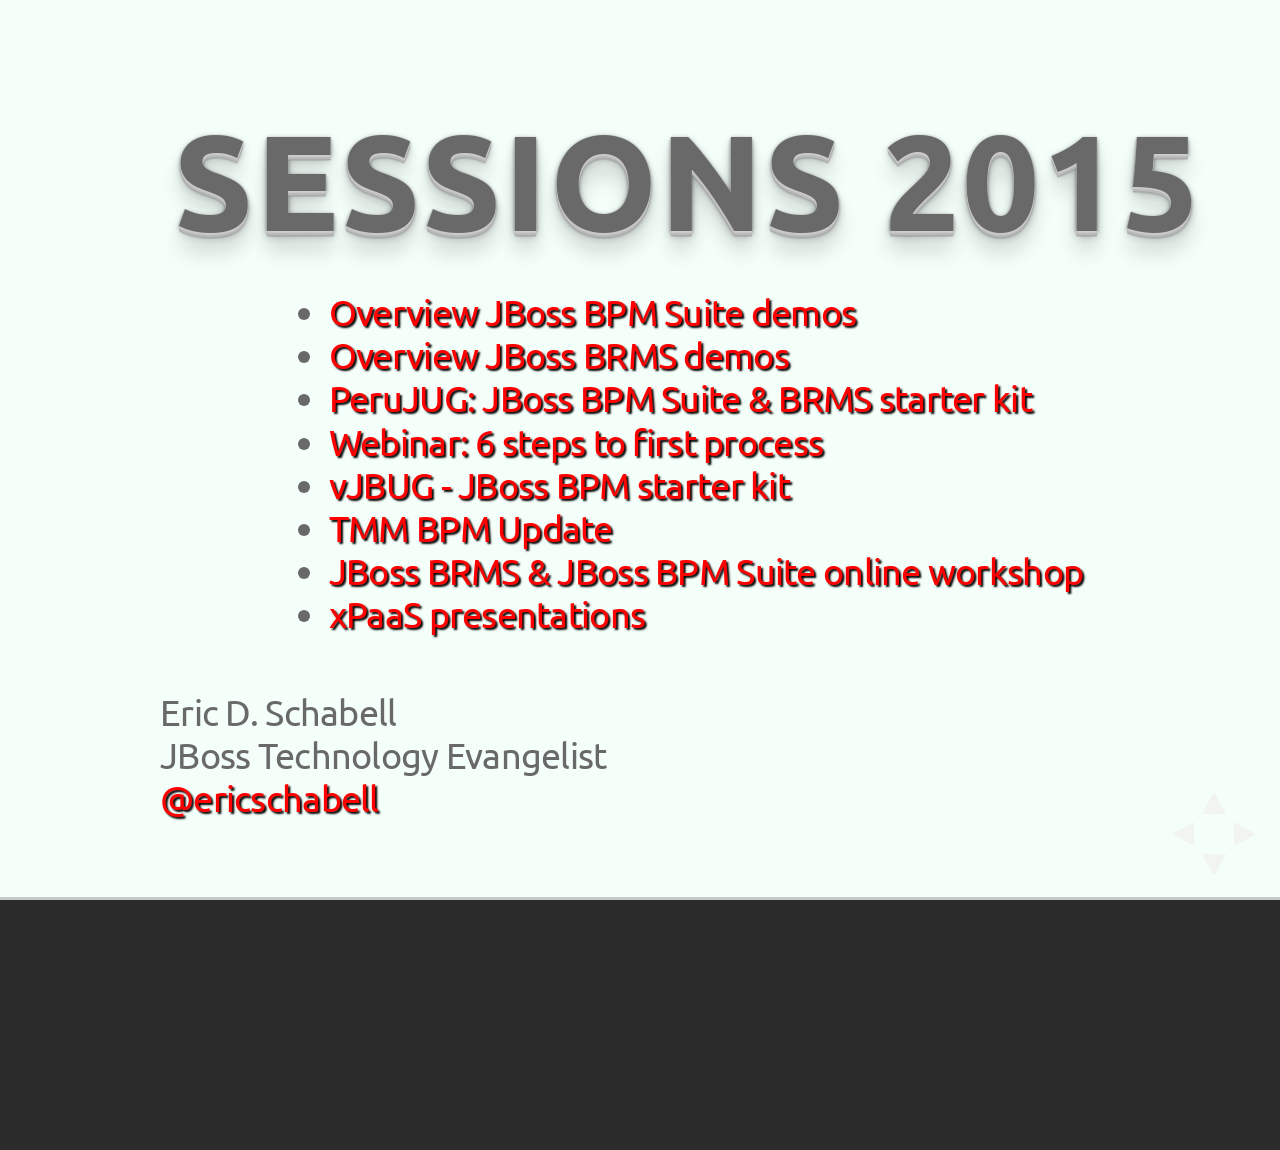
<file: index.html>
<!doctype html>
<html lang="en">

	<head>
		<meta charset="utf-8">

		<title>Eric's presos 2015</title>

		<meta name="description" content="Presentations from 2015.">
		<meta name="author" content="Eric D. Schabell">

		<meta name="apple-mobile-web-app-capable" content="yes" />
		<meta name="apple-mobile-web-app-status-bar-style" content="black-translucent" />

		<meta name="viewport" content="width=device-width, initial-scale=1.0, maximum-scale=1.0, user-scalable=no">

		<link rel="stylesheet" href="css/reveal.min.css">
		<link rel="stylesheet" href="css/theme/blood.css" id="theme">

		<!-- For syntax highlighting -->
		<link rel="stylesheet" href="lib/css/zenburn.css">

		<!-- If the query includes 'print-pdf', include the PDF print sheet -->
		<script>
			if( window.location.search.match( /print-pdf/gi ) ) {
				var link = document.createElement( 'link' );
				link.rel = 'stylesheet';
				link.type = 'text/css';
				link.href = 'css/print/pdf.css';
				document.getElementsByTagName( 'head' )[0].appendChild( link );
			}
		</script>

		<!--[if lt IE 9]>
		<script src="lib/js/html5shiv.js"></script>
		<![endif]-->
	</head>

	<body>

		<div class="reveal">

			<!-- Any section element inside of this container is displayed as a slide -->
			<div class="slides">
			    <section data-background-color="mintcream">
                    <div style="width: 1056px; height: 170px;">
                        <h1 style="color: dimgray">Sessions 2015</h1>
                    </div>
                    <div style="width: 1056px; height: 400px; text-align: center">
                        <ul>
                            <li style="color: dimgray"><a href="presos/presentation-bpmsuite-demos" style="color: red" target="_blank">Overview JBoss BPM Suite demos</a></li>
                            <li style="color: dimgray"><a href="presos/presentation-brms-demos" style="color: red" target="_blank">Overview JBoss BRMS demos </a></li>
                            <li style="color: dimgray"><a href="presos/presentation-peru-jug" style="color: red" target="_blank">PeruJUG: JBoss BPM Suite & BRMS starter kit</a></li>
                            <li style="color: dimgray"><a href="presos/presentation-webinar-bpm-starter-kit-nov-2015" style="color: red" target="_blank">Webinar: 6 steps to first process</a></li>
                            <li style="color: dimgray"><a href="presos/presentation-vjbug-bpm-starter-kit" style="color: red" target="_blank">vJBUG - JBoss BPM starter kit</a></li>
                            <li style="color: dimgray"><a href="presos/presentation-tmm-bpm-update" style="color: red" target="_blank">TMM BPM Update</a></li>
                            <li style="color: dimgray"><a href="http://bpmworkshop-onthe.rhcloud.com" target="_blank" style="color: red">JBoss BRMS & JBoss BPM Suite online workshop</a></li>
                            <li style="color: dimgray"><a href="presos/xPaaS.html" target="_blank" style="color: red">xPaaS presentations</a></li>
					   </ul>
					</div>
                    <div style="width: 1056px; height: 100px; text-align: left; color: dimgray">
                        Eric D. Schabell<br/>
                        JBoss Technology Evangelist<br/>
                        <a href="http://twitter.com/ericschabell" target="_blank" style="color: red">@ericschabell</a><br/>
                    </div>
                    <aside class="notes">Welcome to the workshop!</aside>
                </section>
			 </div>
		</div>

		<script src="lib/js/head.min.js"></script>
		<script src="js/reveal.min.js"></script>

		<script>

			// Full list of configuration options available here:
			// https://github.com/hakimel/reveal.js#configuration
			Reveal.initialize({
				controls: true,
				progress: true,
				history: true,
				center: true,

				theme: Reveal.getQueryHash().theme, // available themes are in /css/theme
				transition: Reveal.getQueryHash().transition || 'default', // default/cube/page/concave/zoom/linear/fade/none

				// Parallax scrolling
				// parallaxBackgroundImage: 'https://s3.amazonaws.com/hakim-static/reveal-js/reveal-parallax-1.jpg',
				// parallaxBackgroundSize: '2100px 900px',

				// Optional libraries used to extend on reveal.js
				dependencies: [
					{ src: 'lib/js/classList.js', condition: function() { return !document.body.classList; } },
					{ src: 'plugin/markdown/marked.js', condition: function() { return !!document.querySelector( '[data-markdown]' ); } },
					{ src: 'plugin/markdown/markdown.js', condition: function() { return !!document.querySelector( '[data-markdown]' ); } },
					{ src: 'plugin/highlight/highlight.js', async: true, callback: function() { hljs.initHighlightingOnLoad(); } },
					{ src: 'plugin/zoom-js/zoom.js', async: true, condition: function() { return !!document.body.classList; } },
					{ src: 'plugin/notes/notes.js', async: true, condition: function() { return !!document.body.classList; } }
				]
			});

		</script>

	</body>
</html>
</file>
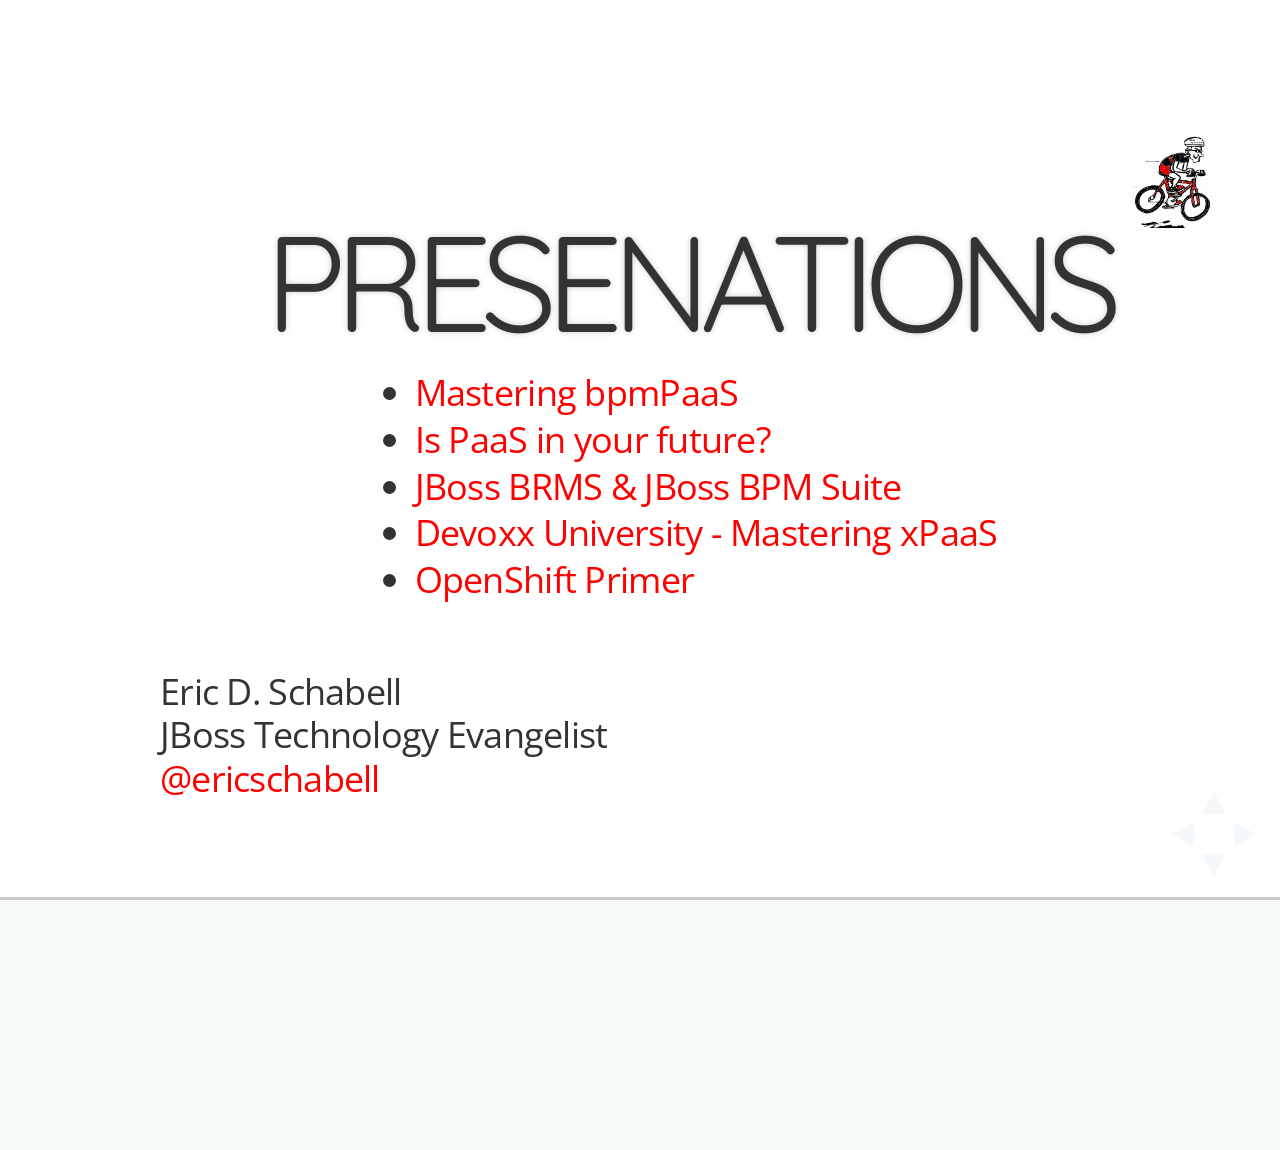
<file: php/index.html>
<!doctype html>
<html lang="en">

	<head>
		<meta charset="utf-8">

		<title>Eric D. Schabell 2015</title>

		<meta name="description" content="Presentations from 2015.">
		<meta name="author" content="Eric D. Schabell">

		<meta name="apple-mobile-web-app-capable" content="yes" />
		<meta name="apple-mobile-web-app-status-bar-style" content="black-translucent" />

		<meta name="viewport" content="width=device-width, initial-scale=1.0, maximum-scale=1.0, user-scalable=no">

		<link rel="stylesheet" href="css/reveal.min.css">
		<link rel="stylesheet" href="css/theme/sky.css" id="theme">

		<!-- For syntax highlighting -->
		<link rel="stylesheet" href="lib/css/zenburn.css">

		<!-- If the query includes 'print-pdf', include the PDF print sheet -->
		<script>
			if( window.location.search.match( /print-pdf/gi ) ) {
				var link = document.createElement( 'link' );
				link.rel = 'stylesheet';
				link.type = 'text/css';
				link.href = 'css/print/pdf.css';
				document.getElementsByTagName( 'head' )[0].appendChild( link );
			}
		</script>

		<!--[if lt IE 9]>
		<script src="lib/js/html5shiv.js"></script>
		<![endif]-->
	</head>

	<body>

		<div class="reveal">

			<!-- Any section element inside of this container is displayed as a slide -->
			<div class="slides">
			    <section data-background-color="white">
					<div style="width: 1056px; height: 100px;" align="right">
						<img src="images/cyclingjboss-color.jpg" style="align: right">
					</div>
                   <div style="width: 1056px; height: 150px;">
                        <h1>Presenations</h1>
                   </div>
					<div style="width: 1056px; height: 300px; text-align: center">
                        <ul>
							<li><a href="presos/presentation-mastering-bpmPaaS/index.html" style="color: red" target="_blank">Mastering bpmPaaS</a></li>
							<li><a href="presos/presentation-power-to-innovate/index.html" style="color: red" target="_blank">Is PaaS in your future?</a></li>
				            <li><a href="http://bpmworkshop-onthe.rhcloud.com" target="_blank" style="color: red">JBoss BRMS & JBoss BPM Suite</a></li>
						    <li><a href="presos/presentation-openshift-mastering-xpaas/index.html" target="_blank" style="color: red">Devoxx University - Mastering xPaaS</a></li>
						    <li><a href="http://openshiftprimer-onthe.rhcloud.com" target="_blank" style="color: red">OpenShift Primer</a></li>
					    </ul>
					</div>
                    <div style="width: 1056px; height: 100px; text-align: left;">
                        Eric D. Schabell<br/>
                        JBoss Technology Evangelist<br/>
                        <a href="http://twitter.com/ericschabell" target="_blank" style="color: red">@ericschabell</a><br/>
                    </div>
                    <aside class="notes">Welcome to the workshop!</aside>
                </section>
			 </div>
		</div>

		<script src="lib/js/head.min.js"></script>
		<script src="js/reveal.min.js"></script>

		<script>

			// Full list of configuration options available here:
			// https://github.com/hakimel/reveal.js#configuration
			Reveal.initialize({
				controls: true,
				progress: true,
				history: true,
				center: true,

				theme: Reveal.getQueryHash().theme, // available themes are in /css/theme
				transition: Reveal.getQueryHash().transition || 'default', // default/cube/page/concave/zoom/linear/fade/none

				// Parallax scrolling
				// parallaxBackgroundImage: 'https://s3.amazonaws.com/hakim-static/reveal-js/reveal-parallax-1.jpg',
				// parallaxBackgroundSize: '2100px 900px',

				// Optional libraries used to extend on reveal.js
				dependencies: [
					{ src: 'lib/js/classList.js', condition: function() { return !document.body.classList; } },
					{ src: 'plugin/markdown/marked.js', condition: function() { return !!document.querySelector( '[data-markdown]' ); } },
					{ src: 'plugin/markdown/markdown.js', condition: function() { return !!document.querySelector( '[data-markdown]' ); } },
					{ src: 'plugin/highlight/highlight.js', async: true, callback: function() { hljs.initHighlightingOnLoad(); } },
					{ src: 'plugin/zoom-js/zoom.js', async: true, condition: function() { return !!document.body.classList; } },
					{ src: 'plugin/notes/notes.js', async: true, condition: function() { return !!document.body.classList; } }
				]
			});

		</script>

	</body>
</html>
</file>
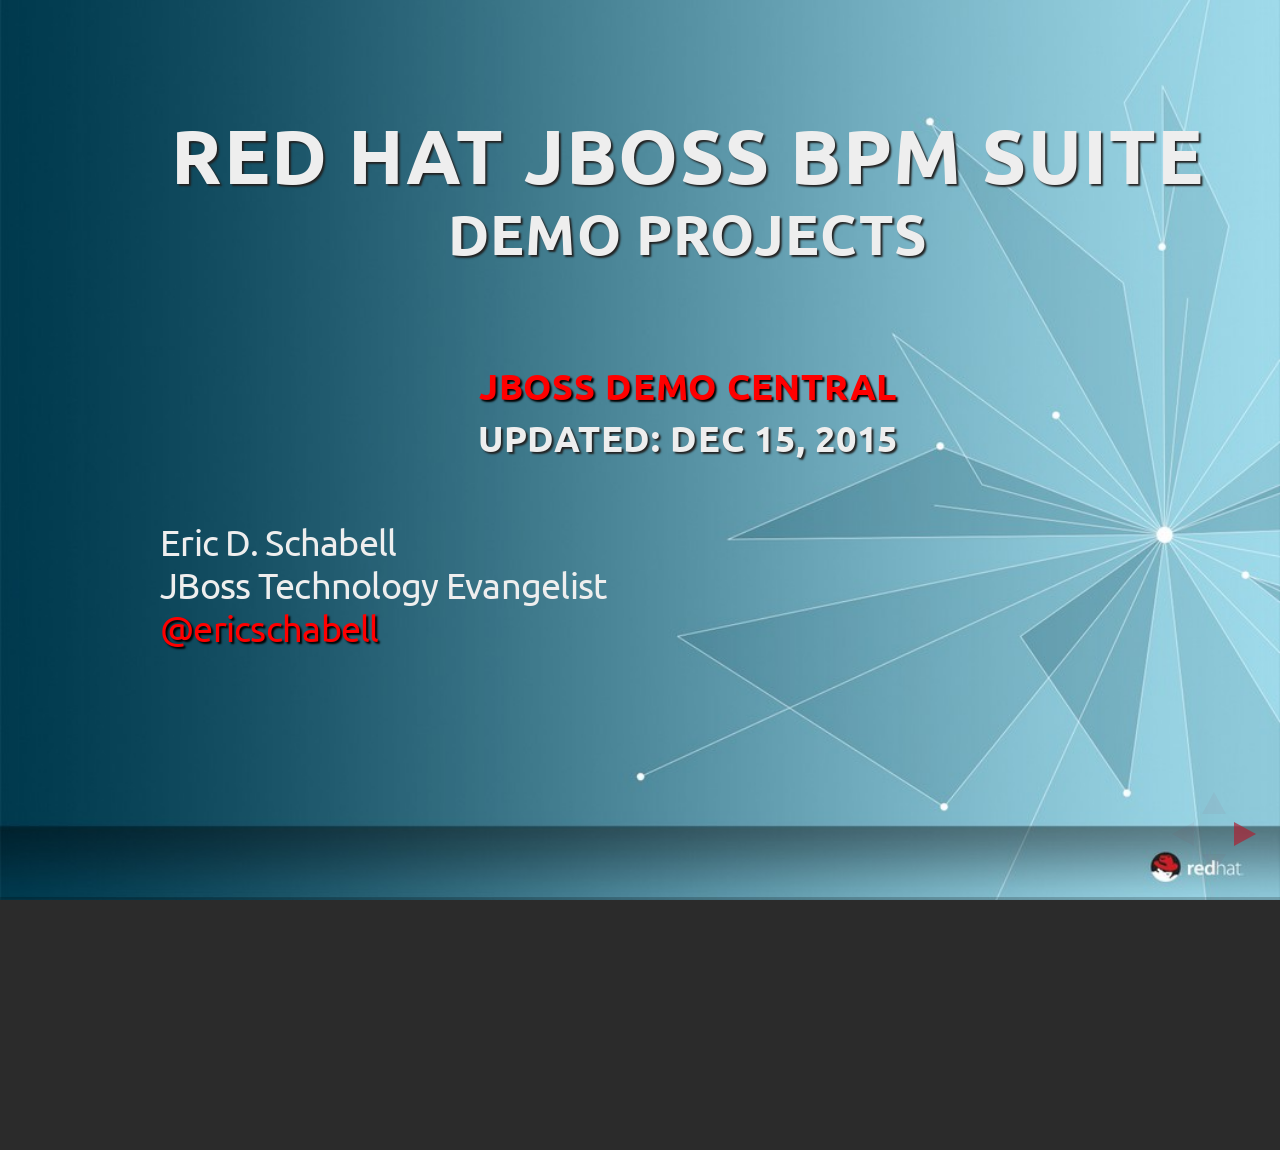
<file: presos/presentation-bpmsuite-demos/index.html>
<!doctype html>
<html lang="en">

	<head>
		<meta charset="utf-8">

		<title>JBoss BPM Suite Demos</title>

		<meta name="description" content="JBoss BPM Suite Demo Overview">
		<meta name="author" content="Eric D. Schabell">

		<meta name="apple-mobile-web-app-capable" content="yes" />
		<meta name="apple-mobile-web-app-status-bar-style" content="black-translucent" />

		<meta name="viewport" content="width=device-width, initial-scale=1.0, maximum-scale=1.0, user-scalable=no">

		<link rel="stylesheet" href="css/reveal.min.css">
		<link rel="stylesheet" href="css/theme/blood.css" id="theme">

		<!-- For syntax highlighting -->
		<link rel="stylesheet" href="lib/css/zenburn.css">

		<!-- If the query includes 'print-pdf', include the PDF print sheet -->
		<script>
			if( window.location.search.match( /print-pdf/gi ) ) {
				var link = document.createElement( 'link' );
				link.rel = 'stylesheet';
				link.type = 'text/css';
				link.href = 'css/print/pdf.css';
				document.getElementsByTagName( 'head' )[0].appendChild( link );
			}
		</script>

		<!--[if lt IE 9]>
		<script src="lib/js/html5shiv.js"></script>
		<![endif]-->
	</head>

	<body>

		<div class="reveal">

			<!-- Any section element inside of this container is displayed as a slide -->
			<div class="slides">
				<section data-background="images/rh-images/rh-bg-start.jpg" data-background-size="cover" data-background-position="center bottom">
                    <div style="width: 1056px; height: 250px;">
                        <h2>Red Hat JBoss BPM Suite</h2>
                        <h3>demo projects</h3>
                    </div>
                    <div style="width: 1056px; height: 150px; color: white;">
                        <h4><a href="https://github.com/jbossdemocentral?utf8=%E2%9C%93&query=bpms-" style="color: red" target="_blank">JBoss Demo Central</a></h4>
                        <h5>Updated: Dec 15, 2015</h5>
                    </div>
                    <div style="width: 600px; height: 300px; text-align: left;">
                        Eric D. Schabell<br/>
                        JBoss Technology Evangelist<br/>
                        <a href="http://twitter.com/ericschabell" style="color: red" target="_blank">@ericschabell</a>
                    </div>
				</section>

                <section data-background-color="white">
                    <div style="width: 1056px; height: 150px;">
                        <h2 style="color: dimgray">Field Collateral</h2>
                    </div>
                    <div style="width: 1056px; height: 150px; color: dimgray">
                        <ol>
                            <li><b>JBoss BPM Suite Starter kit</b></li>
                            <li><b>JBoss BPM Suite Demos</b></li>
                        </ol>
                    </div>
                    <div style="width: 956px; height: 200px; text-align: right;">
                        <img src="images/kiss.jpg">
                    </div>
                </section>

                <section data-background-color="white">
                    <div style="width: 1056px; height: 200px;">
                        <h2 style="color: dimgray;">Starter kit</h2>
                    </div>
                    <div style="width: 1056px; height: 150px; color: dimgray;">
                        <h3 style="color: dimgray"><a href="http://www.schabell.org/p/jboss-bpm-suite-starter-kit.html" style="color: red" target="_blank">Red Hat Developers</a></h3>
                        <h5 style="color: dimgray">JBoss BPM Suite product page</h5>
                    </div>
                    <div style="width: 1056px; height: 200px; color: white;" align="right">
                        <a href="http://www.schabell.org/p/jboss-bpm-suite-starter-kit.htm" target="_blank"><img src="images/getstarted.png" height="100%"></a>
                    </div>
                </section>

                <section data-background-color="white">
                    <div style="width: 1056px; height: 200px;">
                        <h2 style="color: dimgray;">Get products</h2>
                    </div>
                    <div style="width: 1056px; height: 150px; color: white;" align="left">
                        <h3 style="color: dimgray"><a href="http://developers.redhat.com/products/bpmsuite/download" style="color: red" target="_blank">1. Red Hat Developer</a></h3>
                        <h3 style="color: dimgray"><a href="https://access.redhat.com/jbossnetwork/restricted/listSoftware.html" style="color: red" target="_blank">2. Red Hat Customer Portal</a></h3>
                    </div>
                    <div style="width: 956px; height: 300px; color: white;" align="right">
                        <img src="images/coolstuff.png">
                    </div>
                </section>

                <section data-background-color="white">
                    <div style="width: 1056px; height: 150px;">
                        <h2 style="color: dimgray;">Install a demo</h2>
                    </div>
                    <div style="width: 1056px; height: 200px; color: dimgray;">
                        <ol>
                            <li>Install on your local machine</li>
                            <ul>
                                <li>easy install project...
                            </ul>
                            <li>Install with one-click on xPaaS (bpmPaas)</li>
                            <li>Generate a containerized installation</li>
                        </ol>
                    </div>
                    <div style="width: 956px; height: 150px; color: white;" align="right">
                        <a href="https://github.com/jbossdemocentral?utf8=%E2%9C%93&query=bpms-" target="_blank"><img src="images/veryfast.jpg"></a>
                    </div>
                </section>

                <section data-background-color="white">
                    <div style="width: 1056px; height: 100px;">
                        <h3 style="color: dimgray"><a href="https://github.com/jbossdemocentral/bpms-install-demo" style="color: red" target="_blank">JBoss BPM Suite Install Demo</a></h3>
                    </div>
                    <div style="width: 1056px; height: 270px; color: dimgray">
                        <ul>
                            <li>Example automated install of JBoss BPM Suite with typical standalone configuration.</li>
                            <ul>
                                <li>Use: <b>getting started and <a href="http://bpmworkshop-onthe.rhcloud.com" style="color: red" target="_blank">JBoss BPM online workshop</a></b></li>
                                <li>Install: <b>local, one-click OpenShift, containerized</b></li>
                                <li>Product versions: <b>6.0, 6.1, 6.2</b></li>
                            </ul>
                        </ul>
                    </div>
                </section>

                <section data-background-color="white">
                    <div style="width: 1056px; height: 150px;">
                        <h3 style="color: dimgray"><a href="https://github.com/jbossdemocentral/bpms-customer-evaluation-demo" style="color: red" target="_blank">JBoss BPM</a></h3>
                        <h3 style="color: dimgray"><a href="https://github.com/jbossdemocentral/bpms-customer-evaluation-demo" style="color: red" target="_blank">Customer Evaluation Demo</a></h3>
                    </div>
                    <div style="width: 1056px; height: 270px; color: dimgray">
                        <ul>
                            <li>Straight through process (STP) to evaluate if a give customer meets our criteria, showcasing rules integration with a business process.</li>
                            <ul>
                                <li>Use: <b>automated STP process, simple rule integration in BPM</b></li>
                                <li>Install: <b>local, one-click OpenShift, containerized</b></li>
                                <li>Product versions: <b>6.0, 6.1, 6.2</b></li>
                            </ul>
                        </ul>
                    </div>
                </section>

                <section data-background-color="white">
                    <div style="width: 1056px; height: 100px;">
                        <h3 style="color: dimgray"><a href="https://github.com/jbossdemocentral/bpms-rewards-demo" style="color: red" target="_blank">JBoss BPM Rewards Demo</a></h3>
                    </div>
                    <div style="width: 1056px; height: 270px; color: dimgray">
                        <ul>
                            <li>Provides examples of human task integration, form designer and a custom email work item handler in a business process.</li>
                            <ul>
                                <li>Use: <b>user task integration, forms designer, email integration in process</b></li>
                                <li>Install: <b>local, one-click OpenShift, containerized</b></li>
                                <li>Product versions: <b>6.0, 6.1, 6.2</b></li>
                            </ul>
                        </ul>
                    </div>
                </section>

                <section data-background-color="white">
                    <div style="width: 1056px; height: 100px;">
                        <h3 style="color: dimgray"><a href="https://github.com/jbossdemocentral/bpms-mortgage-demo" style="color: red" target="_blank">JBoss BPM Mortgage Demo</a></h3>
                    </div>
                    <div style="width: 1056px; height: 270px; color: dimgray">
                        <ul>
                            <li>Provides financial home loan application (mortgage) with examples of human task integration, form designer, service task, error handling, decision table, tests and validation rules.</li>
                            <ul>
                                <li>Use: <b>web serivce integration, error handling, rules integration, financial rules, validation rules, user tasks, etc.</b></li>
                                <li>Install: <b>local, one-click OpenShift, containerized</b></li>
                                <li>Product versions: <b>6.0, 6.1, 6.2</b></li>
                            </ul>
                        </ul>
                    </div>
                </section>

                <section data-background-color="white">
                    <div style="width: 1056px; height: 270px;">
                        <h3 style="color: dimgray"><a href="https://github.com/jbossdemocentral/bpms-signavio-integration-demo" style="color: red" target="_blank">JBoss BPM Suite</a></h3>
                        <h3 style="color: dimgray"><a href="https://github.com/jbossdemocentral/bpms-signavio-integration-demo" style="color: red" target="_blank">& </a></h3>
                        <h3 style="color: dimgray"><a href="https://github.com/jbossdemocentral/bpms-signavio-integration-demo" style="color: red" target="_blank">Signavio Process Editor Integration Demo</a></h3>
                    </div>
                    <div style="width: 1056px; height: 270px; color: dimgray">
                        <ul>
                            <li>Provides same process for financial mortgage application, but highlights importing process designed in Signavio Process Editor into JBoss BPM Suite.</li>
                            <ul>
                                <li>Use: <b>importing Signavio process design, web serivce integration, error handling, rules integration, financial rules, validation rules, user tasks.</b></li>
                                <li>Install: <b>local</b></li>
                                <li>Product versions: <b>6.1, 6.2</b></li>
                            </ul>
                        </ul>
                    </div>
                </section>

                <section data-background-color="white">
                    <div style="width: 1056px; height: 100px;">
                        <h3 style="color: dimgray"><a href="https://github.com/jbossdemocentral/bpms-travel-agency-demo" style="color: red" target="_blank">JBoss BPM Travel Agency Demo</a></h3>
                    </div>
                    <div style="width: 1056px; height: 270px; color: dimgray">
                        <ul>
                            <li>Online retail travel agency booking process that has validation rules, decision table, human task integration, service tasks, external service integration, credit card fraud detection, external UI integration example with RestAPI, task forms, data model and BPM compensation (rolling back service tasks).</li>
                            <ul>
                                <li>Use: <b>travel agencies, bpm roll-back (compensation), fraud detection, rules, human tasks, multiple web services, UI integration, RestAPI usage, advance case.</b></li>
                                <li>Install: <b>local, one-click OpenShift, containerized</b></li>
                                <li>Product versions: <b>6.0.3, 6.1, 6.2</b></li>
                            </ul>
                        </ul>
                    </div>
                </section>

                <section data-background-color="white">
                    <div style="width: 1056px; height: 150px;">
                        <h3 style="color: dimgray"><a href="https://github.com/jbossdemocentral/bpms-baggage-deliver-demo" style="color: red" target="_blank">JBoss BPM</a></h3>
                        <h3 style="color: dimgray"><a href="https://github.com/jbossdemocentral/bpms-baggage-deliver-demo" style="color: red" target="_blank">Baggage Delivery Demo</a></h3>
                    </div>
                    <div style="width: 1056px; height: 270px; color: dimgray">
                        <ul>
                            <li>Online business friendly baggage delivery process showcases forms modeler, BPM process, rules from an external spreadsheet, a decision table, use of domain specific language (DSL) and Business Activity Monitoring (BAM).</li>
                            <ul>
                                <li>Use: <b>rules, decision table, external spreadsheet integration</b></li>
                                <li>Install: <b>local, one-click OpenShift, containerized</b></li>
                                <li>Product versions: <b>6.0.3, 6.1, 6.2</b></li>
                            </ul>
                        </ul>
                    </div>
                </section>

                <section data-background-color="white">
                    <div style="width: 1056px; height: 100px;">
                        <h3 style="color: dimgray"><a href="https://github.com/jbossdemocentral/bpms-generic-loan-demo" style="color: red" target="_blank">JBoss BPM Generic Loan Demo</a></h3>
                    </div>
                    <div style="width: 1056px; height: 270px; color: dimgray">
                        <ul>
                            <li>Online financial loan application with data model, rules for rate and eligibility calculations, human tasks, task forms and an example of signal integration into a business process.</li>
                            <ul>
                                <li>Use: <b>rules, financial loans, eligbility calculations, user tasks, signal integration in process.</b></li>
                                <li>Install: <b>local, one-click OpenShift, containerized</b></li>
                                <li>Product versions: <b>6.0, 6.1, 6.2</b></li>
                            </ul>
                        </ul>
                    </div>
                </section>

                <section data-background-color="white">
                    <div style="width: 1056px; height: 200px;">
                        <h3 style="color: dimgray"><a href="https://github.com/jbossdemocentral/bpms-ecm-demo" style="color: red" target="_blank">JBoss BPM</a></h3>
                        <h3 style="color: dimgray"><a href="https://github.com/jbossdemocentral/bpms-ecm-demo" style="color: red" target="_blank">Enterprise Content Management Demo</a></h3>
                    </div>
                    <div style="width: 1056px; height: 270px; color: dimgray">
                        <ul>
                            <li>Business process to activate a mobile service based on document management, runs by default with document storage on the filesystem but includes example project that leverages Content Management Integration Standard (CMIS) to connect to any supported Content Management System (CMS).</li>
                            <ul>
                                <li>Use: <b>telco example, mobile service activation, document integration in process, integration with external CMS through CMIS.</b></li>
                                <li>Install: <b>local, containerized</b></li>
                                <li>Product versions: <b>6.0.2, 6.1, 6.2</b></li>
                            </ul>
                        </ul>
                    </div>
                </section>

                <section data-background-color="white">
                    <div style="width: 1056px; height: 300px;">
                        <h3 style="color: dimgray"><a href="https://github.com/jbossdemocentral/bpms-fuse-travel-agency-integration-demo" style="color: red" target="_blank">JBoss BPM</a></h3>
                        <h3 style="color: dimgray"><a href="https://github.com/jbossdemocentral/bpms-fuse-travel-agency-integration-demo" style="color: red" target="_blank">&</a></h3>
                        <h3 style="color: dimgray"><a href="https://github.com/jbossdemocentral/bpms-fuse-travel-agency-integration-demo" style="color: red" target="_blank">Fuse Travel Agency</a></h3>
                        <h3 style="color: dimgray"><a href="https://github.com/jbossdemocentral/bpms-fuse-travel-agency-integration-demo" style="color: red" target="_blank">Integration Demo</a></h3>
                    </div>
                    <div style="width: 1056px; height: 270px; color: dimgray">
                        <ul>
                            <li>JBoss BPM Travel Agency application highlighting original standard web services migrated to JBoss Fuse microservices.</li>
                            <ul>
                                <li>Use: <b>same as normal travel agency demo, but features microservice migration, from 2 services to 6 in Fuse containers.</b></li>
                                <li>Install: <b>local</b></li>
                                <li>Product versions: <b>6.1, 6.2</b></li>
                            </ul>
                        </ul>
                    </div>
                </section>

                <section data-background-color="white">
                    <div style="width: 1056px; height: 300px;">
                        <h3 style="color: dimgray"><a href="https://github.com/jbossdemocentral/bpms-dv-travel-agency-integration-demo" style="color: red" target="_blank">JBoss BPM</a></h3>
                        <h3 style="color: dimgray"><a href="https://github.com/jbossdemocentral/bpms-dv-travel-agency-integration-demo" style="color: red" target="_blank">&</a></h3>
                        <h3 style="color: dimgray"><a href="https://github.com/jbossdemocentral/bpms-dv-travel-agency-integration-demo" style="color: red" target="_blank">DataVirt Travel Agency</a></h3>
                        <h3 style="color: dimgray"><a href="https://github.com/jbossdemocentral/bpms-dv-travel-agency-integration-demo" style="color: red" target="_blank">Integration Demo</a></h3>
                    </div>
                    <div style="width: 1056px; height: 270px; color: dimgray">
                        <ul>
                            <li>JBoss BPM Travel Agency migrated to disparate data sources after acquisition requiring integration through JBoss Data Virtualization. Ties toegether original data model to new data sources with JBDC connections.</li>
                            <ul>
                                <li>Use: <b>same as normal travel agency, but features acquisition story, integration of multiple data sources without changes to project or re-deploying apps.</b></li>
                                <li>Install: <b>local, containerized</b></li>
                                <li>Product versions: <b>6.1, 6.2</b></li>
                            </ul>
                        </ul>
                    </div>
                </section>

                <section data-background-color="white">
                    <div style="width: 1056px; height: 230px;">
                        <h3 style="color: dimgray"><a href="https://github.com/jbossdemocentral/brms-fuse-integration-demo" style="color: red" target="_blank">JBoss BPM</a></h3>
                        <h3 style="color: dimgray"><a href="https://github.com/jbossdemocentral/brms-fuse-integration-demo" style="color: red" target="_blank">&</a></h3>
                        <h3 style="color: dimgray"><a href="https://github.com/jbossdemocentral/brms-fuse-integration-demo" style="color: red" target="_blank">Fuse Integration Demo</a></h3>
                    </div>
                    <div style="width: 1056px; height: 270px; color: dimgray">
                        <ul>
                            <li>Project showcases starting a business process from a Camel route.</li>
                            <ul>
                                <li>Use: <b>features starting processes from a camel route (Fuse integration route)</b></li>
                                <li>Install: <b>local, containerized</b></li>
                                <li>Product versions: <b>5.3.1, 6.0, 6.1, 6.2</b></li>
                            </ul>
                        </ul>
                    </div>
                </section>

                <section data-background-color="white">
                    <div style="width: 1056px; height: 200px; color: white;">
                        <h1 style="color: dimgray">Reference</h1>
                    </div>
                    <div style="width: 1056px; height: 150px; color: dimgray;">
                        <ul>
                            <li><a href="http://www.schabell.org/p/jboss-bpm-suite-starter-kit.html" target="_blank" style="color: red">JBoss BPM Starter Kit</a></li>
                            <li><a href="http://bpmworkshop-onthe.rhcloud.com" target="_blank" style="color: red">JBoss BPM Suite online workshops</a></li>
                            <li><a href="http://schabell.org" style="color: red" target="_blank">JBoss Rules, Events & Process resources</a></li>
                        </ul>
                    </div>
                    <div style="width: 956px; height: 250px; color: white;" align="right">
                        <img src="images/impossible-until-done.png" height="100%">
                    </div>
                </section>

                <section data-background="images/rh-images/rh-bg-start.jpg" data-background-size="cover" data-background-position="center bottom">
                    <div style="width: 1056px; height: 150px;">
                    </div>
                    <div style="width: 1056px; height: 350px; color: white;">
                        <h1>Questions?</h2>
                    </div>
                    <div style="width: 600px; height: 300px; text-align: left;">
                        Eric D. Schabell<br/>
                        JBoss Technology Evangelist<br/>
                        <a href="http://twitter.com/ericschabell" style="color: red" target="_blank">@ericschabell</a>
                    </div>
                </section>
            </div>

		</div>

		<script src="lib/js/head.min.js"></script>
		<script src="js/reveal.min.js"></script>

		<script>

			// Full list of configuration options available here:
			// https://github.com/hakimel/reveal.js#configuration
			Reveal.initialize({
				controls: true,
				progress: true,
				history: true,
				center: true,

				theme: Reveal.getQueryHash().theme, // available themes are in /css/theme
				transition: Reveal.getQueryHash().transition || 'default', // default/cube/page/concave/zoom/linear/fade/none

				// Parallax scrolling
				// parallaxBackgroundImage: 'https://s3.amazonaws.com/hakim-static/reveal-js/reveal-parallax-1.jpg',
				// parallaxBackgroundSize: '2100px 900px',

				// Optional libraries used to extend on reveal.js
				dependencies: [
					{ src: 'lib/js/classList.js', condition: function() { return !document.body.classList; } },
					{ src: 'plugin/markdown/marked.js', condition: function() { return !!document.querySelector( '[data-markdown]' ); } },
					{ src: 'plugin/markdown/markdown.js', condition: function() { return !!document.querySelector( '[data-markdown]' ); } },
					{ src: 'plugin/highlight/highlight.js', async: true, callback: function() { hljs.initHighlightingOnLoad(); } },
					{ src: 'plugin/zoom-js/zoom.js', async: true, condition: function() { return !!document.body.classList; } },
					{ src: 'plugin/notes/notes.js', async: true, condition: function() { return !!document.body.classList; } }
				]
			});

		</script>

	</body>
</html>
</file>
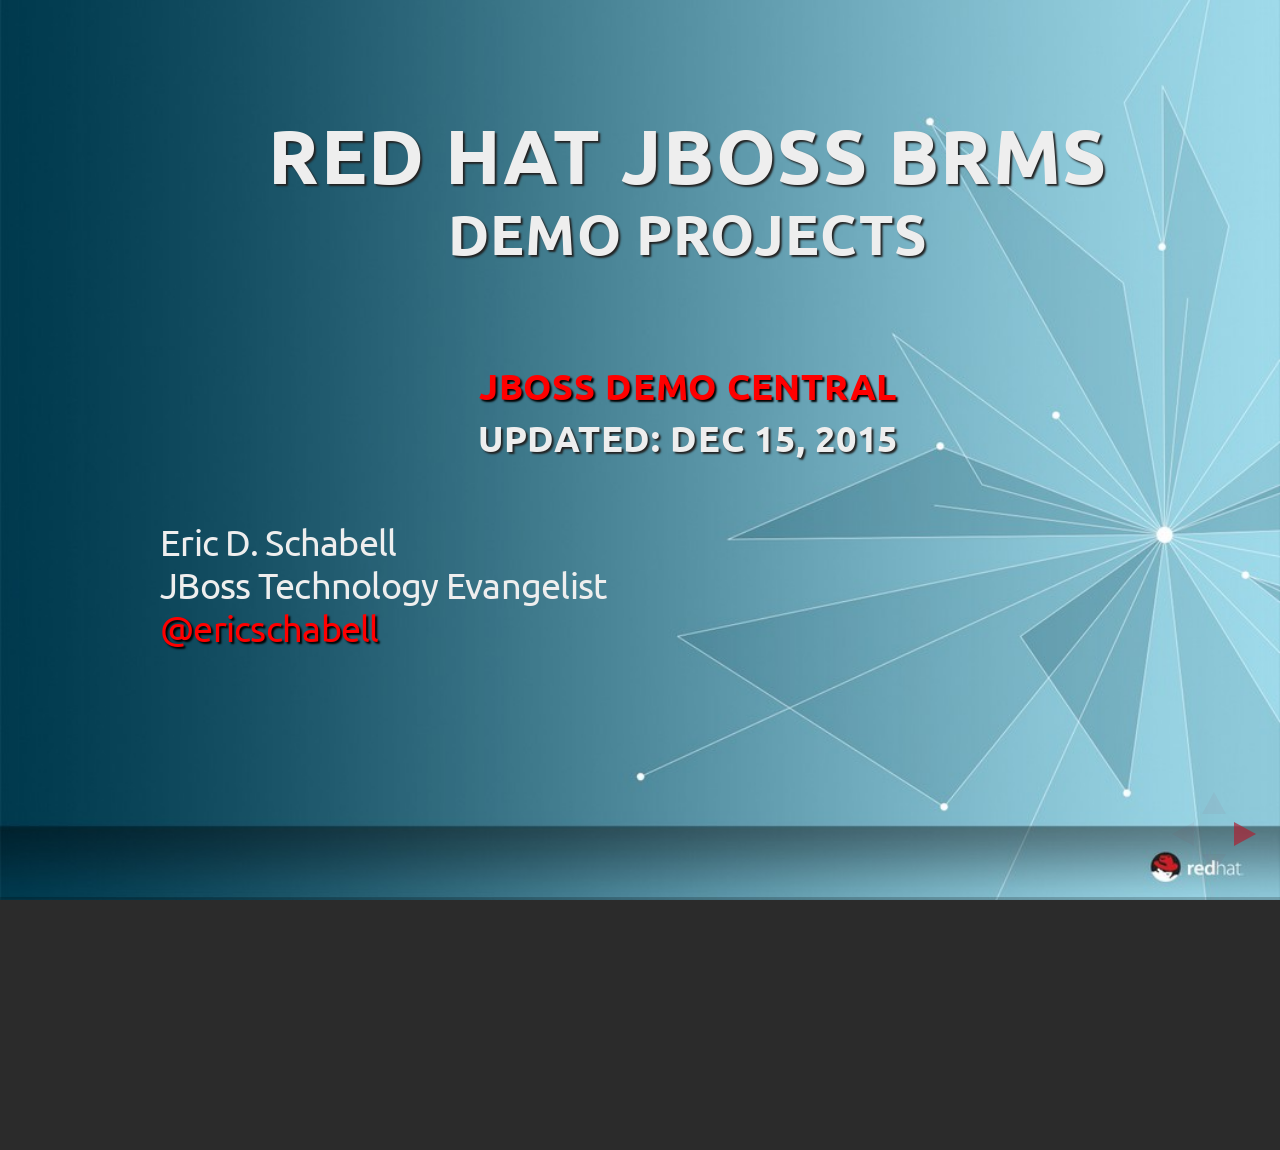
<file: presos/presentation-brms-demos/index.html>
<!doctype html>
<html lang="en">

	<head>
		<meta charset="utf-8">

		<title>JBoss BRMS Demos</title>

		<meta name="description" content="JBoss BRMS Demo Overview">
		<meta name="author" content="Eric D. Schabell">

		<meta name="apple-mobile-web-app-capable" content="yes" />
		<meta name="apple-mobile-web-app-status-bar-style" content="black-translucent" />

		<meta name="viewport" content="width=device-width, initial-scale=1.0, maximum-scale=1.0, user-scalable=no">

		<link rel="stylesheet" href="css/reveal.min.css">
		<link rel="stylesheet" href="css/theme/blood.css" id="theme">

		<!-- For syntax highlighting -->
		<link rel="stylesheet" href="lib/css/zenburn.css">

		<!-- If the query includes 'print-pdf', include the PDF print sheet -->
		<script>
			if( window.location.search.match( /print-pdf/gi ) ) {
				var link = document.createElement( 'link' );
				link.rel = 'stylesheet';
				link.type = 'text/css';
				link.href = 'css/print/pdf.css';
				document.getElementsByTagName( 'head' )[0].appendChild( link );
			}
		</script>

		<!--[if lt IE 9]>
		<script src="lib/js/html5shiv.js"></script>
		<![endif]-->
	</head>

	<body>

		<div class="reveal">

			<!-- Any section element inside of this container is displayed as a slide -->
			<div class="slides">
				<section data-background="images/rh-images/rh-bg-start.jpg" data-background-size="cover" data-background-position="center bottom">
                    <div style="width: 1056px; height: 250px;">
                        <h2>Red Hat JBoss BRMS</h2>
                        <h3>demo projects</h3>
                    </div>
                    <div style="width: 1056px; height: 150px; color: white;">
                        <h4><a href="https://github.com/jbossdemocentral?utf8=%E2%9C%93&query=brms-" style="color: red" target="_blank">JBoss Demo Central</a></h4>
                        <h5>Updated: Dec 15, 2015</h5>
                    </div>
                    <div style="width: 600px; height: 300px; text-align: left;">
                        Eric D. Schabell<br/>
                        JBoss Technology Evangelist<br/>
                        <a href="http://twitter.com/ericschabell" style="color: red" target="_blank">@ericschabell</a>
                    </div>
				</section>

                <section data-background-color="white">
                    <div style="width: 1056px; height: 150px;">
                        <h2 style="color: dimgray">Field Collateral</h2>
                    </div>
                    <div style="width: 1056px; height: 200px; color: dimgray">
                        <ol>
                            <li><b>JBoss BRMS Starter kit</b></li>
                            <li><b>JBoss BRMS Demos</b></li>
                        </ol>
                    </div>
                    <div style="width: 956px; height: 200px; text-align: right;">
                        <img src="images/kiss.jpg">
                    </div>
                </section>

                <section data-background-color="white">
                    <div style="width: 1056px; height: 200px;">
                        <h2 style="color: dimgray;">Starter kit</h2>
                    </div>
                    <div style="width: 1056px; height: 150px; color: dimgray;">
                        <h3 style="color: dimgray"><a href="http://www.schabell.org/p/jboss-brms-starter-kit.html" style="color: red" target="_blank">Red Hat Developers</a></h3>
                        <h5 style="color: dimgray">JBoss BRMS product page</h5>
                    </div>
                    <div style="width: 1056px; height: 200px; color: white;" align="right">
                        <a href="http://www.schabell.org/p/jboss-brms-starter-kit.html" target="_blank"><img src="images/getstarted.png" height="100%"></a>
                    </div>
                </section>

                <section data-background-color="white">
                    <div style="width: 1056px; height: 150px;">
                        <h2 style="color: dimgray;">Get products</h2>
                    </div>
                    <div style="width: 1056px; height: 150px; color: white;" align="left">
                        <h3 style="color: dimgray"><a href="http://developers.redhat.com/products/brms/download" style="color: red" target="_blank">1. Red Hat Developer</a></h3>
                        <h3 style="color: dimgray"><a href="https://access.redhat.com/jbossnetwork/restricted/listSoftware.html" style="color: red" target="_blank">2. Red Hat Customer Portal</a></h3>
                    </div>
                    <div style="width: 956px; height: 300px; color: white;" align="right">
                        <img src="images/coolstuff.png">
                    </div>
                </section>

                <section data-background-color="white">
                    <div style="width: 1056px; height: 150px;">
                        <h2 style="color: dimgray;">Install a demo</h2>
                    </div>
                    <div style="width: 1056px; height: 200px; color: dimgray;">
                        <ol>
                            <li>Install on your local machine</li>
                            <ul>
                                <li>easy install project...
                            </ul>
                            <li>Install with one-click on xPaaS (bpmPaas)</li>
                            <li>Generate a containerized installation</li>
                        </ol>
                    </div>
                    <div style="width: 956px; height: 150px; color: white;" align="right">
                        <a href="https://github.com/jbossdemocentral?utf8=%E2%9C%93&query=brms-" target="_blank"><img src="images/veryfast.jpg"></a>
                    </div>
                </section>

                <section data-background-color="white">
                    <div style="width: 1056px; height: 100px;">
                        <h3 style="color: dimgray"><a href="https://github.com/jbossdemocentral/brms-install-demo" style="color: red" target="_blank">JBoss BRMS Install Demo</a></h3>
                    </div>
                    <div style="width: 1056px; height: 270px; color: dimgray">
                        <ul>
                            <li>Example automated install of JBoss BRMS with typical standalone configuration.</li>
                            <ul>
                                <li>Use: <b>getting started and <a href="http://bpmworkshop-onthe.rhcloud.com/#/4" style="color: red" target="_blank">JBoss BRMS online workshop</a></b></li>
                                <li>Install: <b>local, one-click OpenShift, containerized</b></li>
                                <li>Product versions: <b>6.0, 6.1, 6.2</b></li>
                            </ul>
                        </ul>
                    </div>
                </section>

                <section data-background-color="white">
                    <div style="width: 1056px; height: 100px;">
                        <h3 style="color: dimgray"><a href="https://github.com/jbossdemocentral/brms-coolstore-demo" style="color: red" target="_blank">JBoss BRMS Coolstore Demo</a></h3>
                    </div>
                    <div style="width: 1056px; height: 270px; color: dimgray">
                        <ul>
                            <li>A retail web store example project where you find rules, decision tables, events, and a ruleflow that is leveraged by a web application.</li>
                            <ul>
                                <li>Use: <b>retail example, demo dynamic rule updates with KieScanner, web application example integration</b></li>
                                <li>Install: <b>local, one-click OpenShift, containerized</b></li>
                                <li>Product versions: <b>5.3.1, 6.0, 6.1, 6.2</b></li>
                            </ul>
                        </ul>
                    </div>
                </section>

                <section data-background-color="white">
                    <div style="width: 1056px; height: 150px;">
                        <h3 style="color: dimgray"><a href="https://github.com/jbossdemocentral/brms-loan-realtime-decision-server-demo" style="color: red" target="_blank">JBoss BRMS Loan Realtime Decision Server</a></h3>
                    </div>
                    <div style="width: 1056px; height: 270px; color: dimgray">
                        <ul>
                            <li>An example of creating, deploying and leveraging a set of rules (decision table) in a Realtime Decision Server. Shows calling the rules as if using it from an application with the RestAPI that is exposed.</li>
                            <ul>
                                <li>Use: <b>Realtime Decision Server, RestAPI, decision table</b></li>
                                <li>Install: <b>local, containerized</b></li>
                                <li>Product versions: <b>6.1, 6.2</b></li>
                            </ul>
                        </ul>
                    </div>
                </section>

                <section data-background-color="white">
                    <div style="width: 1056px; height: 150px;">
                        <h3 style="color: dimgray"><a href="https://github.com/jbossdemocentral/brms-weightwatcher-realtime-decision-server-demo" style="color: red" target="_blank">JBoss BRMS Weightwatchers Realtime Decision Server</a></h3>
                    </div>
                    <div style="width: 1056px; height: 270px; color: dimgray">
                        <ul>
                            <li>This demo project is a demonstration application of a stateless Realtime Decision Server based on JBoss BRMS and includes support for complex event processing (CEP) use cases based on a pseudo clock.</li>
                            <ul>
                                <li><b>Use: Realtime Decision Server, RestAPI, decision table</b></li>
                                <li>Install: <b>local, containerized</b></li>
                                <li>Product versions: <b>6.1, 6.2</b></li>
                            </ul>
                        </ul>
                    </div>
                </section>

                <section data-background-color="white">
                    <div style="width: 1056px; height: 200px; color: white;">
                        <h1 style="color: dimgray">Reference</h1>
                    </div>
                    <div style="width: 1056px; height: 200px; color: dimgray;">
                        <ul>
                            <li><a href="http://www.schabell.org/p/jboss-brms-starter-kit.html" style="color: red" target="_blank">JBoss BRMS Starter Kit</a></li>
                            <li><a href="http://bpmworkshop-onthe.rhcloud.com" target="_blank" style="color: red">JBoss BRMS online workshops</a></li>
                            <li><a href="http://schabell.org" style="color: red" target="_blank">JBoss Rules, Events & Process resources</a></li>
                        </ul>
                    </div>
                    <div style="width: 956px; height: 250px; color: white;" align="right">
                        <img src="images/impossible-until-done.png" height="100%">
                    </div>
                </section>

                <section data-background="images/rh-images/rh-bg-start.jpg" data-background-size="cover" data-background-position="center bottom">
                    <div style="width: 1056px; height: 150px;">
                    </div>
                    <div style="width: 1056px; height: 350px; color: white;">
                        <h1>Questions?</h2>
                    </div>
                    <div style="width: 600px; height: 300px; text-align: left;">
                        Eric D. Schabell<br/>
                        JBoss Technology Evangelist<br/>
                        <a href="http://twitter.com/ericschabell" style="color: red" target="_blank">@ericschabell</a>
                    </div>
                </section>
            </div>

		</div>

		<script src="lib/js/head.min.js"></script>
		<script src="js/reveal.min.js"></script>

		<script>

			// Full list of configuration options available here:
			// https://github.com/hakimel/reveal.js#configuration
			Reveal.initialize({
				controls: true,
				progress: true,
				history: true,
				center: true,

				theme: Reveal.getQueryHash().theme, // available themes are in /css/theme
				transition: Reveal.getQueryHash().transition || 'default', // default/cube/page/concave/zoom/linear/fade/none

				// Parallax scrolling
				// parallaxBackgroundImage: 'https://s3.amazonaws.com/hakim-static/reveal-js/reveal-parallax-1.jpg',
				// parallaxBackgroundSize: '2100px 900px',

				// Optional libraries used to extend on reveal.js
				dependencies: [
					{ src: 'lib/js/classList.js', condition: function() { return !document.body.classList; } },
					{ src: 'plugin/markdown/marked.js', condition: function() { return !!document.querySelector( '[data-markdown]' ); } },
					{ src: 'plugin/markdown/markdown.js', condition: function() { return !!document.querySelector( '[data-markdown]' ); } },
					{ src: 'plugin/highlight/highlight.js', async: true, callback: function() { hljs.initHighlightingOnLoad(); } },
					{ src: 'plugin/zoom-js/zoom.js', async: true, condition: function() { return !!document.body.classList; } },
					{ src: 'plugin/notes/notes.js', async: true, condition: function() { return !!document.body.classList; } }
				]
			});

		</script>

	</body>
</html>
</file>
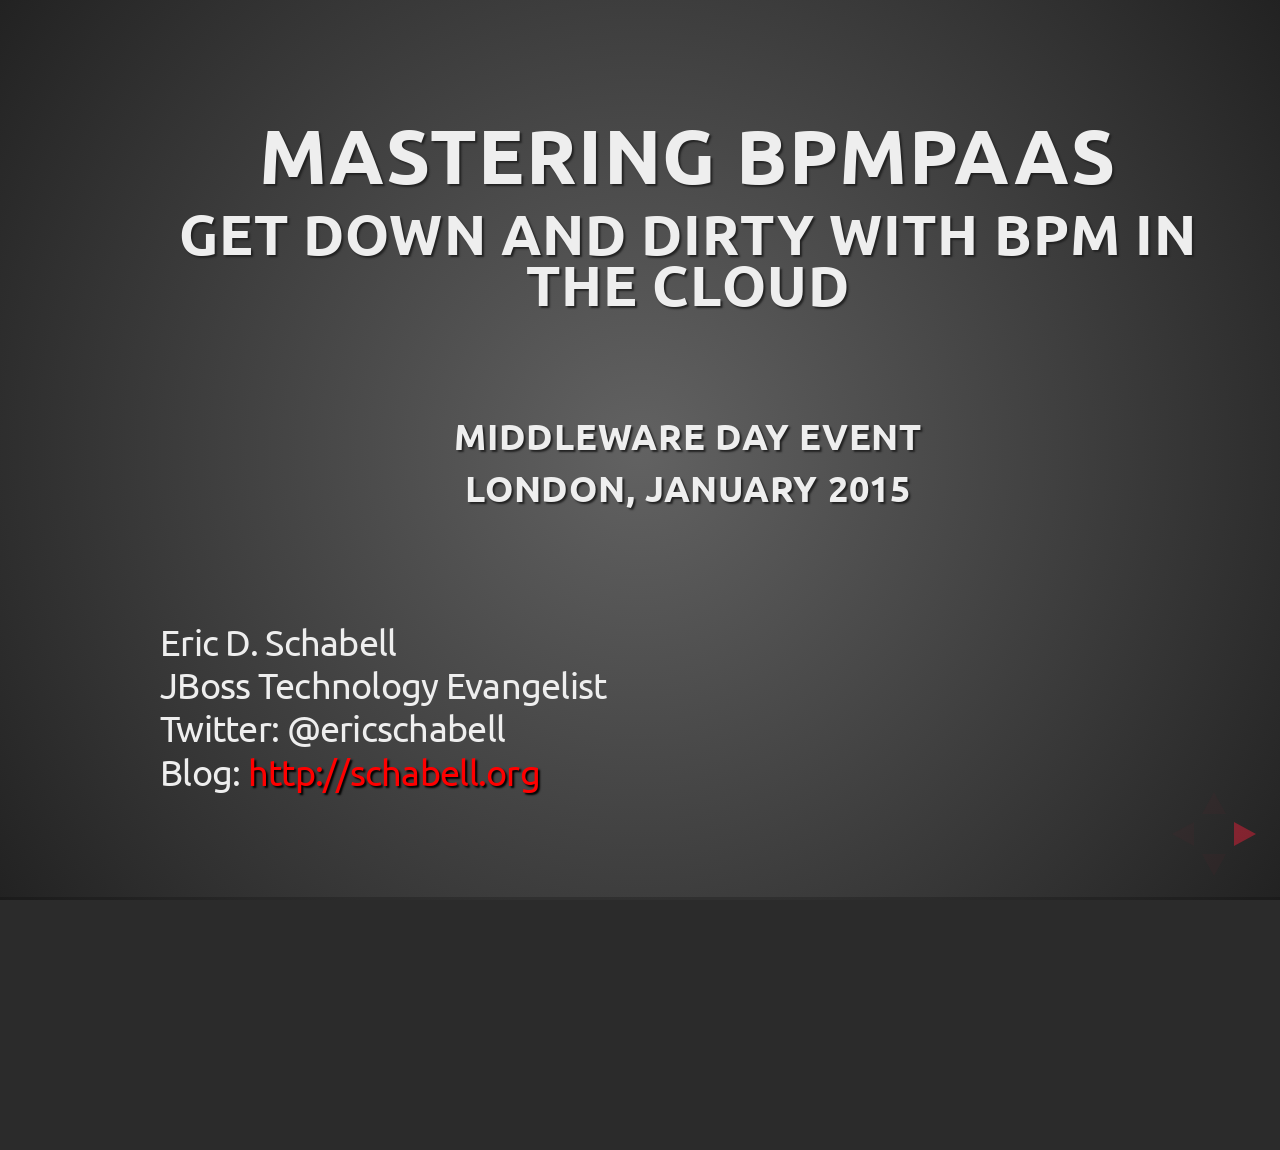
<file: presos/presentation-mastering-bpmPaaS/index.html>
<!doctype html>
<html lang="en">

	<head>
		<meta charset="utf-8">

		<title>Mastering bpmPaaS</title>

		<meta name="description" content="London Middleware Day Event">
		<meta name="author" content="Eric D. Schabell">

		<meta name="apple-mobile-web-app-capable" content="yes" />
		<meta name="apple-mobile-web-app-status-bar-style" content="black-translucent" />

		<meta name="viewport" content="width=device-width, initial-scale=1.0, maximum-scale=1.0, user-scalable=no">

		<link rel="stylesheet" href="css/reveal.min.css">
		<link rel="stylesheet" href="css/theme/blood.css" id="theme">

		<!-- For syntax highlighting -->
		<link rel="stylesheet" href="lib/css/zenburn.css">

		<!-- If the query includes 'print-pdf', include the PDF print sheet -->
		<script>
			if( window.location.search.match( /print-pdf/gi ) ) {
				var link = document.createElement( 'link' );
				link.rel = 'stylesheet';
				link.type = 'text/css';
				link.href = 'css/print/pdf.css';
				document.getElementsByTagName( 'head' )[0].appendChild( link );
			}
		</script>

		<!--[if lt IE 9]>
		<script src="lib/js/html5shiv.js"></script>
		<![endif]-->
	</head>

	<body>

		<div class="reveal">

			<!-- Any section element inside of this container is displayed as a slide -->
			<div class="slides">
				<section>
                    <div style="width: 1056px; height: 300px;">
                        <h2><b>Mastering bpmPaaS</b></h2>
                        <h3>Get down and dirty with BPM in the Cloud</h3>
                    </div>
                    <div style="width: 1056px; height: 200px; color: white;">
                        <h4>Middleware Day Event</h4>
                        <h5>London, January 2015</h5>
                    </div>
                    <div style="width: 600px; height: 300px; text-align: left;">
                        Eric D. Schabell<br/>
                        JBoss Technology Evangelist<br/>
                        Twitter: @ericschabell<br/>
                        Blog: <a href="http://schabell.org" style="color: red">http://schabell.org</a>
                    </div>
				</section>

                <section>
                    <div style="width: 1056px; height: 150px;">
                        <h2>Following along...</h2>
                    </div>
                    <div style="width: 1056px; height: 150px; color: white;">
                        <h3>Need to register?</h3>
                    </div>
                    <div style="width: 1056px; height: 200px; text-align: center;">
                        <a href="https://www.openshift.com/app/account/new" target="_blank" style="color: red">https://www.openshift.com</a><br>
                        <a href="https://www.openshift.com/app/account/new" target="_blank"><img src="images/signup.png"></a>
                    </div>
                </section>


<!-- Start -->

                <section>
                    <h2>Taking a PaaS tour</h2>
                </section>

                <section>
                    <div align="center">
                       <img src="images/layers.png" />
                    </div>
                </section>

                <section>
                    <h2>So what's</h2>
                    <h1>IaaS</h1>
                </section>

                <section>
                    <h3>Repeat after me...</h3>
                    <h1>I</h1>
                    <h1>don't</h1>
                    <h1>care</h1>
                </section>

                <section>
                    <h3>So what's the PaaS layer to me?</h3>
                </section>

                <section data-background="images/hammers.png">
                </section>

                <section data-background="images/never-look.png">
                    <h2 style="color: red"><strong>Never look back...</strong></h2>
                </section>

                <section data-background="images/dev-heaven.png">
                </section>

                <section data-background="images/dorking.png">
                </section>

                <section>
                    <h2>A Little History</h2>
                    <ul>
                        <li>Nov 2010: Makara acquired</li>
                        <li>In 2011: merged into OpenShift project</li>
                        <li>May 2012: Open Sourced</li>
                        <li>Dec 2012: OpenShift Primer (e-book)</li>
                        <li>2013: Online Public PaaS / Enterprise Private PaaS / xPaaS Services</li>
                        <li>Apr 2014: OpenShift Primer revision 2 (e-book)</li>
                        <li>June 2014: OpenShift Online Market Place, extend reach to LTAM / APAC</li>
                        <li>Sep 2014: European hosting</li>
                        <li>Coming soon: v3 with Docker, Kubernetes, etc...</li>
                    </ul>
                    <p>
                        <i>Events - JUG's, GOTO Aarhus, JAX London, JUDCon, Devoxx (2x), APAC Tech Exchange</i>
                    </p>
                </section>

                <section>
                    <h3>Now you can talk about</h3>
                    <h3>IaaS & PaaS</h3>
                    <h3>but what about</h3>
                    <h1>xPaaS</h1>
                </section>

                <section>
                    <h3>Enterprise apps are complex</h3>
                    <div align="center">
                        <img src="images/complex-arch.png" />
                    </div>
                </section>

                <section>
                    <h3>PaaS reduces work & risk</h3>
                    <div align="center">
                        <img src="images/risk-arch.png" />
                    </div>
                </section>

                <section>
                    <h3>Reduce more work with higher-level services</h3>
                    <div align="center">
                        <img src="images/higher-serivces.png" />
                    </div>
                </section>

                <section>
                    <h3>JBoss xPaaS services for OpenShift</h3>
                    <div align="center">
                        <img src="images/jboss-arch.png" />
                    </div>
                </section>

                <section>
                    <h3>JBoss xPaaS Services</h3>
                    <div align="center">
                        <img src="images/xpaasjboss.png" />
                    </div>
                </section>

                <section data-background-color="white">
                    <div align="center">
                        <img src="images/paas-strategy.png" width="130%" height="150%">
                    </div>
                </section>

                <section>
                    <h2>Quickstart</h2>
                    <ol>
                        <li>Sign up</li>
                        <li>Install client tools</li>
                        <li>Create domain</li>
                        <li>Create application</li>
                        <li>Deploy application (GIT)</li>
                    </ol>
                    <div align="right">
                        <a href="https://www.parleys.com/play/546f6505e4b0e15e67238466/chapter0/about" target="_blank"><img src="images/mastering-xpaas-parleys.png"></a>
                    </div>
                </section>

                <section>
                    <h2>Bronze upgrade</h2>
                    <h3>bmpPaaS</h3>
                    <div align="center">
                        <img src="images/openshiftplans.png">
                    </div>
                </section>

<!-- Demos -->

                <section>
                    <h2>bpmPaaS in Action</h2>
                </section>

                <section>
                    <h2>JBoss BRMS</h2>
                    <h3>Rules and events</h3>
                    <ul>
                        <li>The <a href="https://github.com/jbossdemocentral/bpms-coolstore-demo" target="_blank" style="color: red">Cool Store</a> example project</li>
                    </ul>
                    <div align="right">
                        <img src="images/brmsPaaS.png">
                    </div>
                </section>

                <section>
                    <h2>JBoss BPM Suite</h2>
                    <h3>Rules, events and processes</h3>
                    <ul>
                        <li>Featured xPaaS via web cosole</li>
                        <li>Many <a href="https://github.com/jbossdemocentral?query=cartridge" target="_blank" style="color: red">example projects...</a></li>
                    </ul>
                    <div align="right">
                        <img src="images/bpmPaaS.png">
                    </div>
                </section>

                <section data-background-color="white">
                    <h3 style="color: slategray">Like the Hammers?</h3>
                    <div align="center">
                        <img src="images/loving.png">
                    </div>
                </section>

                <section>
                    <h2>Mastering xPaaS</h2>
                    <h3>Devoxx 2014</h3>
                    <h5><a href="https://www.parleys.com/play/546f6505e4b0e15e67238466/chapter0/about" target="_blank" style="color: red">Watch on Parleys.com</a></h5>
                    <div align="right">
                        <a href="https://www.parleys.com/play/546f6505e4b0e15e67238466/chapter0/about" target="_blank"><img src="images/mastering-xpaas-parleys.png"></a>
                    </div>
                </section>

                <section>
                    <h2>OpenShift Primer</h2>
                    <h3>Devoxx 2013</h3>
                    <h5><a href="https://www.parleys.com/play/52aedc3fe4b0cc758a75808d/chapter0/about" target="_blank" style="color: red">Watch on Parleys.com</a></h5>
                    <div align="right">
                        <a href="https://www.parleys.com/play/52aedc3fe4b0cc758a75808d/chapter0/about" target="_blank"><img src="images/primer.png"></a>
                        <a href="http://developerpress.com/OpenShiftPrimerRevision2-175421" target="_blank"><img src="images/openshift_primer2.jpg" height="220px" width="160px"></a>
                    </div>
                </section>

                <section>
                    <div align="center">
                        <img height="150" width="99%" src="images/references.jpg">
                    </div>
                    <ul>
                        <li><a href="http://workshops-onthe.rhcloud.com/#/" target="_blank" style="color: red">Mastering xPaaS</a></li>
                        <li><a href="http://workshops-onthe.rhcloud.com/#/" target="_blank" style="color: red">OpenShift Primer Workshop</a></li>
                        <li><a href="http://openshift.redhat.com" target="_blank" style="color: red">OpenShift</a> / <a href="https://www.redhat.com/openshift/community/blogs" target="_blank" style="color: red">OpenShift blogs</a></li>
                        <li><a href="https://github.com/jbossdemocentral" target="_blank" style="color: red">Repository for all OpenShift demos shown here</a></li>
                        <li><a href="https://github.com/openshift" target="_blank" style="color: red">OpenShift demo repository</a></li>
                        <li><a href="http://developerpress.com/OpenShiftPrimerRevision2-175421" target="_blank" style="color: red">OpenShift Primer e-book</a></li>
                    </ul>
                    <div align="right">
                        <img src="images/openshift_primer2.jpg" height="210px" width="150px">
                    </div>
                </section>

                <section  data-background-color="white">
                    <h2 style="color: #657b83">Take a break</h2>
                    <div align="right">
                        <img src="images/coffeebreak.png" width="50%" height="50%">
                    </div>
                </section>

            </div>

		</div>

		<script src="lib/js/head.min.js"></script>
		<script src="js/reveal.min.js"></script>

		<script>

			// Full list of configuration options available here:
			// https://github.com/hakimel/reveal.js#configuration
			Reveal.initialize({
				controls: true,
				progress: true,
				history: true,
				center: true,

				theme: Reveal.getQueryHash().theme, // available themes are in /css/theme
				transition: Reveal.getQueryHash().transition || 'default', // default/cube/page/concave/zoom/linear/fade/none

				// Parallax scrolling
				// parallaxBackgroundImage: 'https://s3.amazonaws.com/hakim-static/reveal-js/reveal-parallax-1.jpg',
				// parallaxBackgroundSize: '2100px 900px',

				// Optional libraries used to extend on reveal.js
				dependencies: [
					{ src: 'lib/js/classList.js', condition: function() { return !document.body.classList; } },
					{ src: 'plugin/markdown/marked.js', condition: function() { return !!document.querySelector( '[data-markdown]' ); } },
					{ src: 'plugin/markdown/markdown.js', condition: function() { return !!document.querySelector( '[data-markdown]' ); } },
					{ src: 'plugin/highlight/highlight.js', async: true, callback: function() { hljs.initHighlightingOnLoad(); } },
					{ src: 'plugin/zoom-js/zoom.js', async: true, condition: function() { return !!document.body.classList; } },
					{ src: 'plugin/notes/notes.js', async: true, condition: function() { return !!document.body.classList; } }
				]
			});

		</script>

	</body>
</html>
</file>
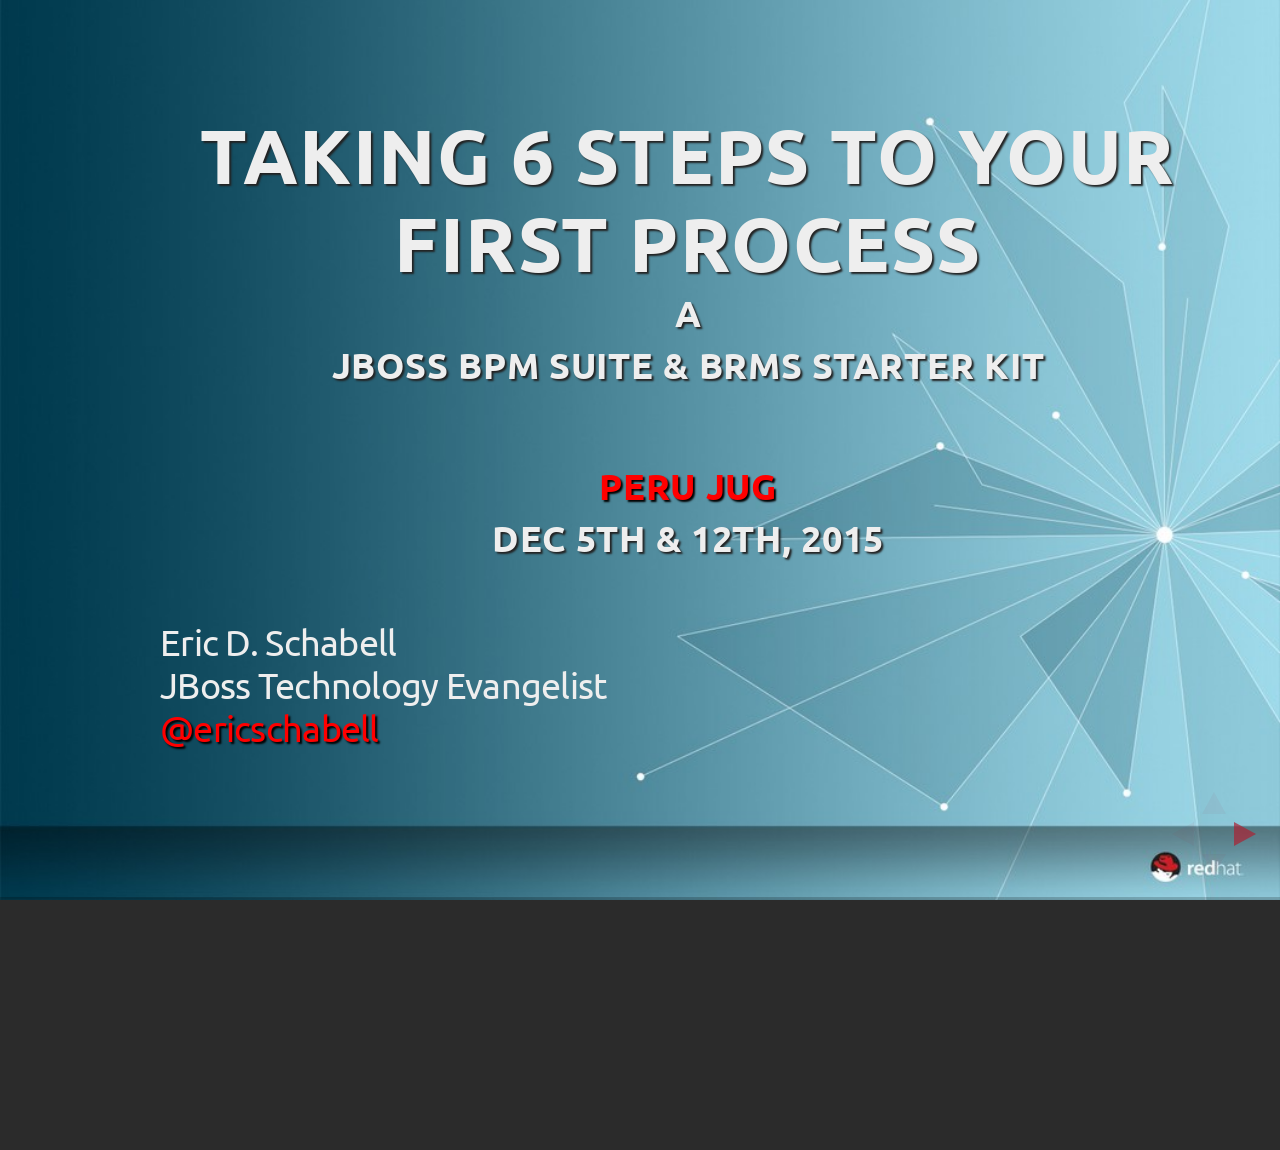
<file: presos/presentation-peru-jug/index.html>
<!doctype html>
<html lang="en">

	<head>
		<meta charset="utf-8">

		<title>Webinar: 6 steps to first process</title>

		<meta name="description" content="JBoss BPM Suite & BRMS Starter Kit">
		<meta name="author" content="Eric D. Schabell">

		<meta name="apple-mobile-web-app-capable" content="yes" />
		<meta name="apple-mobile-web-app-status-bar-style" content="black-translucent" />

		<meta name="viewport" content="width=device-width, initial-scale=1.0, maximum-scale=1.0, user-scalable=no">

		<link rel="stylesheet" href="css/reveal.min.css">
		<link rel="stylesheet" href="css/theme/blood.css" id="theme">

		<!-- For syntax highlighting -->
		<link rel="stylesheet" href="lib/css/zenburn.css">

		<!-- If the query includes 'print-pdf', include the PDF print sheet -->
		<script>
			if( window.location.search.match( /print-pdf/gi ) ) {
				var link = document.createElement( 'link' );
				link.rel = 'stylesheet';
				link.type = 'text/css';
				link.href = 'css/print/pdf.css';
				document.getElementsByTagName( 'head' )[0].appendChild( link );
			}
		</script>

		<!--[if lt IE 9]>
		<script src="lib/js/html5shiv.js"></script>
		<![endif]-->
	</head>

	<body>

		<div class="reveal">

			<!-- Any section element inside of this container is displayed as a slide -->
			<div class="slides">
				<section data-background="images/rh-images/rh-bg-start.jpg" data-background-size="cover" data-background-position="center bottom">
                    <div style="width: 1056px; height: 350px;">
                        <h2>Taking 6 steps to your</h2>
                        <h2>first process</h2>
                        <h4>a</h4>
                        <h4>JBoss BPM Suite & BRMS starter kit</h4>
                    </div>
                    <div style="width: 1056px; height: 150px; color: white;">
                        <h4><a href="http://www.schabell.org/2015/12/peru-jug-taking-6-steps-first-process-project.html" style="color: red" target="_blank">Peru JUG</a></h4>
                        <h5>Dec 5th & 12th, 2015</h5>
                    </div>
                    <div style="width: 600px; height: 300px; text-align: left;">
                        Eric D. Schabell<br/>
                        JBoss Technology Evangelist<br/>
                        <a href="http://twitter.com/ericschabell" style="color: red" target="_blank">@ericschabell</a>
                    </div>
				</section>

                <section data-background-color="white">
                    <div style="width: 1056px; height: 250px;">
                        <h2 style="color: dimgray">BPM & Rules are not hard</h2>
                    </div>
                    <div style="width: 1056px; height: 150px; color: white;">
                        <h3 style="color: dimgray">Let's take it step by step...</h3>
                    </div>
                    <div style="width: 956px; height: 300px; color: white;" align="right">
                        <img src="images/kiss.jpg">
                    </div>
                </section>

                <section data-background-color="white">
                    <div style="width: 1056px; height: 150px;">
                        <h2 style="color: dimgray">Taking 6 steps</h2>
                    </div>
                    <div style="width: 1056px; height: 270px; color: dimgray">
                        <ol>
                            <li><b>Starter kits</b></li>
                            <li><b>Intro rules, events & processes</b></li>
                            <li><b>Finding products</b></li>
                            <li><b>Quick tour video series</b></li>
                            <li><b>First installations</b></li>
                            <li><b>Hands on workshops</b></li>
                        </ol>
                    </div>
                    <div style="width: 956px; height: 200px; text-align: right;">
                        <img src="images/bpmsuite.png">
                    </div>
                </section>

                <section data-background-color="white">
                    <div style="width: 1056px; height: 200px;">
                        <h2 style="color: dimgray;">Step 1 - starter kits</h2>
                    </div>
                    <div style="width: 1056px; height: 250px; color: dimgray;">
                        <h3 style="color: dimgray"><a href="http://www.schabell.org/p/jboss-bpm-suite-starter-kit.html" style="color: red" target="_blank">Red Hat Developers</a></h3>
                        <h5 style="color: dimgray">JBoss BPM Suite product page</h5>
                        <h3 style="color: dimgray"><a href="http://www.schabell.org/p/jboss-brms-starter-kit.html" style="color: red" target="_blank">Red Hat Developers</a></h3>
                        <h5 style="color: dimgray">JBoss BRMS product page</h5>
                    </div>
                    <div style="width: 956px; height: 200px; color: white;" align="right">
                        <a href="http://www.schabell.org/p/jboss-bpm-suite-starter-kit.html" target="_blank"><img src="images/getstarted.png" height="100%"></a>
                    </div>
                </section>

                <section data-background-color="white">
                    <div style="width: 1056px; height: 150px;">
                        <h2 style="color: dimgray;">Step 2 - introduction</h2>
                    </div>
                    <div style="width: 1056px; height: 500px; color: white;" align="center">
                        <a href="http://bpmworkshop-onthe.rhcloud.com/introduction.html" target="_blank"><img src="images/introduction.png"></a>
                    </div>
                </section>

                <section data-background-color="white">
                    <div style="width: 1056px; height: 200px;">
                        <h2 style="color: dimgray;">Step 3 - find products</h2>
                    </div>
                    <div style="width: 1056px; height: 150px; color: white;" align="left">
                        <h3 style="color: dimgray"><a href="http://developers.redhat.com/products/bpmsuite/download" style="color: red" target="_blank">1. Red Hat Developer</a></h3>
                        <h3 style="color: dimgray"><a href="https://access.redhat.com/jbossnetwork/restricted/listSoftware.html" style="color: red" target="_blank">2. Red Hat Customer Portal</a></h3>
                    </div>
                    <div style="width: 956px; height: 300px; color: white;" align="right">
                        <img src="images/coolstuff.png">
                    </div>
                </section>

                <section data-background-color="white">
                    <div style="width: 1056px; height: 150px;">
                        <h2 style="color: dimgray">Step 4 - quick tours</h2>
                    </div>
                    <div style="width: 1056px; height: 300px; color: dimgray" align="left">
                        <ul>
                            <li><a href="https://vimeo.com/ericschabell/bpms-quick-tour-easy-install" style="color: red" target="_blank">Quick tour 1 - Where to find JBoss BPM Suite easy install project</a></li>
                            <li><a href="https://vimeo.com/ericschabell/bpms-quick-tour-get-product" style="color: red" target="_blank">Quick tour 2 - Where to get JBoss BPM Suite product</a></li>
                            <li><a href="https://vimeo.com/ericschabell/bpms-quick-tour-howto-install" style="color: red" target="_blank">Quick tour 3 - How to install JBoss BPM Suite</a></li>
                            <li><a href="https://vimeo.com/ericschabell/bpms-quick-tour-start-first-project" style="color: red" target="_blank">Quick tour 4 - Start your first JBoss BPM Suite project</a></li>
                            <li><a href="https://vimeo.com/ericschabell/bpms-quick-tour-howto-import-project" style="color: red" target="_blank">Quick tour 5 - Import a project into JBoss BPM Suite</a></li>
                            <li><a href="https://vimeo.com/ericschabell/bpms-quick-tour-build-run-project" style="color: red" target="_blank">Quick tour 6 - Build & run a JBoss BPM Suite project</a></li>
                            <li><a href="https://vimeo.com/ericschabell/bpms-quick-tour-business-central" style="color: red" target="_blank">Quick tour 7 - What’s in JBoss BPM Suite Business Central</a></li>
                        </ul>
                    </div>
                </section>

                <section data-background-color="white">
                    <div style="width: 1056px; height: 150px;">
                        <h2 style="color: dimgray;">Step 5 - first install</h2>
                    </div>
                    <div style="width: 1056px; height: 200px; color: dimgray;">
                        <ol>
                            <li>Install on your local machine</li>
                            <ul>
                                <li>easy install project...
                            </ul>
                            <li>Install with one-click on xPaaS (bpmPaas)</li>
                            <li>Generate a containerized installation</li>
                        </ol>
                    </div>
                    <div style="width: 956px; height: 150px; color: white;" align="right">
                        <a href="https://github.com/jbossdemocentral/bpms-install-demo" target="_blank"><img src="images/veryfast.jpg"></a>
                    </div>
                </section>

                <section data-background-color="white">
                    <div style="width: 1056px; height: 150px;">
                        <h2 style="color: dimgray">Step 6 - workshops</h2>
                    </div>
                    <div style="width: 1056px; height: 150px; color: dimgray">
                        <ol>
                            <li><a href="http://bpmworkshop-onthe.rhcloud.com" style="color: red" target="_blank">Get hands on with JBoss BPM Suite (free online)</a></li>
                            <li>Teach workshops yourself (workshop-in-a-can)</li>
                            <ul>
                                <li><a href="http://www.schabell.org/2015/07/workshop-in-can-setup-jboss-bpmsuite-full-day-workshop.html" style="color: red" target="_blank">Full day workshop</a></li>
                                <li><a href="http://www.schabell.org/2015/07/workshop-in-can-setup-jboss-bpm-fuse-half-day-workshop.html" style="color: red" target="_blank">Half day workshop</a></li>
                            </ul>
                            <li><a href="http://bpmworkshop-onthe.rhcloud.com/brms6_1/lab01.html" style="color: red" target="_blank">Get hands on with JBoss BRMS (free online)</a></li>
                            <li>Teach workshops yourself (workshop-in-a-can)</li>
                            <ul>
                                <li><a href="http://www.schabell.org/2015/07/workshop-in-can-jboss-brms-full-day-workshop.html" style="color: red" target="_blank">Full day workshop</a></li>

                            </ul>
                        </ol>
                    </div>
                    <div style="width: 1156px; height: 200px; color: white;" align="right">
                        <img src="images/workshops.jpg">
                    </div>
                </section>

                <section data-background-color="white">
                    <div style="width: 1056px; height: 200px; color: white;">
                        <h1 style="color: dimgray">Reference</h1>
                    </div>
                    <div style="width: 1056px; height: 200px; color: dimgray;">
                        <ul>
                            <li><a href="http://www.schabell.org/p/jboss-bpm-suite-starter-kit.html" target="_blank" style="color: red">JBoss BPM Starter Kit</a></li>
                            <li><a href="http://www.schabell.org/p/jboss-brms-starter-kit.html" style="color: red" target="_blank">JBoss BRMS Starter Kit</a></li>
                            <li><a href="http://bpmworkshop-onthe.rhcloud.com" target="_blank" style="color: red">JBoss BPM Suite online workshops</a></li>
                            <li><a href="http://schabell.org" style="color: red" target="_blank">JBoss Rules, Events & Process resources</a></li>
                        </ul>
                    </div>
                    <div style="width: 956px; height: 250px; color: white;" align="right">
                        <img src="images/impossible-until-done.png" height="100%">
                    </div>
                </section>

                <section data-background="images/rh-images/rh-bg-start.jpg" data-background-size="cover" data-background-position="center bottom">
                    <div style="width: 1056px; height: 150px;">
                    </div>
                    <div style="width: 1056px; height: 350px; color: white;">
                        <h1>Questions?</h2>
                    </div>
                    <div style="width: 600px; height: 300px; text-align: left;">
                        Eric D. Schabell<br/>
                        JBoss Technology Evangelist<br/>
                        <a href="http://twitter.com/ericschabell" style="color: red" target="_blank">@ericschabell</a>
                    </div>
                </section>
            </div>

		</div>

		<script src="lib/js/head.min.js"></script>
		<script src="js/reveal.min.js"></script>

		<script>

			// Full list of configuration options available here:
			// https://github.com/hakimel/reveal.js#configuration
			Reveal.initialize({
				controls: true,
				progress: true,
				history: true,
				center: true,

				theme: Reveal.getQueryHash().theme, // available themes are in /css/theme
				transition: Reveal.getQueryHash().transition || 'default', // default/cube/page/concave/zoom/linear/fade/none

				// Parallax scrolling
				// parallaxBackgroundImage: 'https://s3.amazonaws.com/hakim-static/reveal-js/reveal-parallax-1.jpg',
				// parallaxBackgroundSize: '2100px 900px',

				// Optional libraries used to extend on reveal.js
				dependencies: [
					{ src: 'lib/js/classList.js', condition: function() { return !document.body.classList; } },
					{ src: 'plugin/markdown/marked.js', condition: function() { return !!document.querySelector( '[data-markdown]' ); } },
					{ src: 'plugin/markdown/markdown.js', condition: function() { return !!document.querySelector( '[data-markdown]' ); } },
					{ src: 'plugin/highlight/highlight.js', async: true, callback: function() { hljs.initHighlightingOnLoad(); } },
					{ src: 'plugin/zoom-js/zoom.js', async: true, condition: function() { return !!document.body.classList; } },
					{ src: 'plugin/notes/notes.js', async: true, condition: function() { return !!document.body.classList; } }
				]
			});

		</script>

	</body>
</html>
</file>
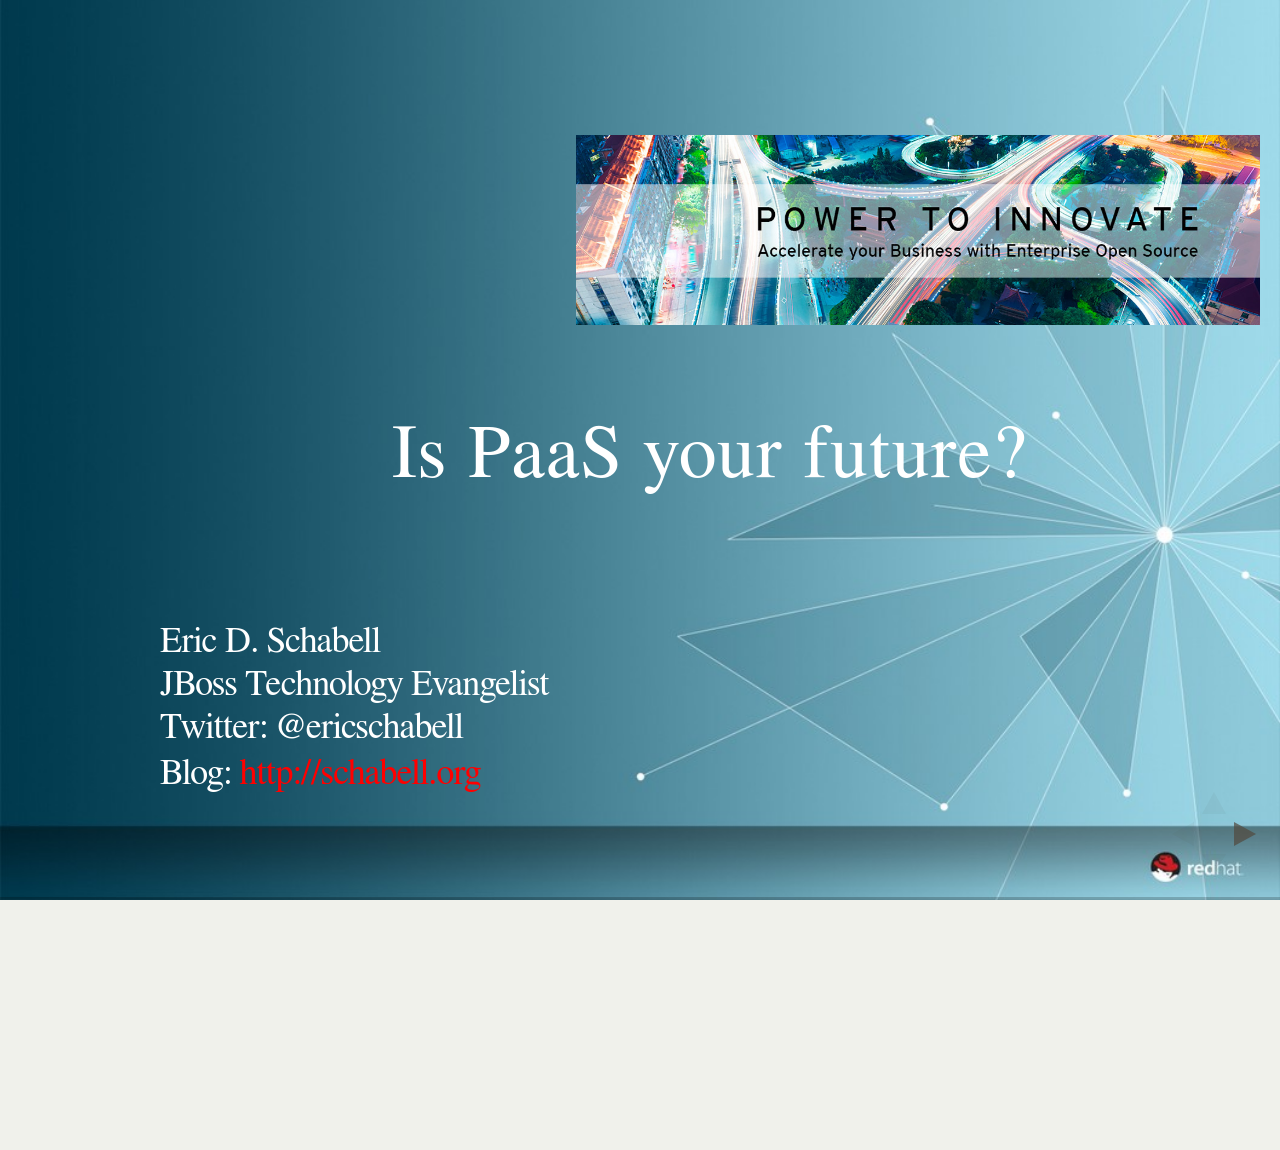
<file: presos/presentation-power-to-innovate/index.html>
<!doctype html>
<html lang="en">

	<head>
		<meta charset="utf-8">

		<title>Power to Innovate - Is PaaS you future?</title>

		<meta name="description" content="Power to Inovate 2015 Session">
		<meta name="author" content="Eric D. Schabell">

		<meta name="apple-mobile-web-app-capable" content="yes" />
		<meta name="apple-mobile-web-app-status-bar-style" content="black-translucent" />

		<meta name="viewport" content="width=device-width, initial-scale=1.0, maximum-scale=1.0, user-scalable=no">

		<link rel="stylesheet" href="css/reveal.min.css">
		<link rel="stylesheet" href="css/theme/serif.css" id="theme">

		<!-- For syntax highlighting -->
		<link rel="stylesheet" href="lib/css/zenburn.css">

		<!-- If the query includes 'print-pdf', include the PDF print sheet -->
		<script>
			if( window.location.search.match( /print-pdf/gi ) ) {
				var link = document.createElement( 'link' );
				link.rel = 'stylesheet';
				link.type = 'text/css';
				link.href = 'css/print/pdf.css';
				document.getElementsByTagName( 'head' )[0].appendChild( link );
			}
		</script>

		<!--[if lt IE 9]>
		<script src="lib/js/html5shiv.js"></script>
		<![endif]-->
	</head>

	<body>

		<div class="reveal">

			<!-- Any section element inside of this container is displayed as a slide -->
			<div class="slides">

				<section data-background="images/rh-images/rh-bg-start.jpg" data-background-size="cover" data-background-position="center bottom">
                    <div style="width: 1100px; height: 200px;" align="right">
                        <img src="images/pti.jpg">
                    </div>
                    <div style="width: 900px; height: 100px; margin: 100px;">
                        <h2 style="color: white;">Is PaaS your future?</h2>
                    </div>
                    <div style="width: 600px; height: 300px; text-align: left; color: white;">
                        Eric D. Schabell<br/>
                        JBoss Technology Evangelist<br/>
                        Twitter: @ericschabell<br/>
                        Blog: <a href="http://schabell.org" style="color: red">http://schabell.org</a>
                    </div>
				</section>

                <section>
                    <div style="width: 1056px; height: 150px;">
                        <h2>Following along...</h2>
                        <h4><a href="http://powertoinnovate-onthe.rhcloud.com"  style="color: red;">http://powertoinnovate-onthe.rhcloud.com</a></h4>
                    </div>
                    <a href="https://powertoinnovate-onthe.rhcloud.com" target="_blank"><img src="cover.png" height="75%" width="75%"></a>
                </section>

                <section>
                    <h2>Let's talk *aaS ?</h2>
                </section>

               <section data-background-color="lightgrey">
                    <div align="center">
                       <img src="images/layers.png" />
                    </div>
                </section>

                <section>
                    <h2>So what's</h2>
                    <h1>IaaS</h1>
                </section>

                <section>
                    <h3>Repeat after me...</h3>
                    <h1>I</h1>
                    <h1>don't</h1>
                    <h1>care</h1>
                </section>

                <section>
                    <h3>So what's the PaaS layer to me?</h3>
                </section>

                <section data-background="images/hammers.png">
                </section>

                <section data-background="images/never-look.png">
                    <h2><strong>Never look back...</strong></h2>
                </section>

                <section data-background="images/dev-heaven.png">
                </section>

                <section data-background="images/dorking.png">
                </section>

                <section data-background-color="white">
                    <div align="center">
                        <img src="images/paas-by-openshift.png" width="130%" height="150%">
                    </div>
                </section>

                <section data-background-color="white">
                    <div align="center">
                        <img src="images/paas-strategy.png" width="130%" height="150%">
                    </div>
                </section>

                <section data-background-color="white">
                    <div align="center">
                        <img src="images/cloud-models.png" width="130%" height="150%">
                    </div>
                </section>

                <section>
                    <h2>A Little History</h2>
                    <ul>
                        <li>Nov 2010: Makara acquired</li>
                        <li>In 2011: merged into OpenShift project</li>
                        <li>May 2012: Open Sourced</li>
                        <li>Dec 2012: OpenShift Primer (e-book)</li>
                        <li>2013: Online Public PaaS / Enterprise Private PaaS / xPaaS Services</li>
                        <li>Apr 2014: OpenShift Primer revision 2 (e-book)</li>
                        <li>June 2014: OpenShift Online Market Place, extend reach to LTAM / APAC</li>
                        <li>Sep 2014: European hosting (Dec APAC)</li>
                        <li>Coming soon: v3 with Docker, Kubernetes, etc...</li>
                    </ul>
                    <p>
                        <i>Events - JUG's, GOTO Aarhus, JAX London, JUDCon, Devoxx (2x), APAC Tech Exchange</i>
                    </p>
                </section>

                <section>
                    <h3>Now you can talk about</h3>
                    <h3>IaaS & PaaS</h3>
                    <h3>but what about</h3>
                    <h1>xPaaS</h1>
                </section>

                <section>
                    <h3>Enterprise apps are complex</h3>
                    <div align="center">
                        <img src="images/complex-arch.png" />
                    </div>
                </section>

                <section>
                    <h3>PaaS reduces work & risk</h3>
                    <div align="center">
                        <img src="images/risk-arch.png" />
                    </div>
                </section>

                <section>
                    <h3>Reduce more work with higher-level services</h3>
                    <div align="center">
                        <img src="images/higher-serivces.png" />
                    </div>
                </section>

                <section>
                    <h3>JBoss xPaaS services for OpenShift</h3>
                    <div align="center">
                        <img src="images/jboss-arch.png" />
                    </div>
                </section>

                <section>
                    <h3>Services for OpenShift</h3>
                    <div align="center">
                        <img src="images/xpaasstack.png" />
                    </div>
                </section>

                <section>
                    <h3>JBoss xPaaS Services</h3>
                    <div align="center">
                        <img src="images/xpaasjboss.png" />
                    </div>
                </section>

                <section data-background-color="white">
                    <div align="center">
                        <img src="images/paas-tools.png" width="130%" height="150%">
                    </div>
                </section>

                <section data-background-color="white">
                    <div align="center">
                        <img src="images/paas-devs.png" width="130%" height="150%">
                    </div>
                </section>

                <section data-background-color="white">
                    <div align="center">
                        <img src="images/paas-ci.png" width="130%" height="150%">
                    </div>
                </section>

                <section data-background-color="white">
                    <div align="center">
                        <img src="images/paas-cd.png" width="130%" height="150%">
                    </div>
                </section>

                <section data-background-color="white">
                    <div align="center">
                        <img src="images/paas-means-1.png" width="130%" height="150%">
                    </div>
                </section>

                <section data-background-color="white">
                    <div align="center">
                        <img src="images/paas-means-2.png" width="130%" height="150%">
                    </div>
                </section>

                <section data-background-color="white">
                    <div align="center">
                        <img src="images/paas-means-3.png" width="130%" height="150%">
                    </div>
                </section>

                <section  data-background-color="white">
                    <img src="images/cisco-case.png">
                </section>

                <section  data-background-color="white">
                    <img src="images/fico-case.png">
                </section>

                <section  data-background-color="white">
                    <img src="images/paypal-case.png">
                </section>

                <section  data-background-color="white">
                    <img src="images/magic-quadrant.png">
                </section>

                <section  data-background-color="black">
                    <h2 style="color: white;">Is PaaS your future?</h2>
                    <img src="images/openshift-hero.png">
                </section>

                <section>
                    <h2>Mastering xPaaS</h2>
                    <h3>Devoxx 2014</h3>
                    <h3><a href="https://www.parleys.com/play/546f6505e4b0e15e67238466/chapter0/about" target="_blank" style="color: red">Watch on Parleys.com</a></h3>
                    <div align="right">
                        <a href="https://www.parleys.com/play/546f6505e4b0e15e67238466/chapter0/about" target="_blank"><img src="images/mastering-xpaas-parleys.png"></a>
                    </div>
                </section>

                <section>
                    <h2>OpenShift Primer</h2>
                    <h3>Devoxx 2013</h3>
                    <h3><a href="https://www.parleys.com/play/52aedc3fe4b0cc758a75808d/chapter0/about" target="_blank" style="color: red">Watch on Parleys.com</a></h3>
                    <div align="right">
                        <a href="https://www.parleys.com/play/52aedc3fe4b0cc758a75808d/chapter0/about" target="_blank"><img src="images/primer.png"></a>
                        <a href="http://developerpress.com/OpenShiftPrimerRevision2-175421" target="_blank"><img src="images/openshift_primer2.jpg" height="220px" width="160px"></a>
                    </div>
                </section>

            </div>

		</div>

		<script src="lib/js/head.min.js"></script>
		<script src="js/reveal.min.js"></script>

		<script>

			// Full list of configuration options available here:
			// https://github.com/hakimel/reveal.js#configuration
			Reveal.initialize({
				controls: true,
				progress: true,
				history: true,
				center: true,

				theme: Reveal.getQueryHash().theme, // available themes are in /css/theme
				transition: Reveal.getQueryHash().transition || 'default', // default/cube/page/concave/zoom/linear/fade/none

				// Parallax scrolling
				// parallaxBackgroundImage: 'https://s3.amazonaws.com/hakim-static/reveal-js/reveal-parallax-1.jpg',
				// parallaxBackgroundSize: '2100px 900px',

				// Optional libraries used to extend on reveal.js
				dependencies: [
					{ src: 'lib/js/classList.js', condition: function() { return !document.body.classList; } },
					{ src: 'plugin/markdown/marked.js', condition: function() { return !!document.querySelector( '[data-markdown]' ); } },
					{ src: 'plugin/markdown/markdown.js', condition: function() { return !!document.querySelector( '[data-markdown]' ); } },
					{ src: 'plugin/highlight/highlight.js', async: true, callback: function() { hljs.initHighlightingOnLoad(); } },
					{ src: 'plugin/zoom-js/zoom.js', async: true, condition: function() { return !!document.body.classList; } },
					{ src: 'plugin/notes/notes.js', async: true, condition: function() { return !!document.body.classList; } }
				]
			});

		</script>

	</body>
</html>
</file>
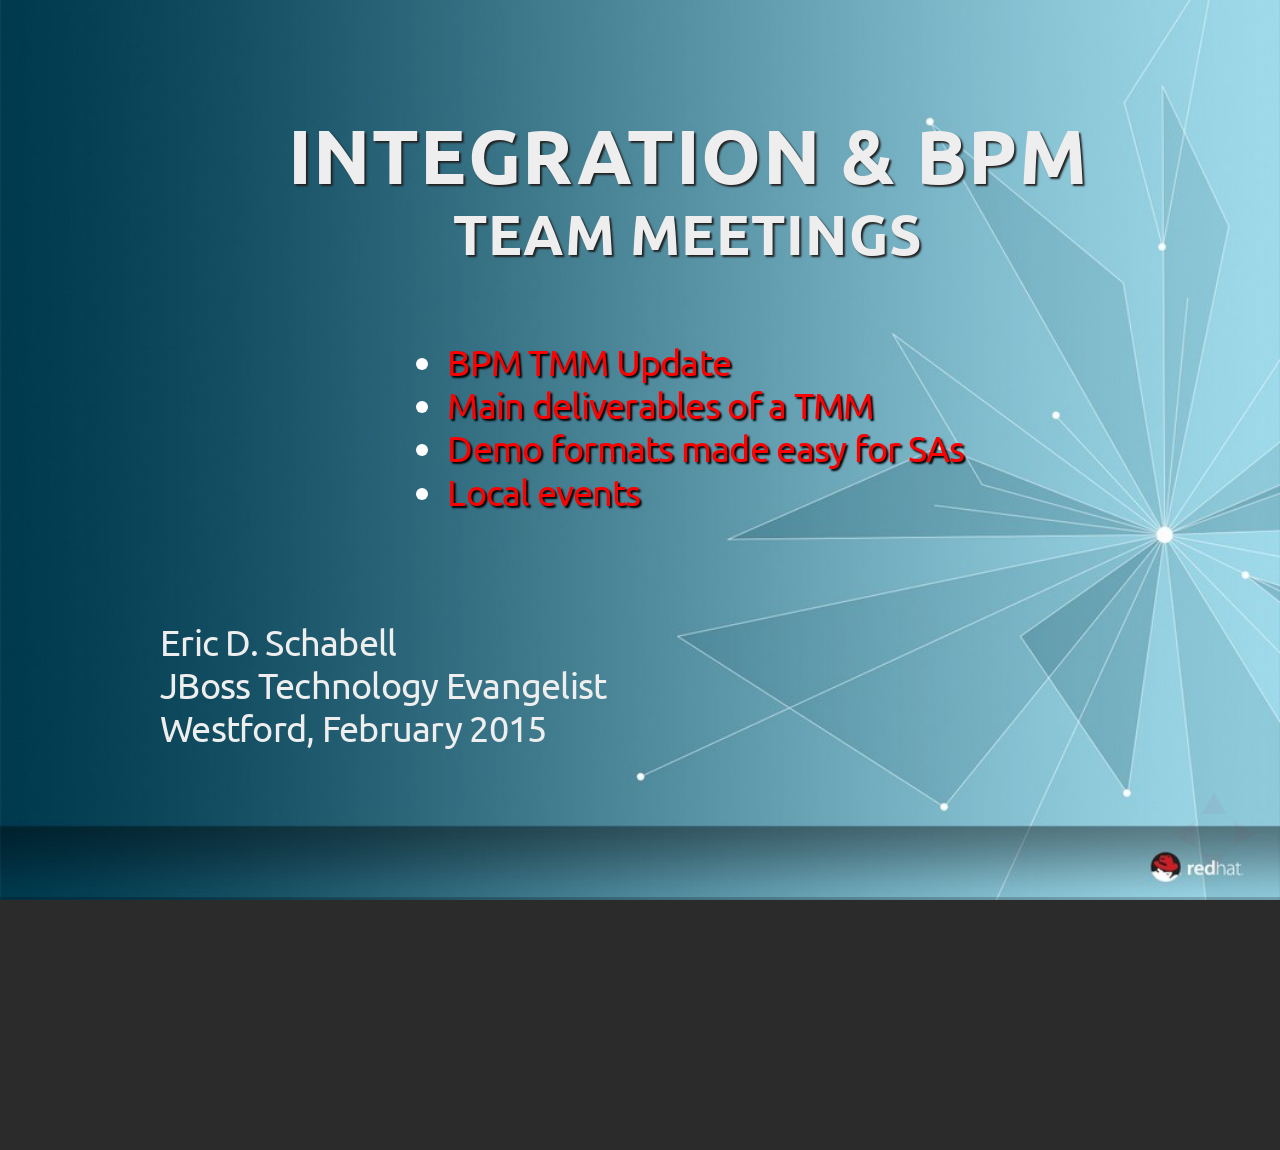
<file: presos/presentation-tmm-bpm-update/index.html>
<!doctype html>
<html lang="en">

	<head>
		<meta charset="utf-8">

		<title>TMM Update</title>

		<meta name="description" content="TMM Update">
		<meta name="author" content="Eric D. Schabell">

		<meta name="apple-mobile-web-app-capable" content="yes" />
		<meta name="apple-mobile-web-app-status-bar-style" content="black-translucent" />

		<meta name="viewport" content="width=device-width, initial-scale=1.0, maximum-scale=1.0, user-scalable=no">

		<link rel="stylesheet" href="css/reveal.min.css">
		<link rel="stylesheet" href="css/theme/blood.css" id="theme">

		<!-- For syntax highlighting -->
		<link rel="stylesheet" href="lib/css/zenburn.css">

		<!-- If the query includes 'print-pdf', include the PDF print sheet -->
		<script>
			if( window.location.search.match( /print-pdf/gi ) ) {
				var link = document.createElement( 'link' );
				link.rel = 'stylesheet';
				link.type = 'text/css';
				link.href = 'css/print/pdf.css';
				document.getElementsByTagName( 'head' )[0].appendChild( link );
			}
		</script>

		<!--[if lt IE 9]>
		<script src="lib/js/html5shiv.js"></script>
		<![endif]-->
	</head>

	<body>

		<div class="reveal">

			<!-- Any section element inside of this container is displayed as a slide -->
			<div class="slides">
				<section data-background="images/rh-images/rh-bg-start.jpg" data-background-size="cover" data-background-position="center bottom">
                    <div style="width: 1056px; height: 220px;">
                        <h2>Integration & BPM</h2>
                        <h3>Team Meetings</h3>

                    </div>
                    <div style="width: 1056px; height: 280px; color: white;">
                        <ul>
                            <li><a href="tmm-update.html" style="color: red" target="_blank">BPM TMM Update</a></li>
                            <li><a href="tmm-deliverables.html" style="color: red" target="_blank">Main deliverables of a TMM</a></li>
                            <li><a href="tmm-demo-formats.html" style="color: red" target="_blank">Demo formats made easy for SAs</a></li>
                            <li><a href="tmm-local-events.html" style="color: red" target="_blank">Local events</a> </li>
                        </ul>

                    </div>
                    <div style="width: 600px; height: 300px; text-align: left;">
                        Eric D. Schabell<br/>
                        JBoss Technology Evangelist<br/>
                        Westford, February 2015
                    </div>
				</section>
           </div>

		</div>

		<script src="lib/js/head.min.js"></script>
		<script src="js/reveal.min.js"></script>

		<script>

			// Full list of configuration options available here:
			// https://github.com/hakimel/reveal.js#configuration
			Reveal.initialize({
				controls: true,
				progress: true,
				history: true,
				center: true,

				theme: Reveal.getQueryHash().theme, // available themes are in /css/theme
				transition: Reveal.getQueryHash().transition || 'default', // default/cube/page/concave/zoom/linear/fade/none

				// Parallax scrolling
				// parallaxBackgroundImage: 'https://s3.amazonaws.com/hakim-static/reveal-js/reveal-parallax-1.jpg',
				// parallaxBackgroundSize: '2100px 900px',

				// Optional libraries used to extend on reveal.js
				dependencies: [
					{ src: 'lib/js/classList.js', condition: function() { return !document.body.classList; } },
					{ src: 'plugin/markdown/marked.js', condition: function() { return !!document.querySelector( '[data-markdown]' ); } },
					{ src: 'plugin/markdown/markdown.js', condition: function() { return !!document.querySelector( '[data-markdown]' ); } },
					{ src: 'plugin/highlight/highlight.js', async: true, callback: function() { hljs.initHighlightingOnLoad(); } },
					{ src: 'plugin/zoom-js/zoom.js', async: true, condition: function() { return !!document.body.classList; } },
					{ src: 'plugin/notes/notes.js', async: true, condition: function() { return !!document.body.classList; } }
				]
			});

		</script>

	</body>
</html>
</file>
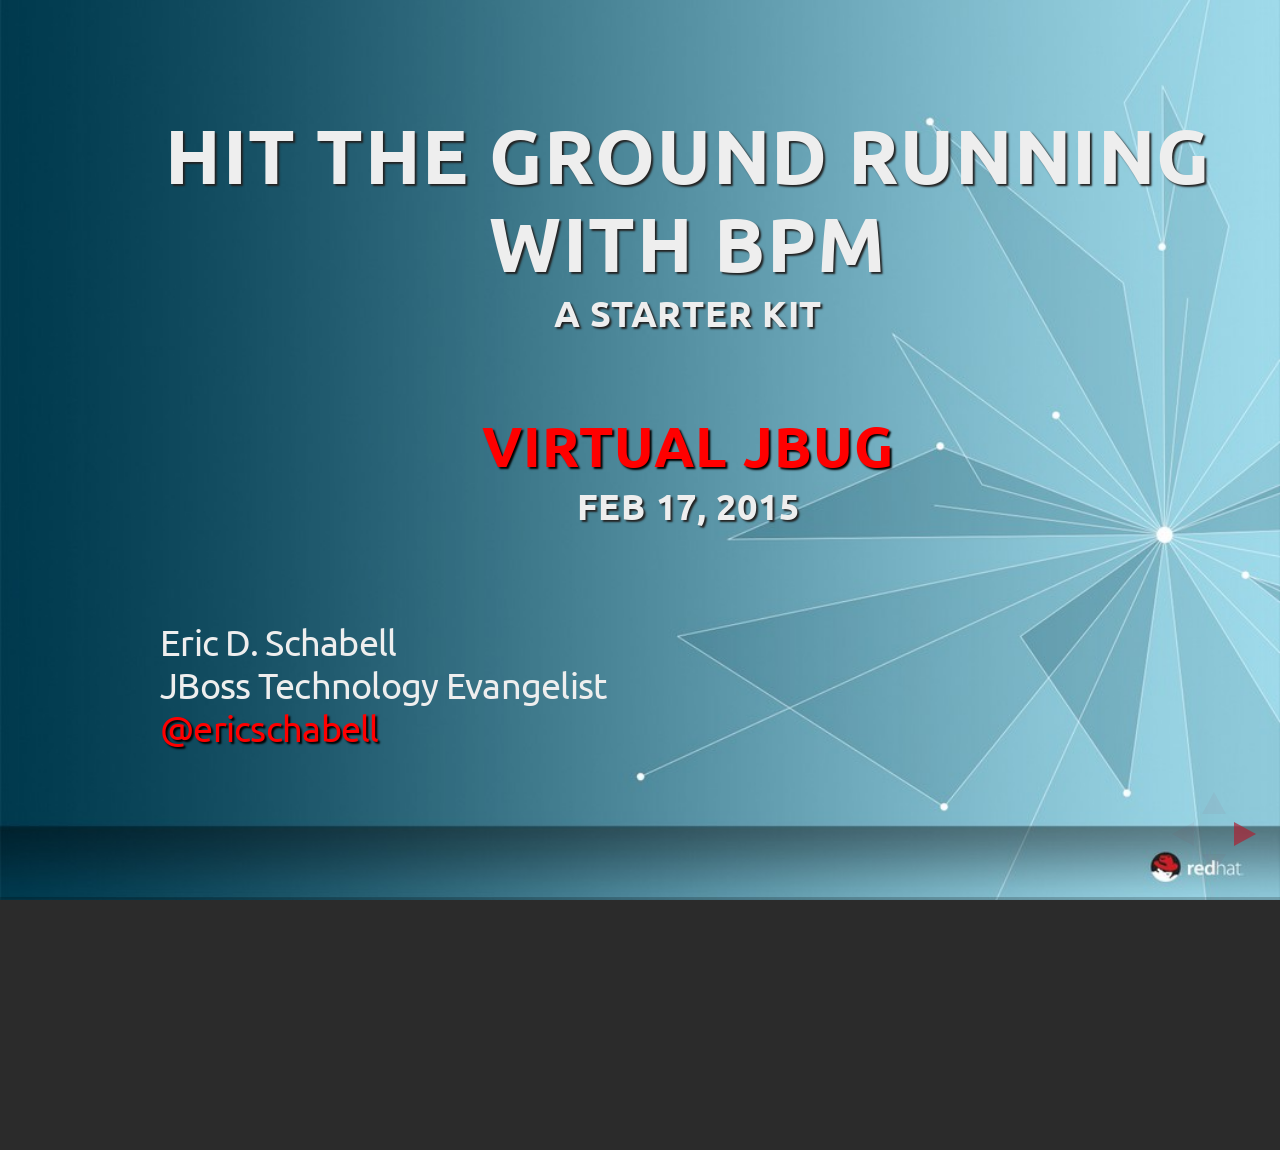
<file: presos/presentation-vjbug-bpm-starter-kit/index.html>
<!doctype html>
<html lang="en">

	<head>
		<meta charset="utf-8">

		<title>TMM Update</title>

		<meta name="description" content="TMM Update">
		<meta name="author" content="Eric D. Schabell">

		<meta name="apple-mobile-web-app-capable" content="yes" />
		<meta name="apple-mobile-web-app-status-bar-style" content="black-translucent" />

		<meta name="viewport" content="width=device-width, initial-scale=1.0, maximum-scale=1.0, user-scalable=no">

		<link rel="stylesheet" href="css/reveal.min.css">
		<link rel="stylesheet" href="css/theme/blood.css" id="theme">

		<!-- For syntax highlighting -->
		<link rel="stylesheet" href="lib/css/zenburn.css">

		<!-- If the query includes 'print-pdf', include the PDF print sheet -->
		<script>
			if( window.location.search.match( /print-pdf/gi ) ) {
				var link = document.createElement( 'link' );
				link.rel = 'stylesheet';
				link.type = 'text/css';
				link.href = 'css/print/pdf.css';
				document.getElementsByTagName( 'head' )[0].appendChild( link );
			}
		</script>

		<!--[if lt IE 9]>
		<script src="lib/js/html5shiv.js"></script>
		<![endif]-->
	</head>

	<body>

		<div class="reveal">

			<!-- Any section element inside of this container is displayed as a slide -->
			<div class="slides">
				<section data-background="images/rh-images/rh-bg-start.jpg" data-background-size="cover" data-background-position="center bottom">
                    <div style="width: 1056px; height: 300px;">
                        <h2>Hit the ground running</h2>
                        <h2>with BPM</h2>
                        <h4>a starter kit</h4>
                    </div>
                    <div style="width: 1056px; height: 200px; color: white;">
                        <h3><a href="http://www.schabell.org/2015/02/vjbug-hit-ground-running-with-bpm.html" style="color: red" target="_blank">Virtual JBug</a></h3>
                        <h5>Feb 17, 2015</h5>
                    </div>
                    <div style="width: 600px; height: 300px; text-align: left;">
                        Eric D. Schabell<br/>
                        JBoss Technology Evangelist<br/>
                        <a href="http://twitter.com/ericschabell" style="color: red" target="_blank">@ericschabell</a>
                    </div>
				</section>

                <section data-background-color="white">
                    <div style="width: 1056px; height: 200px;">
                        <h2 style="color: dimgray">Welcome aboard</h2>
                    </div>
                    <div style="width: 1056px; height: 200px;" align="left">
                        <h3 style="color: dimgray">Jump in with starter kit...</h3>
                        <ul>
                            <li style="color: dimgray">Starting line</li>
                            <li style="color: dimgray">Get our hands dirty</li>
                            <li style="color: dimgray">Keeping up on buzz</li>
                        </ul>
                    </div>
                    <div style="width: 1056px; height: 300px; text-align: right;">
                        <img src="images/lets_get_started.png">
                    </div>
                </section>

                <section data-background-color="white">
                    <div style="width: 1056px; height: 250px;">
                        <h2 style="color: dimgray">Not that hard</h2>
                    </div>
                    <div style="width: 1056px; height: 150px; color: white;">
                        <h3 style="color: dimgray">Just take it step by step, right?</h3>
                    </div>
                    <div style="width: 1056px; height: 300px; color: white;" align="right">
                        <img src="images/kiss.jpg">
                    </div>
                </section>

                <section data-background-color="white">
                    <div style="width: 1056px; height: 200px;">
                        <h2 style="color: dimgray;">Step 1 - starter kit</h2>
                    </div>
                    <div style="width: 1056px; height: 250px; color: white;">
                        <h3><a href="http://www.jboss.org/products/bpmsuite/get-started" style="color: red" target="_blank">JBoss.org/products/bpmsuite</a></h3>
                        <h5 style="color: dimgray">or</h5>
                        <h5><a href="http://www.jboss.org/products/brms/get-started" style="color: red" target="_blank">JBoss.org/products/brms</a></h5>
                    </div>
                    <div style="width: 1056px; height: 300px; color: white;" align="right">
                        <img src="images/impossible-until-done.png" height="100%">
                    </div>
                </section>

                <section>
                    <div style="width: 1056px; height: 150px;">
                        <h2>Step 2a - hands on</h2>
                    </div>
                    <div style="width: 1056px; height: 500px; color: white;" align="center">
                        <a href="http://bpmworkshop-onthe.rhcloud.com" target="_blank"><img src="images/workshop.png"></a>
                    </div>
                </section>

                <section>
                    <div style="width: 1056px; height: 200px;">
                        <h2>Step 2b - bpmPaaS</h2>
                    </div>
                    <div style="width: 1056px; height: 150px; color: white;" align="right">
                        <h5 align="center">One-click install of bpmPaaS:</h5>
                        <a href="https://openshift.redhat.com/app/console/application_type/custom?&cartridges[]=https://raw.githubusercontent.com/jbossdemocentral/cartridge-brmsPaaS/master/metadata/manifest.yml&initial_git_url=&name=brmsPaaS" target="_blank"><img src="images/bpmPaaS.svg" /></a>
                    </div>
                    <div style="width: 1056px; height: 150px; color: white;" align="right">
                        <h5 align="center">One-click install of brmsPaaS:</h5>
                        <a href="https://openshift.redhat.com/app/console/application_type/custom?&cartridges[]=https://raw.githubusercontent.com/jbossdemocentral/cartridge-brmsPaaS/master/metadata/manifest.yml&initial_git_url=&name=brmsPaaS" target="_blank"><img src="images/brmsPaaS.svg" /></a>
                    </div>
                        Note: BRONZE account needed.
                </section>

                <section data-background-color="white">
                    <div style="width: 1056px; height: 200px;">
                        <h2 style="color: dimgray;">Step 3</h2>
                    </div>
                    <div style="width: 1056px; height: 100px; color: white;">
                        <h3 style="color: dimgray">Keeping up with...</h3>
                    </div>

                    <div style="width: 1056px; height: 300px; color: white;" align="right">
                        <img src="images/buzz.jpg" height="70%" width="40%">
                    </div>
                </section>

                <section data-background-color="white">
                    <div style="width: 1056px; height: 200px; color: white;">
                        <h1 style="color: dimgray">Reference</h1>
                    </div>
                    <ul>
                        <li><a href="http://www.jboss.org/products/bpmsuite/get-started" target="_blank" style="color: red">JBoss BPM Starter Kit</a></li>
                        <li><a href="http://www.jboss.org/products/brms/get-started" target="_blank" style="color: red">JBoss BRMS Starter Kit</a></li>
                        <li><a href="https://www.jboss.org/products/bpmsuite/overview/#buzz" target="_blank" style="color: red">JBoss BPM Suite Buzz</a></li>
                        <li><a href="https://www.jboss.org/products/brms/overview/#buzz" target="_blank" style="color: red">JBoss BRMS Buzz</a></li>
                        <li><a href="https://github.com/jbossdemocentral?query=cartridge" target="_blank" style="color: red">JBoss bpmPaaS (listing)</a></li>
                    </ul>
                    <div style="width: 1056px; height: 300px; color: white;" align="right">
                        <img src="images/impossible-until-done.png" height="100%">
                    </div>
                </section>

                <section data-background="images/rh-images/rh-bg-start.jpg" data-background-size="cover" data-background-position="center bottom">
                    <div style="width: 1056px; height: 150px;">
                    </div>
                    <div style="width: 1056px; height: 350px; color: white;">
                        <h1>Questions?</h2>
                    </div>
                    <div style="width: 600px; height: 300px; text-align: left;">
                        Eric D. Schabell<br/>
                        JBoss Technology Evangelist<br/>
                        <a href="http://twitter.com/ericschabell" style="color: red" target="_blank">@ericschabell</a>
                    </div>
                </section>
            </div>

		</div>

		<script src="lib/js/head.min.js"></script>
		<script src="js/reveal.min.js"></script>

		<script>

			// Full list of configuration options available here:
			// https://github.com/hakimel/reveal.js#configuration
			Reveal.initialize({
				controls: true,
				progress: true,
				history: true,
				center: true,

				theme: Reveal.getQueryHash().theme, // available themes are in /css/theme
				transition: Reveal.getQueryHash().transition || 'default', // default/cube/page/concave/zoom/linear/fade/none

				// Parallax scrolling
				// parallaxBackgroundImage: 'https://s3.amazonaws.com/hakim-static/reveal-js/reveal-parallax-1.jpg',
				// parallaxBackgroundSize: '2100px 900px',

				// Optional libraries used to extend on reveal.js
				dependencies: [
					{ src: 'lib/js/classList.js', condition: function() { return !document.body.classList; } },
					{ src: 'plugin/markdown/marked.js', condition: function() { return !!document.querySelector( '[data-markdown]' ); } },
					{ src: 'plugin/markdown/markdown.js', condition: function() { return !!document.querySelector( '[data-markdown]' ); } },
					{ src: 'plugin/highlight/highlight.js', async: true, callback: function() { hljs.initHighlightingOnLoad(); } },
					{ src: 'plugin/zoom-js/zoom.js', async: true, condition: function() { return !!document.body.classList; } },
					{ src: 'plugin/notes/notes.js', async: true, condition: function() { return !!document.body.classList; } }
				]
			});

		</script>

	</body>
</html>
</file>
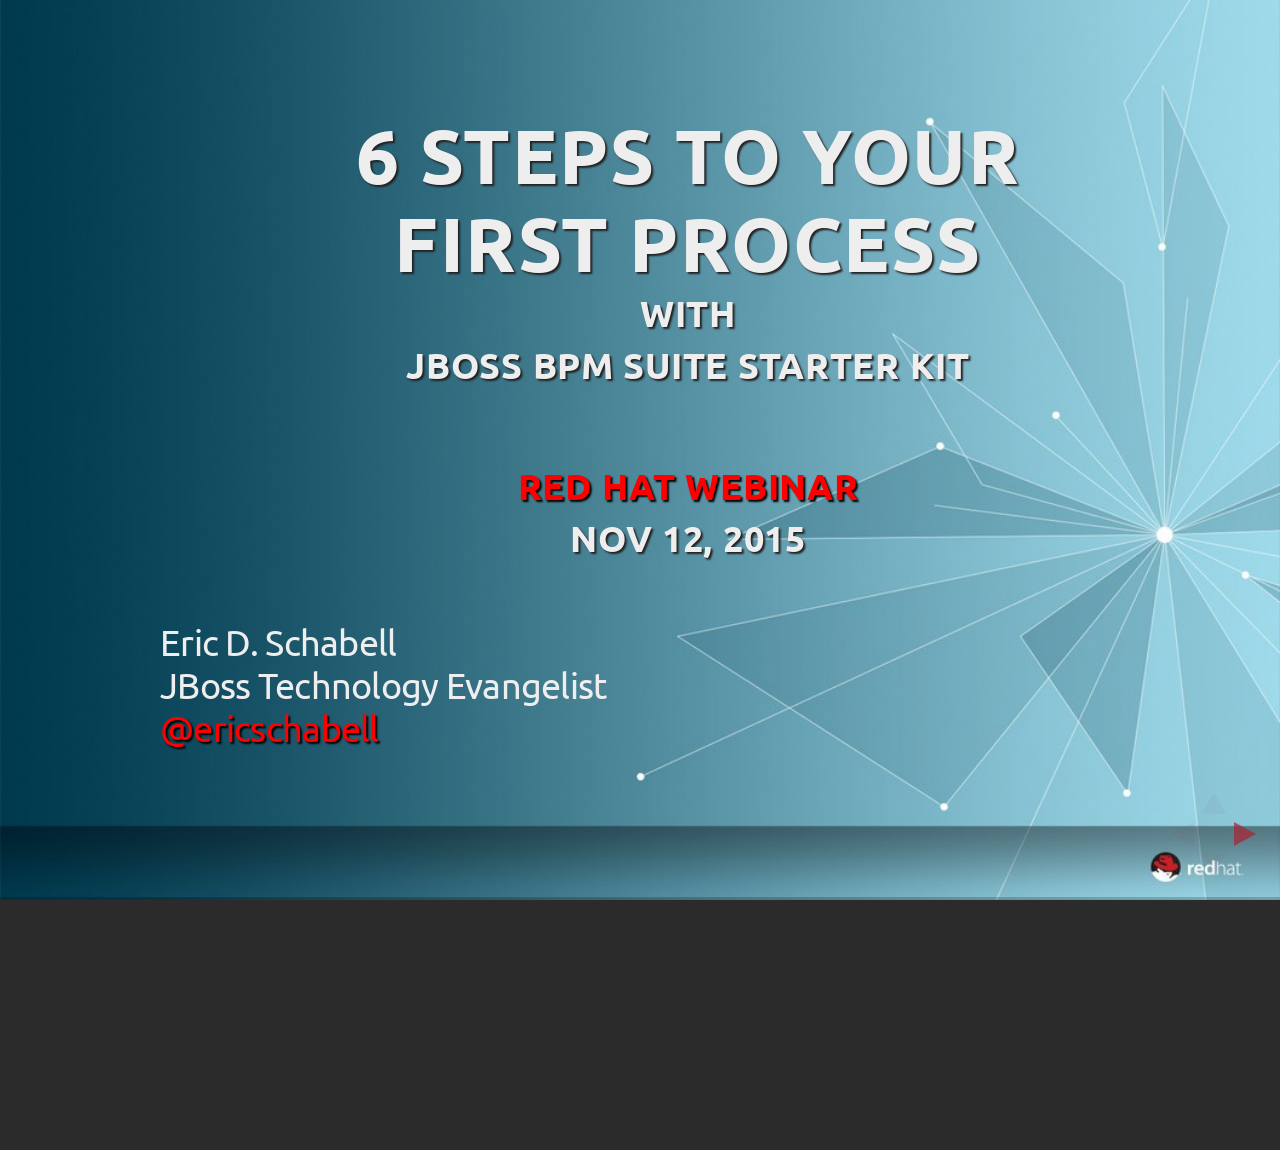
<file: presos/presentation-webinar-bpm-starter-kit-nov-2015/index.html>
<!doctype html>
<html lang="en">

	<head>
		<meta charset="utf-8">

		<title>Webinar: 6 steps to first process</title>

		<meta name="description" content="Webinar: 6 steps to first process">
		<meta name="author" content="Eric D. Schabell">

		<meta name="apple-mobile-web-app-capable" content="yes" />
		<meta name="apple-mobile-web-app-status-bar-style" content="black-translucent" />

		<meta name="viewport" content="width=device-width, initial-scale=1.0, maximum-scale=1.0, user-scalable=no">

		<link rel="stylesheet" href="css/reveal.min.css">
		<link rel="stylesheet" href="css/theme/blood.css" id="theme">

		<!-- For syntax highlighting -->
		<link rel="stylesheet" href="lib/css/zenburn.css">

		<!-- If the query includes 'print-pdf', include the PDF print sheet -->
		<script>
			if( window.location.search.match( /print-pdf/gi ) ) {
				var link = document.createElement( 'link' );
				link.rel = 'stylesheet';
				link.type = 'text/css';
				link.href = 'css/print/pdf.css';
				document.getElementsByTagName( 'head' )[0].appendChild( link );
			}
		</script>

		<!--[if lt IE 9]>
		<script src="lib/js/html5shiv.js"></script>
		<![endif]-->
	</head>

	<body>

		<div class="reveal">

			<!-- Any section element inside of this container is displayed as a slide -->
			<div class="slides">
				<section data-background="images/rh-images/rh-bg-start.jpg" data-background-size="cover" data-background-position="center bottom">
                    <div style="width: 1056px; height: 350px;">
                        <h2>6 steps to your</h2>
                        <h2>first process</h2>
                        <h4>with</h4>
                        <h4>JBoss BPM Suite starter kit</h4>
                    </div>
                    <div style="width: 1056px; height: 150px; color: white;">
                        <h4><a href="http://www.schabell.org/2015/10/webinar-6-steps-to-your-first-process-bpms-kit.html" style="color: red" target="_blank">Red Hat webinar</a></h4>
                        <h5>Nov 12, 2015</h5>
                    </div>
                    <div style="width: 600px; height: 300px; text-align: left;">
                        Eric D. Schabell<br/>
                        JBoss Technology Evangelist<br/>
                        <a href="http://twitter.com/ericschabell" style="color: red" target="_blank">@ericschabell</a>
                    </div>
				</section>

                <section>
                    <div style="width: 1056px; height: 150px;">
                        <h5>Have you used BPM and/or business rules solutions in the past?</h5>
                    </div>
                    <div style="width: 1056px; height: 200px;">
                        <ul>
                            <li style="color: white">Never, this is all new to me</li>
                            <li style="color: white">No, just starting to investigate solutions</li>
                            <li style="color: white">Yes, made attempts to use in the past</li>
                            <li style="color: white">Yes, used solutions before, but not Open Source</li>
                            <li style="color: white">Yes, consider myself advanced solutions designer</li>
                        </ul>
                    </div>
                </section>

                <section data-background-color="white">
                    <div style="width: 1056px; height: 250px;">
                        <h2 style="color: dimgray">BPM is not hard</h2>
                    </div>
                    <div style="width: 1056px; height: 150px; color: white;">
                        <h3 style="color: dimgray">Let's take it step by step...</h3>
                    </div>
                    <div style="width: 956px; height: 300px; color: white;" align="right">
                        <img src="images/kiss.jpg">
                    </div>
                </section>

                <section>
                    <div style="width: 1056px; height: 150px;">
                        <h2 style="color: white">The 6 steps</h2>
                    </div>
                    <div style="width: 1056px; height: 270px;">
                        <ol>
                            <li style="color: white">Starter kit</li>
                            <li style="color: white">Intro rules, events & processes</li>
                            <li style="color: white">Finding products</li>
                            <li style="color: white">Quick tour video series</li>
                            <li style="color: white">First installation</li>
                            <li style="color: white">Hands on workshops</li>
                        </ol>
                    </div>
                    <div style="width: 956px; height: 200px; text-align: right;">
                        <img src="images/bpmsuite.png">
                    </div>
                </section>

                <section data-background-color="white">
                    <div style="width: 1056px; height: 200px;">
                        <h2 style="color: dimgray;">Step 1 - starter kit</h2>
                    </div>
                    <div style="width: 1056px; height: 150px; color: dimgray;">
                        <h3 style="color: dimgray"><a href="http://developers.redhat.com/products/bpmsuite/get-started" style="color: red" target="_blank">Red Hat Developers</a></h3>
                        <h5 style="color: dimgray">JBoss BPM Suite product page</h5>
                    </div>
                    <div style="width: 956px; height: 200px; color: white;" align="right">
                        <a href="index.html#/5"><img src="images/getstarted.png" height="100%"></a>
                    </div>
                </section>

                <section>
                    <div style="width: 1056px; height: 200px;">
                        <h2 >Demo</h2>
                    </div>
                    <div style="width: 1056px; height: 500px; color: white;">
                        <h3>JBoss BPM Suite Getting Started...</h3>
                    </div>
                </section>

                <section data-background-color="white">
                    <div style="width: 1056px; height: 150px;">
                        <h2 style="color: dimgray;">Step 2 - introduction</h2>
                    </div>
                    <div style="width: 1056px; height: 500px; color: white;" align="center">
                        <a href="http://bpmworkshop-onthe.rhcloud.com/introduction.html" target="_blank"><img src="images/introduction.png"></a>
                    </div>
                </section>

                <section>
                    <div style="width: 1056px; height: 200px;">
                        <h2 >Demo</h2>
                    </div>
                    <div style="width: 1056px; height: 500px; color: white;">
                        <h3>Rules, events, processes...</h3>
                    </div>
                </section>

                <section data-background-color="white">
                    <div style="width: 1056px; height: 200px;">
                        <h2 style="color: dimgray;">Step 3 - find products</h2>
                    </div>
                    <div style="width: 1056px; height: 150px; color: white;" align="left">
                        <h3 style="color: dimgray"><a href="http://developers.redhat.com/products/bpmsuite/download" style="color: red" target="_blank">1. Red Hat Developer</a></h3>
                        <h3 style="color: dimgray"><a href="https://access.redhat.com/jbossnetwork/restricted/listSoftware.html" style="color: red" target="_blank">2. Red Hat Customer Portal</a></h3>
                    </div>
                    <div style="width: 956px; height: 300px; color: white;" align="right">
                        <img src="images/coolstuff.png">
                    </div>
                </section>

                <section>
                    <div style="width: 1056px; height: 200px;">
                        <h2 >Demo</h2>
                    </div>
                    <div style="width: 1056px; height: 500px; color: white;">
                        <h3>Finding products...</h3>
                    </div>
                </section>

                <section data-background-color="white">
                    <div style="width: 1056px; height: 150px;">
                        <h2 style="color: dimgray;">Step 4 - quick tours</h2>
                    </div>
                    <div style="width: 1056px; height: 300px; color: dimgray;" align="left">
                        <ul>
                            <li style="color: dimgray"><a href="https://vimeo.com/ericschabell/bpms-quick-tour-easy-install" style="color: red" target="_blank">Quick tour 1 - Where to find JBoss BPM Suite easy install project</a></li>
                            <li style="color: dimgray"><a href="https://vimeo.com/ericschabell/bpms-quick-tour-get-product" style="color: red" target="_blank">Quick tour 2 - Where to get JBoss BPM Suite product</a></li>
                            <li style="color: dimgray"><a href="https://vimeo.com/ericschabell/bpms-quick-tour-howto-install" style="color: red" target="_blank">Quick tour 3 - How to install JBoss BPM Suite</a></li>
                            <li style="color: dimgray"><a href="https://vimeo.com/ericschabell/bpms-quick-tour-start-first-project" style="color: red" target="_blank">Quick tour 4 - Start your first JBoss BPM Suite project</a></li>
                            <li style="color: dimgray"><a href="https://vimeo.com/ericschabell/bpms-quick-tour-howto-import-project" style="color: red" target="_blank">Quick tour 5 - Import a project into JBoss BPM Suite</a></li>
                            <li style="color: dimgray"><a href="https://vimeo.com/ericschabell/bpms-quick-tour-build-run-project" style="color: red" target="_blank">Quick tour 6 - Build & run a JBoss BPM Suite project</a></li>
                            <li style="color: dimgray"><a href="https://vimeo.com/ericschabell/bpms-quick-tour-business-central" style="color: red" target="_blank">Quick tour 7 - What’s in JBoss BPM Suite Business Central</a></li>
                        </ul>
                    </div>
                </section>

                <section>
                    <div style="width: 1056px; height: 200px;">
                        <h2 >Demo</h2>
                    </div>
                    <div style="width: 1056px; height: 500px; color: white;">
                        <h3>Quick tour video series...</h3>
                    </div>
                </section>

                <section data-background-color="white">
                    <div style="width: 1056px; height: 200px;">
                        <h2 style="color: dimgray;">Step 5 - first install</h2>
                    </div>
                    <div style="width: 1056px; height: 150px; color: dimgray;">
                        <ol>
                            <li>Install on your local machine</li>
                            <li>Install with one-click on xPaaS (bpmPaas)</li>
                            <li>Generate a containerized installation</li>
                        </ol>
                    </div>
                    <div style="width: 956px; height: 200px; color: white;" align="right">
                        <a href="index.html#/13"><img src="images/veryfast.jpg"></a>
                    </div>
                </section>

                <section>
                    <div style="width: 1056px; height: 200px;">
                        <h2>Demo</h2>
                    </div>
                    <div style="width: 1056px; height: 500px; color: white;">
                        <ul>
                            <li>Get products...</li>
                            <li>Get easy install project...</li>
                            <li>Run installation...</li>
                        </ul>
                    </div>
                </section>

                <section data-background-color="white">
                    <div style="width: 1056px; height: 200px;">
                        <h2 style="color: dimgray;">Step 6 - workshops</h2>
                    </div>
                    <div style="width: 1056px; height: 150px; color: dimgray;">
                        <ol>
                            <li><a href="http://bpmworkshop-onthe.rhcloud.com" style="color: red" target="_blank">Get hands on with JBoss BPM Suite (free online)</a></li>
                            <li>Teach workshops yourself (workshop-in-a-can)</li>
                        </ol>
                    </div>
                    <div style="width: 1056px; height: 200px; color: white;" align="right">
                        <img src="images/workshops.jpg">
                    </div>
                </section>

                <section>
                    <div style="width: 1056px; height: 200px;">
                        <h2>Demo</h2>
                    </div>
                    <div style="width: 1056px; height: 500px; color: white;">
                        <h3>Workshops online...</h3>
                    </div>
                </section>

                <section data-background-color="white">
                    <div style="width: 1056px; height: 200px; color: white;">
                        <h1 style="color: dimgray">Reference</h1>
                    </div>
                    <div style="width: 1056px; height: 200px; color: dimgray;">
                        <ul>
                            <li><a href="http://developers.redhat.com/products/bpmsuite/get-started" target="_blank" style="color: red">JBoss BPM Starter Kit</a></li>
                            <li><a href="http://bpmworkshop-onthe.rhcloud.com" target="_blank" style="color: red">JBoss BPM Suite online workshops</a></li>
                            <li><a href="http://www.schabell.org/2015/07/workshop-in-can-setup-jboss-bpmsuite-full-day-workshop.html" target="_blank" style="color: red">Full day workshop in a can</a></li>
                            <li><a href="http://www.schabell.org/2015/07/workshop-in-can-setup-jboss-bpm-fuse-half-day-workshop.html" target="_blank" style="color: red">Half day workshop in a can</a></li>
                        </ul>
                    </div>
                    <div style="width: 956px; height: 250px; color: white;" align="right">
                        <img src="images/impossible-until-done.png" height="100%">
                    </div>
                </section>

                <section data-background="images/rh-images/rh-bg-start.jpg" data-background-size="cover" data-background-position="center bottom">
                    <div style="width: 1056px; height: 150px;">
                    </div>
                    <div style="width: 1056px; height: 350px; color: white;">
                        <h1>Questions?</h2>
                    </div>
                    <div style="width: 600px; height: 300px; text-align: left;">
                        Eric D. Schabell<br/>
                        JBoss Technology Evangelist<br/>
                        <a href="http://twitter.com/ericschabell" style="color: red" target="_blank">@ericschabell</a>
                    </div>
                </section>
            </div>

		</div>

		<script src="lib/js/head.min.js"></script>
		<script src="js/reveal.min.js"></script>

		<script>

			// Full list of configuration options available here:
			// https://github.com/hakimel/reveal.js#configuration
			Reveal.initialize({
				controls: true,
				progress: true,
				history: true,
				center: true,

				theme: Reveal.getQueryHash().theme, // available themes are in /css/theme
				transition: Reveal.getQueryHash().transition || 'default', // default/cube/page/concave/zoom/linear/fade/none

				// Parallax scrolling
				// parallaxBackgroundImage: 'https://s3.amazonaws.com/hakim-static/reveal-js/reveal-parallax-1.jpg',
				// parallaxBackgroundSize: '2100px 900px',

				// Optional libraries used to extend on reveal.js
				dependencies: [
					{ src: 'lib/js/classList.js', condition: function() { return !document.body.classList; } },
					{ src: 'plugin/markdown/marked.js', condition: function() { return !!document.querySelector( '[data-markdown]' ); } },
					{ src: 'plugin/markdown/markdown.js', condition: function() { return !!document.querySelector( '[data-markdown]' ); } },
					{ src: 'plugin/highlight/highlight.js', async: true, callback: function() { hljs.initHighlightingOnLoad(); } },
					{ src: 'plugin/zoom-js/zoom.js', async: true, condition: function() { return !!document.body.classList; } },
					{ src: 'plugin/notes/notes.js', async: true, condition: function() { return !!document.body.classList; } }
				]
			});

		</script>

	</body>
</html>
</file>
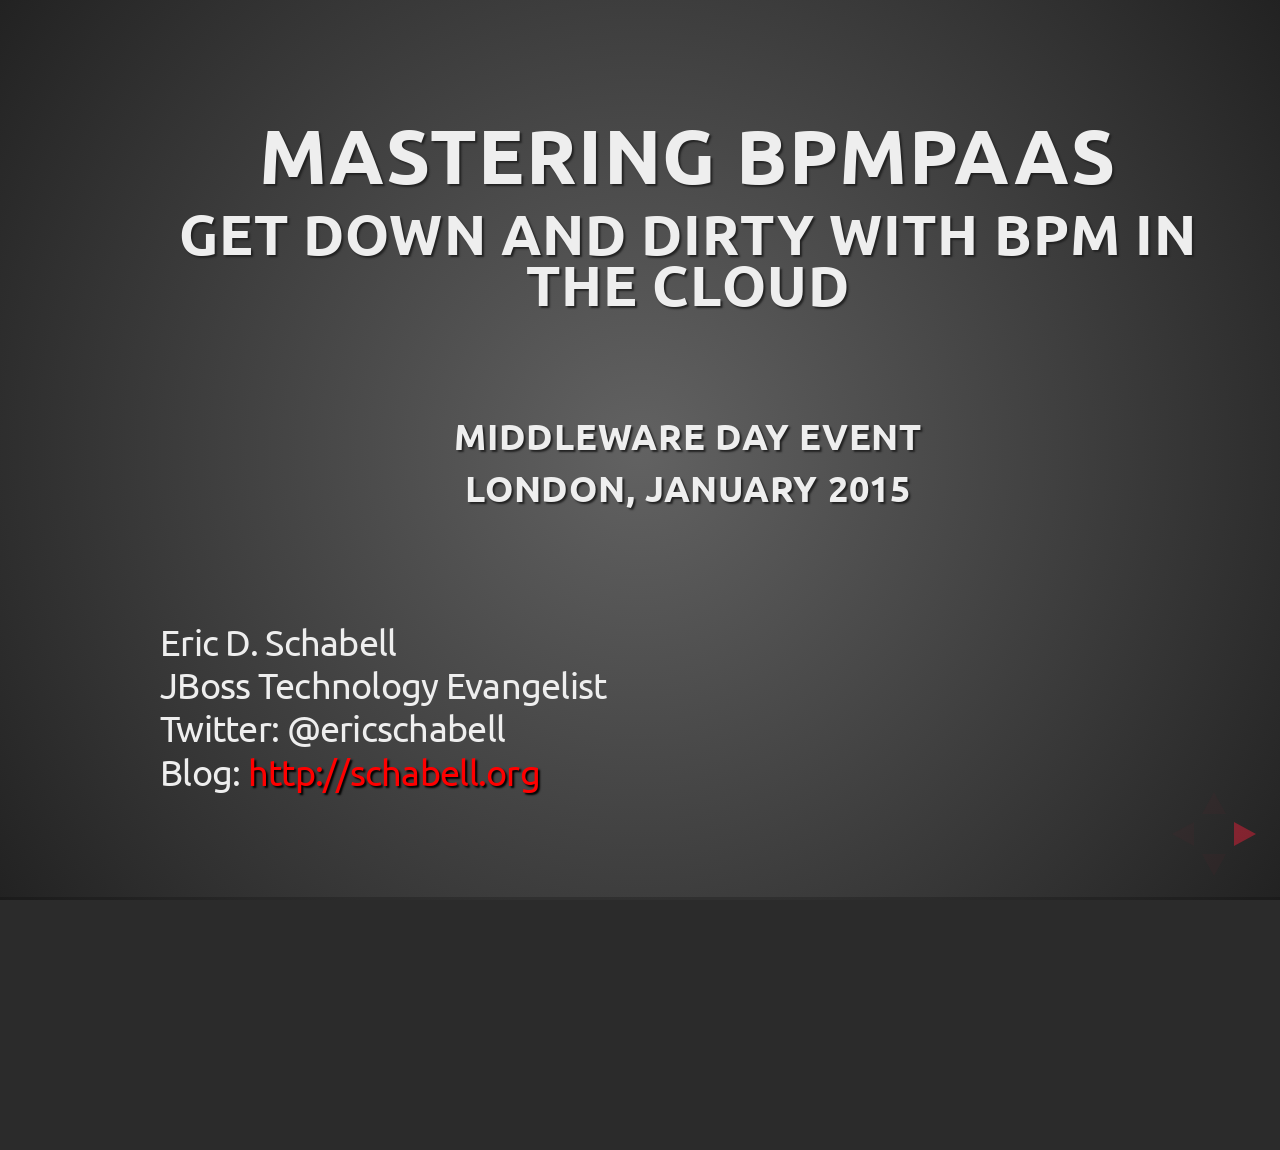
<file: php/presos/presentation-mastering-bpmPaaS/index.html>
<!doctype html>
<html lang="en">

	<head>
		<meta charset="utf-8">

		<title>Mastering bpmPaaS</title>

		<meta name="description" content="London Middleware Day Event">
		<meta name="author" content="Eric D. Schabell">

		<meta name="apple-mobile-web-app-capable" content="yes" />
		<meta name="apple-mobile-web-app-status-bar-style" content="black-translucent" />

		<meta name="viewport" content="width=device-width, initial-scale=1.0, maximum-scale=1.0, user-scalable=no">

		<link rel="stylesheet" href="css/reveal.min.css">
		<link rel="stylesheet" href="css/theme/blood.css" id="theme">

		<!-- For syntax highlighting -->
		<link rel="stylesheet" href="lib/css/zenburn.css">

		<!-- If the query includes 'print-pdf', include the PDF print sheet -->
		<script>
			if( window.location.search.match( /print-pdf/gi ) ) {
				var link = document.createElement( 'link' );
				link.rel = 'stylesheet';
				link.type = 'text/css';
				link.href = 'css/print/pdf.css';
				document.getElementsByTagName( 'head' )[0].appendChild( link );
			}
		</script>

		<!--[if lt IE 9]>
		<script src="lib/js/html5shiv.js"></script>
		<![endif]-->
	</head>

	<body>

		<div class="reveal">

			<!-- Any section element inside of this container is displayed as a slide -->
			<div class="slides">
				<section>
                    <div style="width: 1056px; height: 300px;">
                        <h2><b>Mastering bpmPaaS</b></h2>
                        <h3>Get down and dirty with BPM in the Cloud</h3>
                    </div>
                    <div style="width: 1056px; height: 200px; color: white;">
                        <h4>Middleware Day Event</h4>
                        <h5>London, January 2015</h5>
                    </div>
                    <div style="width: 600px; height: 300px; text-align: left;">
                        Eric D. Schabell<br/>
                        JBoss Technology Evangelist<br/>
                        Twitter: @ericschabell<br/>
                        Blog: <a href="http://schabell.org" style="color: red">http://schabell.org</a>
                    </div>
				</section>

                <section>
                    <div style="width: 1056px; height: 150px;">
                        <h2>Following along...</h2>
                    </div>
                    <div style="width: 1056px; height: 150px; color: white;">
                        <h3>Need to register?</h3>
                    </div>
                    <div style="width: 1056px; height: 200px; text-align: center;">
                        <a href="https://www.openshift.com/app/account/new" target="_blank" style="color: red">https://www.openshift.com</a><br>
                        <a href="https://www.openshift.com/app/account/new" target="_blank"><img src="images/signup.png"></a>
                    </div>
                </section>


<!-- Start -->

                <section>
                    <h2>Taking a PaaS tour</h2>
                </section>

                <section>
                    <div align="center">
                       <img src="images/layers.png" />
                    </div>
                </section>

                <section>
                    <h2>So what's</h2>
                    <h1>IaaS</h1>
                </section>

                <section>
                    <h3>Repeat after me...</h3>
                    <h1>I</h1>
                    <h1>don't</h1>
                    <h1>care</h1>
                </section>

                <section>
                    <h3>So what's the PaaS layer to me?</h3>
                </section>

                <section data-background="images/hammers.png">
                </section>

                <section data-background="images/never-look.png">
                    <h2 style="color: red"><strong>Never look back...</strong></h2>
                </section>

                <section data-background="images/dev-heaven.png">
                </section>

                <section data-background="images/dorking.png">
                </section>

                <section>
                    <h2>A Little History</h2>
                    <ul>
                        <li>Nov 2010: Makara acquired</li>
                        <li>In 2011: merged into OpenShift project</li>
                        <li>May 2012: Open Sourced</li>
                        <li>Dec 2012: OpenShift Primer (e-book)</li>
                        <li>2013: Online Public PaaS / Enterprise Private PaaS / xPaaS Services</li>
                        <li>Apr 2014: OpenShift Primer revision 2 (e-book)</li>
                        <li>June 2014: OpenShift Online Market Place, extend reach to LTAM / APAC</li>
                        <li>Sep 2014: European hosting</li>
                        <li>Coming soon: v3 with Docker, Kubernetes, etc...</li>
                    </ul>
                    <p>
                        <i>Events - JUG's, GOTO Aarhus, JAX London, JUDCon, Devoxx (2x), APAC Tech Exchange</i>
                    </p>
                </section>

                <section>
                    <h3>Now you can talk about</h3>
                    <h3>IaaS & PaaS</h3>
                    <h3>but what about</h3>
                    <h1>xPaaS</h1>
                </section>

                <section>
                    <h3>Enterprise apps are complex</h3>
                    <div align="center">
                        <img src="images/complex-arch.png" />
                    </div>
                </section>

                <section>
                    <h3>PaaS reduces work & risk</h3>
                    <div align="center">
                        <img src="images/risk-arch.png" />
                    </div>
                </section>

                <section>
                    <h3>Reduce more work with higher-level services</h3>
                    <div align="center">
                        <img src="images/higher-serivces.png" />
                    </div>
                </section>

                <section>
                    <h3>JBoss xPaaS services for OpenShift</h3>
                    <div align="center">
                        <img src="images/jboss-arch.png" />
                    </div>
                </section>

                <section>
                    <h3>JBoss xPaaS Services</h3>
                    <div align="center">
                        <img src="images/xpaasjboss.png" />
                    </div>
                </section>

                <section data-background-color="white">
                    <div align="center">
                        <img src="images/paas-strategy.png" width="130%" height="150%">
                    </div>
                </section>

                <section>
                    <h2>Quickstart</h2>
                    <ol>
                        <li>Sign up</li>
                        <li>Install client tools</li>
                        <li>Create domain</li>
                        <li>Create application</li>
                        <li>Deploy application (GIT)</li>
                    </ol>
                    <div align="right">
                        <a href="https://www.parleys.com/play/546f6505e4b0e15e67238466/chapter0/about" target="_blank"><img src="images/mastering-xpaas-parleys.png"></a>
                    </div>
                </section>

                <section>
                    <h2>Bronze upgrade</h2>
                    <h3>bmpPaaS</h3>
                    <div align="center">
                        <img src="images/openshiftplans.png">
                    </div>
                </section>

<!-- Demos -->

                <section>
                    <h2>bpmPaaS in Action</h2>
                </section>

                <section>
                    <h2>JBoss BRMS</h2>
                    <h3>Rules and events</h3>
                    <ul>
                        <li>The <a href="https://github.com/jbossdemocentral/bpms-coolstore-demo" target="_blank" style="color: red">Cool Store</a> example project</li>
                    </ul>
                    <div align="right">
                        <img src="images/brmsPaaS.png">
                    </div>
                </section>

                <section>
                    <h2>JBoss BPM Suite</h2>
                    <h3>Rules, events and processes</h3>
                    <ul>
                        <li>Featured xPaaS via web cosole</li>
                        <li>Many <a href="https://github.com/jbossdemocentral?query=cartridge" target="_blank" style="color: red">example projects...</a></li>
                    </ul>
                    <div align="right">
                        <img src="images/bpmPaaS.png">
                    </div>
                </section>

                <section data-background-color="white">
                    <h3 style="color: slategray">Like the Hammers?</h3>
                    <div align="center">
                        <img src="images/loving.png">
                    </div>
                </section>

                <section>
                    <h2>Mastering xPaaS</h2>
                    <h3>Devoxx 2014</h3>
                    <h5><a href="https://www.parleys.com/play/546f6505e4b0e15e67238466/chapter0/about" target="_blank" style="color: red">Watch on Parleys.com</a></h5>
                    <div align="right">
                        <a href="https://www.parleys.com/play/546f6505e4b0e15e67238466/chapter0/about" target="_blank"><img src="images/mastering-xpaas-parleys.png"></a>
                    </div>
                </section>

                <section>
                    <h2>OpenShift Primer</h2>
                    <h3>Devoxx 2013</h3>
                    <h5><a href="https://www.parleys.com/play/52aedc3fe4b0cc758a75808d/chapter0/about" target="_blank" style="color: red">Watch on Parleys.com</a></h5>
                    <div align="right">
                        <a href="https://www.parleys.com/play/52aedc3fe4b0cc758a75808d/chapter0/about" target="_blank"><img src="images/primer.png"></a>
                        <a href="http://developerpress.com/OpenShiftPrimerRevision2-175421" target="_blank"><img src="images/openshift_primer2.jpg" height="220px" width="160px"></a>
                    </div>
                </section>

                <section>
                    <div align="center">
                        <img height="150" width="99%" src="images/references.jpg">
                    </div>
                    <ul>
                        <li><a href="http://workshops-onthe.rhcloud.com/#/" target="_blank" style="color: red">Mastering xPaaS</a></li>
                        <li><a href="http://workshops-onthe.rhcloud.com/#/" target="_blank" style="color: red">OpenShift Primer Workshop</a></li>
                        <li><a href="http://openshift.redhat.com" target="_blank" style="color: red">OpenShift</a> / <a href="https://www.redhat.com/openshift/community/blogs" target="_blank" style="color: red">OpenShift blogs</a></li>
                        <li><a href="https://github.com/eschabell" target="_blank" style="color: red">Repository for all OpenShift demos shown here</a></li>
                        <li><a href="https://github.com/openshift" target="_blank" style="color: red">OpenShift demo repository</a></li>
                        <li><a href="http://developerpress.com/OpenShiftPrimerRevision2-175421" target="_blank" style="color: red">OpenShift Primer e-book</a></li>
                    </ul>
                    <div align="right">
                        <img src="images/openshift_primer2.jpg" height="210px" width="150px">
                    </div>
                </section>

                <section  data-background-color="white">
                    <h2 style="color: #657b83">Take a break</h2>
                    <div align="right">
                        <img src="images/coffeebreak.png" width="50%" height="50%">
                    </div>
                </section>

            </div>

		</div>

		<script src="lib/js/head.min.js"></script>
		<script src="js/reveal.min.js"></script>

		<script>

			// Full list of configuration options available here:
			// https://github.com/hakimel/reveal.js#configuration
			Reveal.initialize({
				controls: true,
				progress: true,
				history: true,
				center: true,

				theme: Reveal.getQueryHash().theme, // available themes are in /css/theme
				transition: Reveal.getQueryHash().transition || 'default', // default/cube/page/concave/zoom/linear/fade/none

				// Parallax scrolling
				// parallaxBackgroundImage: 'https://s3.amazonaws.com/hakim-static/reveal-js/reveal-parallax-1.jpg',
				// parallaxBackgroundSize: '2100px 900px',

				// Optional libraries used to extend on reveal.js
				dependencies: [
					{ src: 'lib/js/classList.js', condition: function() { return !document.body.classList; } },
					{ src: 'plugin/markdown/marked.js', condition: function() { return !!document.querySelector( '[data-markdown]' ); } },
					{ src: 'plugin/markdown/markdown.js', condition: function() { return !!document.querySelector( '[data-markdown]' ); } },
					{ src: 'plugin/highlight/highlight.js', async: true, callback: function() { hljs.initHighlightingOnLoad(); } },
					{ src: 'plugin/zoom-js/zoom.js', async: true, condition: function() { return !!document.body.classList; } },
					{ src: 'plugin/notes/notes.js', async: true, condition: function() { return !!document.body.classList; } }
				]
			});

		</script>

	</body>
</html>
</file>
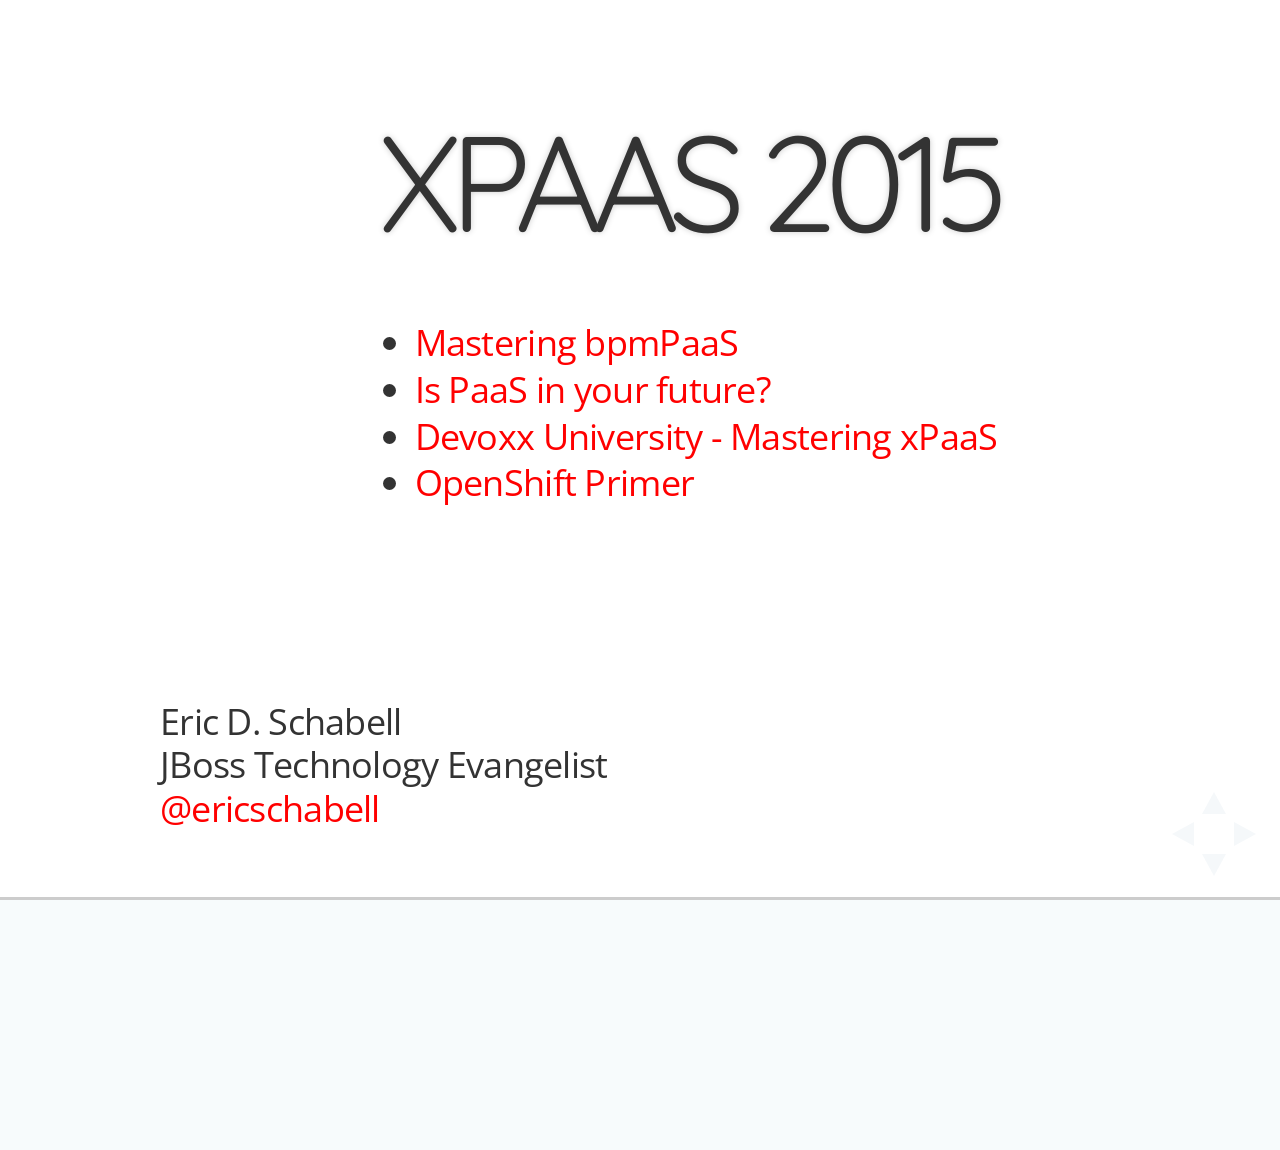
<file: presos/xPaaS.html>
<!doctype html>
<html lang="en">

	<head>
		<meta charset="utf-8">

		<title>xPaaS 2015</title>

		<meta name="description" content="xPaaS from 2015.">
		<meta name="author" content="Eric D. Schabell">

		<meta name="apple-mobile-web-app-capable" content="yes" />
		<meta name="apple-mobile-web-app-status-bar-style" content="black-translucent" />

		<meta name="viewport" content="width=device-width, initial-scale=1.0, maximum-scale=1.0, user-scalable=no">

		<link rel="stylesheet" href="../css/reveal.min.css">
		<link rel="stylesheet" href="../css/theme/sky.css" id="theme">

		<!-- For syntax highlighting -->
		<link rel="stylesheet" href="../lib/css/zenburn.css">

		<!-- If the query includes 'print-pdf', include the PDF print sheet -->
		<script>
			if( window.location.search.match( /print-pdf/gi ) ) {
				var link = document.createElement( 'link' );
				link.rel = 'stylesheet';
				link.type = 'text/css';
				link.href = 'css/print/pdf.css';
				document.getElementsByTagName( 'head' )[0].appendChild( link );
			}
		</script>

		<!--[if lt IE 9]>
		<script src="lib/js/html5shiv.js"></script>
		<![endif]-->
	</head>

	<body>

		<div class="reveal">

			<!-- Any section element inside of this container is displayed as a slide -->
			<div class="slides">
			    <section data-background-color="white">
                    <div style="width: 1056px; height: 200px;">
                        <h1>xPaaS 2015</h1>
                    </div>
                    <div style="width: 1056px; height: 380px; text-align: center">
                        <ul>
							<li><a href="presentation-mastering-bpmPaaS" style="color: red" target="_blank">Mastering bpmPaaS</a></li>
							<li><a href="presentation-power-to-innovate" style="color: red" target="_blank">Is PaaS in your future?</a></li>
				            <li><a href="presentation-openshift-mastering-xpaas" target="_blank" style="color: red">Devoxx University - Mastering xPaaS</a></li>
						    <li><a href="http://openshiftprimer-onthe.rhcloud.com" target="_blank" style="color: red">OpenShift Primer</a></li>

					   </ul>
					</div>
                    <div style="width: 1056px; height: 100px; text-align: left;">
                        Eric D. Schabell<br/>
                        JBoss Technology Evangelist<br/>
                        <a href="http://twitter.com/ericschabell" target="_blank" style="color: red">@ericschabell</a><br/>
                    </div>
                    <aside class="notes">Welcome to the workshop!</aside>
                </section>
			 </div>
		</div>

		<script src="../lib/js/head.min.js"></script>
		<script src="../js/reveal.min.js"></script>

		<script>

			// Full list of configuration options available here:
			// https://github.com/hakimel/reveal.js#configuration
			Reveal.initialize({
				controls: true,
				progress: true,
				history: true,
				center: true,

				theme: Reveal.getQueryHash().theme, // available themes are in /css/theme
				transition: Reveal.getQueryHash().transition || 'default', // default/cube/page/concave/zoom/linear/fade/none

				// Parallax scrolling
				// parallaxBackgroundImage: 'https://s3.amazonaws.com/hakim-static/reveal-js/reveal-parallax-1.jpg',
				// parallaxBackgroundSize: '2100px 900px',

				// Optional libraries used to extend on reveal.js
				dependencies: [
					{ src: '../lib/js/classList.js', condition: function() { return !document.body.classList; } },
					{ src: '../plugin/markdown/marked.js', condition: function() { return !!document.querySelector( '[data-markdown]' ); } },
					{ src: '../plugin/markdown/markdown.js', condition: function() { return !!document.querySelector( '[data-markdown]' ); } },
					{ src: '../plugin/highlight/highlight.js', async: true, callback: function() { hljs.initHighlightingOnLoad(); } },
					{ src: '../plugin/zoom-js/zoom.js', async: true, condition: function() { return !!document.body.classList; } },
					{ src: '../plugin/notes/notes.js', async: true, condition: function() { return !!document.body.classList; } }
				]
			});

		</script>

	</body>
</html>
</file>
<file: css/theme/blood.css>
@import url(https://fonts.googleapis.com/css?family=Ubuntu:300,700,300italic,700italic);
/**
 * Blood theme for reveal.js
 * Author: Walther http://github.com/Walther
 *
 * Designed to be used with highlight.js theme
 * "monokai_sublime.css" available from
 * https://github.com/isagalaev/highlight.js/
 *
 * For other themes, change $codeBackground accordingly.
 *
 */
/*********************************************
 * GLOBAL STYLES
 *********************************************/
body {
  background: #222222;
  background: -moz-radial-gradient(center, circle cover, #626262 0%, #222222 100%);
  background: -webkit-gradient(radial, center center, 0px, center center, 100%, color-stop(0%, #626262), color-stop(100%, #222222));
  background: -webkit-radial-gradient(center, circle cover, #626262 0%, #222222 100%);
  background: -o-radial-gradient(center, circle cover, #626262 0%, #222222 100%);
  background: -ms-radial-gradient(center, circle cover, #626262 0%, #222222 100%);
  background: radial-gradient(center, circle cover, #626262 0%, #222222 100%);
  background-color: #2b2b2b; }

.reveal {
  font-family: Ubuntu, "sans-serif";
  font-size: 36px;
  font-weight: normal;
  letter-spacing: -0.02em;
  color: #eeeeee; }

::selection {
  color: white;
  background: #aa2233;
  text-shadow: none; }

/*********************************************
 * HEADERS
 *********************************************/
.reveal h1,
.reveal h2,
.reveal h3,
.reveal h4,
.reveal h5,
.reveal h6 {
  margin: 0 0 20px 0;
  color: #eeeeee;
  font-family: Ubuntu, "sans-serif";
  line-height: 0.9em;
  letter-spacing: 0.02em;
  text-transform: uppercase;
  text-shadow: 2px 2px 2px #222222; }

.reveal h1 {
  text-shadow: 0 1px 0 #cccccc, 0 2px 0 #c9c9c9, 0 3px 0 #bbbbbb, 0 4px 0 #b9b9b9, 0 5px 0 #aaaaaa, 0 6px 1px rgba(0, 0, 0, 0.1), 0 0 5px rgba(0, 0, 0, 0.1), 0 1px 3px rgba(0, 0, 0, 0.3), 0 3px 5px rgba(0, 0, 0, 0.2), 0 5px 10px rgba(0, 0, 0, 0.25), 0 20px 20px rgba(0, 0, 0, 0.15); }

/*********************************************
 * LINKS
 *********************************************/
.reveal a:not(.image) {
  color: #aa2233;
  text-decoration: none;
  -webkit-transition: color .15s ease;
  -moz-transition: color .15s ease;
  -ms-transition: color .15s ease;
  -o-transition: color .15s ease;
  transition: color .15s ease; }

.reveal a:not(.image):hover {
  color: #dd5566;
  text-shadow: none;
  border: none; }

.reveal .roll span:after {
  color: #fff;
  background: #6a1520; }

/*********************************************
 * IMAGES
 *********************************************/
.reveal section img {
  margin: 15px 0px;
  background: rgba(255, 255, 255, 0.12);
  border: 4px solid #eeeeee;
  box-shadow: 0 0 10px rgba(0, 0, 0, 0.15);
  -webkit-transition: all .2s linear;
  -moz-transition: all .2s linear;
  -ms-transition: all .2s linear;
  -o-transition: all .2s linear;
  transition: all .2s linear; }

.reveal a:hover img {
  background: rgba(255, 255, 255, 0.2);
  border-color: #aa2233;
  box-shadow: 0 0 20px rgba(0, 0, 0, 0.55); }

/*********************************************
 * NAVIGATION CONTROLS
 *********************************************/
.reveal .controls div.navigate-left,
.reveal .controls div.navigate-left.enabled {
  border-right-color: #aa2233; }

.reveal .controls div.navigate-right,
.reveal .controls div.navigate-right.enabled {
  border-left-color: #aa2233; }

.reveal .controls div.navigate-up,
.reveal .controls div.navigate-up.enabled {
  border-bottom-color: #aa2233; }

.reveal .controls div.navigate-down,
.reveal .controls div.navigate-down.enabled {
  border-top-color: #aa2233; }

.reveal .controls div.navigate-left.enabled:hover {
  border-right-color: #dd5566; }

.reveal .controls div.navigate-right.enabled:hover {
  border-left-color: #dd5566; }

.reveal .controls div.navigate-up.enabled:hover {
  border-bottom-color: #dd5566; }

.reveal .controls div.navigate-down.enabled:hover {
  border-top-color: #dd5566; }

/*********************************************
 * PROGRESS BAR
 *********************************************/
.reveal .progress {
  background: rgba(0, 0, 0, 0.2); }

.reveal .progress span {
  background: #aa2233;
  -webkit-transition: width 800ms cubic-bezier(0.26, 0.86, 0.44, 0.985);
  -moz-transition: width 800ms cubic-bezier(0.26, 0.86, 0.44, 0.985);
  -ms-transition: width 800ms cubic-bezier(0.26, 0.86, 0.44, 0.985);
  -o-transition: width 800ms cubic-bezier(0.26, 0.86, 0.44, 0.985);
  transition: width 800ms cubic-bezier(0.26, 0.86, 0.44, 0.985); }

/*********************************************
 * SLIDE NUMBER
 *********************************************/
.reveal .slide-number {
  color: #aa2233; }

.reveal p {
  font-weight: 300;
  text-shadow: 1px 1px #222222; }

.reveal h1,
.reveal h2,
.reveal h3,
.reveal h4,
.reveal h5,
.reveal h6 {
  font-weight: 700; }

.reveal a:not(.image),
.reveal a:not(.image):hover {
  text-shadow: 2px 2px 2px #000; }

.reveal small a:not(.image),
.reveal small a:not(.image):hover {
  text-shadow: 1px 1px 1px #000; }

.reveal p code {
  background-color: #23241f;
  display: inline-block;
  border-radius: 7px; }

.reveal small code {
  vertical-align: baseline; }
</file>
<file: lib/css/zenburn.css>
/*

Zenburn style from voldmar.ru (c) Vladimir Epifanov <voldmar@voldmar.ru>
based on dark.css by Ivan Sagalaev

*/

pre code {
  display: block; padding: 0.5em;
  background: #3F3F3F;
  color: #DCDCDC;
}

pre .keyword,
pre .tag,
pre .css .class,
pre .css .id,
pre .lisp .title,
pre .nginx .title,
pre .request,
pre .status,
pre .clojure .attribute {
  color: #E3CEAB;
}

pre .django .template_tag,
pre .django .variable,
pre .django .filter .argument {
  color: #DCDCDC;
}

pre .number,
pre .date {
  color: #8CD0D3;
}

pre .dos .envvar,
pre .dos .stream,
pre .variable,
pre .apache .sqbracket {
  color: #EFDCBC;
}

pre .dos .flow,
pre .diff .change,
pre .python .exception,
pre .python .built_in,
pre .literal,
pre .tex .special {
  color: #EFEFAF;
}

pre .diff .chunk,
pre .subst {
  color: #8F8F8F;
}

pre .dos .keyword,
pre .python .decorator,
pre .title,
pre .haskell .type,
pre .diff .header,
pre .ruby .class .parent,
pre .apache .tag,
pre .nginx .built_in,
pre .tex .command,
pre .prompt {
    color: #efef8f;
}

pre .dos .winutils,
pre .ruby .symbol,
pre .ruby .symbol .string,
pre .ruby .string {
  color: #DCA3A3;
}

pre .diff .deletion,
pre .string,
pre .tag .value,
pre .preprocessor,
pre .built_in,
pre .sql .aggregate,
pre .javadoc,
pre .smalltalk .class,
pre .smalltalk .localvars,
pre .smalltalk .array,
pre .css .rules .value,
pre .attr_selector,
pre .pseudo,
pre .apache .cbracket,
pre .tex .formula {
  color: #CC9393;
}

pre .shebang,
pre .diff .addition,
pre .comment,
pre .java .annotation,
pre .template_comment,
pre .pi,
pre .doctype {
  color: #7F9F7F;
}

pre .coffeescript .javascript,
pre .javascript .xml,
pre .tex .formula,
pre .xml .javascript,
pre .xml .vbscript,
pre .xml .css,
pre .xml .cdata {
  opacity: 0.5;
}
</file>
<file: php/css/theme/sky.css>
@import url(https://fonts.googleapis.com/css?family=Quicksand:400,700,400italic,700italic);
@import url(https://fonts.googleapis.com/css?family=Open+Sans:400italic,700italic,400,700);
/**
 * Sky theme for reveal.js.
 *
 * Copyright (C) 2011-2012 Hakim El Hattab, http://hakim.se
 */
.reveal a:not(.image) {
  line-height: 1.3em; }

/*********************************************
 * GLOBAL STYLES
 *********************************************/
body {
  background: #add9e4;
  background: -moz-radial-gradient(center, circle cover, #f7fbfc 0%, #add9e4 100%);
  background: -webkit-gradient(radial, center center, 0px, center center, 100%, color-stop(0%, #f7fbfc), color-stop(100%, #add9e4));
  background: -webkit-radial-gradient(center, circle cover, #f7fbfc 0%, #add9e4 100%);
  background: -o-radial-gradient(center, circle cover, #f7fbfc 0%, #add9e4 100%);
  background: -ms-radial-gradient(center, circle cover, #f7fbfc 0%, #add9e4 100%);
  background: radial-gradient(center, circle cover, #f7fbfc 0%, #add9e4 100%);
  background-color: #f7fbfc; }

.reveal {
  font-family: "Open Sans", sans-serif;
  font-size: 36px;
  font-weight: normal;
  letter-spacing: -0.02em;
  color: #333333; }

::selection {
  color: white;
  background: #134674;
  text-shadow: none; }

/*********************************************
 * HEADERS
 *********************************************/
.reveal h1,
.reveal h2,
.reveal h3,
.reveal h4,
.reveal h5,
.reveal h6 {
  margin: 0 0 20px 0;
  color: #333333;
  font-family: "Quicksand", sans-serif;
  line-height: 0.9em;
  letter-spacing: -0.08em;
  text-transform: uppercase;
  text-shadow: none; }

.reveal h1 {
  text-shadow: 0px 0px 6px rgba(0, 0, 0, 0.2); }

/*********************************************
 * LINKS
 *********************************************/
.reveal a:not(.image) {
  color: #3b759e;
  text-decoration: none;
  -webkit-transition: color .15s ease;
  -moz-transition: color .15s ease;
  -ms-transition: color .15s ease;
  -o-transition: color .15s ease;
  transition: color .15s ease; }

.reveal a:not(.image):hover {
  color: #74a7cb;
  text-shadow: none;
  border: none; }

.reveal .roll span:after {
  color: #fff;
  background: #264c66; }

/*********************************************
 * IMAGES
 *********************************************/
.reveal section img {
  margin: 15px 0px;
  background: rgba(255, 255, 255, 0.12);
  border: 0px;
  -webkit-transition: all .2s linear;
  -moz-transition: all .2s linear;
  -ms-transition: all .2s linear;
  -o-transition: all .2s linear;
  transition: all .2s linear; }

.reveal a:hover img {
  background: rgba(255, 255, 255, 0.2);
  border-color: #3b759e;
  box-shadow: 0 0 20px rgba(0, 0, 0, 0.55); }

/*********************************************
 * NAVIGATION CONTROLS
 *********************************************/
.reveal .controls div.navigate-left,
.reveal .controls div.navigate-left.enabled {
  border-right-color: #3b759e; }

.reveal .controls div.navigate-right,
.reveal .controls div.navigate-right.enabled {
  border-left-color: #3b759e; }

.reveal .controls div.navigate-up,
.reveal .controls div.navigate-up.enabled {
  border-bottom-color: #3b759e; }

.reveal .controls div.navigate-down,
.reveal .controls div.navigate-down.enabled {
  border-top-color: #3b759e; }

.reveal .controls div.navigate-left.enabled:hover {
  border-right-color: #74a7cb; }

.reveal .controls div.navigate-right.enabled:hover {
  border-left-color: #74a7cb; }

.reveal .controls div.navigate-up.enabled:hover {
  border-bottom-color: #74a7cb; }

.reveal .controls div.navigate-down.enabled:hover {
  border-top-color: #74a7cb; }

/*********************************************
 * PROGRESS BAR
 *********************************************/
.reveal .progress {
  background: rgba(0, 0, 0, 0.2); }

.reveal .progress span {
  background: #3b759e;
  -webkit-transition: width 800ms cubic-bezier(0.26, 0.86, 0.44, 0.985);
  -moz-transition: width 800ms cubic-bezier(0.26, 0.86, 0.44, 0.985);
  -ms-transition: width 800ms cubic-bezier(0.26, 0.86, 0.44, 0.985);
  -o-transition: width 800ms cubic-bezier(0.26, 0.86, 0.44, 0.985);
  transition: width 800ms cubic-bezier(0.26, 0.86, 0.44, 0.985); }

/*********************************************
 * SLIDE NUMBER
 *********************************************/
.reveal .slide-number {
  color: #3b759e; }
</file>
<file: php/lib/css/zenburn.css>
/*

Zenburn style from voldmar.ru (c) Vladimir Epifanov <voldmar@voldmar.ru>
based on dark.css by Ivan Sagalaev

*/

pre code {
  display: block; padding: 0.5em;
  background: #3F3F3F;
  color: #DCDCDC;
}

pre .keyword,
pre .tag,
pre .css .class,
pre .css .id,
pre .lisp .title,
pre .nginx .title,
pre .request,
pre .status,
pre .clojure .attribute {
  color: #E3CEAB;
}

pre .django .template_tag,
pre .django .variable,
pre .django .filter .argument {
  color: #DCDCDC;
}

pre .number,
pre .date {
  color: #8CD0D3;
}

pre .dos .envvar,
pre .dos .stream,
pre .variable,
pre .apache .sqbracket {
  color: #EFDCBC;
}

pre .dos .flow,
pre .diff .change,
pre .python .exception,
pre .python .built_in,
pre .literal,
pre .tex .special {
  color: #EFEFAF;
}

pre .diff .chunk,
pre .subst {
  color: #8F8F8F;
}

pre .dos .keyword,
pre .python .decorator,
pre .title,
pre .haskell .type,
pre .diff .header,
pre .ruby .class .parent,
pre .apache .tag,
pre .nginx .built_in,
pre .tex .command,
pre .prompt {
    color: #efef8f;
}

pre .dos .winutils,
pre .ruby .symbol,
pre .ruby .symbol .string,
pre .ruby .string {
  color: #DCA3A3;
}

pre .diff .deletion,
pre .string,
pre .tag .value,
pre .preprocessor,
pre .built_in,
pre .sql .aggregate,
pre .javadoc,
pre .smalltalk .class,
pre .smalltalk .localvars,
pre .smalltalk .array,
pre .css .rules .value,
pre .attr_selector,
pre .pseudo,
pre .apache .cbracket,
pre .tex .formula {
  color: #CC9393;
}

pre .shebang,
pre .diff .addition,
pre .comment,
pre .java .annotation,
pre .template_comment,
pre .pi,
pre .doctype {
  color: #7F9F7F;
}

pre .coffeescript .javascript,
pre .javascript .xml,
pre .tex .formula,
pre .xml .javascript,
pre .xml .vbscript,
pre .xml .css,
pre .xml .cdata {
  opacity: 0.5;
}
</file>
<file: presos/presentation-bpmsuite-demos/css/theme/blood.css>
@import url(https://fonts.googleapis.com/css?family=Ubuntu:300,700,300italic,700italic);
/**
 * Blood theme for reveal.js
 * Author: Walther http://github.com/Walther
 *
 * Designed to be used with highlight.js theme
 * "monokai_sublime.css" available from
 * https://github.com/isagalaev/highlight.js/
 *
 * For other themes, change $codeBackground accordingly.
 *
 */
/*********************************************
 * GLOBAL STYLES
 *********************************************/
body {
  background: #222222;
  background: -moz-radial-gradient(center, circle cover, #626262 0%, #222222 100%);
  background: -webkit-gradient(radial, center center, 0px, center center, 100%, color-stop(0%, #626262), color-stop(100%, #222222));
  background: -webkit-radial-gradient(center, circle cover, #626262 0%, #222222 100%);
  background: -o-radial-gradient(center, circle cover, #626262 0%, #222222 100%);
  background: -ms-radial-gradient(center, circle cover, #626262 0%, #222222 100%);
  background: radial-gradient(center, circle cover, #626262 0%, #222222 100%);
  background-color: #2b2b2b; }

.reveal {
  font-family: Ubuntu, "sans-serif";
  font-size: 36px;
  font-weight: normal;
  letter-spacing: -0.02em;
  color: #eeeeee; }

::selection {
  color: white;
  background: #aa2233;
  text-shadow: none; }

/*********************************************
 * HEADERS
 *********************************************/
.reveal h1,
.reveal h2,
.reveal h3,
.reveal h4,
.reveal h5,
.reveal h6 {
  margin: 0 0 20px 0;
  color: #eeeeee;
  font-family: Ubuntu, "sans-serif";
  line-height: 0.9em;
  letter-spacing: 0.02em;
  text-transform: uppercase;
  text-shadow: 2px 2px 2px #222222; }

.reveal h1 {
  text-shadow: 0 1px 0 #cccccc, 0 2px 0 #c9c9c9, 0 3px 0 #bbbbbb, 0 4px 0 #b9b9b9, 0 5px 0 #aaaaaa, 0 6px 1px rgba(0, 0, 0, 0.1), 0 0 5px rgba(0, 0, 0, 0.1), 0 1px 3px rgba(0, 0, 0, 0.3), 0 3px 5px rgba(0, 0, 0, 0.2), 0 5px 10px rgba(0, 0, 0, 0.25), 0 20px 20px rgba(0, 0, 0, 0.15); }

/*********************************************
 * LINKS
 *********************************************/
.reveal a:not(.image) {
  color: #aa2233;
  text-decoration: none;
  -webkit-transition: color .15s ease;
  -moz-transition: color .15s ease;
  -ms-transition: color .15s ease;
  -o-transition: color .15s ease;
  transition: color .15s ease; }

.reveal a:not(.image):hover {
  color: #dd5566;
  text-shadow: none;
  border: none; }

.reveal .roll span:after {
  color: #fff;
  background: #6a1520; }

/*********************************************
 * IMAGES
 *********************************************/
.reveal section img {
  margin: 15px 0px;
  border: 0px solid #eeeeee;
  -webkit-transition: all .2s linear;
  -moz-transition: all .2s linear;
  -ms-transition: all .2s linear;
  -o-transition: all .2s linear;
  transition: all .2s linear; }

.reveal a:hover img {
  background: rgba(255, 255, 255, 0.2);
  }

/*********************************************
 * NAVIGATION CONTROLS
 *********************************************/
.reveal .controls div.navigate-left,
.reveal .controls div.navigate-left.enabled {
  border-right-color: #aa2233; }

.reveal .controls div.navigate-right,
.reveal .controls div.navigate-right.enabled {
  border-left-color: #aa2233; }

.reveal .controls div.navigate-up,
.reveal .controls div.navigate-up.enabled {
  border-bottom-color: #aa2233; }

.reveal .controls div.navigate-down,
.reveal .controls div.navigate-down.enabled {
  border-top-color: #aa2233; }

.reveal .controls div.navigate-left.enabled:hover {
  border-right-color: #dd5566; }

.reveal .controls div.navigate-right.enabled:hover {
  border-left-color: #dd5566; }

.reveal .controls div.navigate-up.enabled:hover {
  border-bottom-color: #dd5566; }

.reveal .controls div.navigate-down.enabled:hover {
  border-top-color: #dd5566; }

/*********************************************
 * PROGRESS BAR
 *********************************************/
.reveal .progress {
  background: rgba(0, 0, 0, 0.2); }

.reveal .progress span {
  background: #aa2233;
  -webkit-transition: width 800ms cubic-bezier(0.26, 0.86, 0.44, 0.985);
  -moz-transition: width 800ms cubic-bezier(0.26, 0.86, 0.44, 0.985);
  -ms-transition: width 800ms cubic-bezier(0.26, 0.86, 0.44, 0.985);
  -o-transition: width 800ms cubic-bezier(0.26, 0.86, 0.44, 0.985);
  transition: width 800ms cubic-bezier(0.26, 0.86, 0.44, 0.985); }

/*********************************************
 * SLIDE NUMBER
 *********************************************/
.reveal .slide-number {
  color: #aa2233; }

.reveal p {
  font-weight: 300;
  text-shadow: 1px 1px #222222; }

.reveal h1,
.reveal h2,
.reveal h3,
.reveal h4,
.reveal h5,
.reveal h6 {
  font-weight: 700; }

.reveal a:not(.image),
.reveal a:not(.image):hover {
  text-shadow: 2px 2px 2px #000; }

.reveal small a:not(.image),
.reveal small a:not(.image):hover {
  text-shadow: 1px 1px 1px #000; }

.reveal p code {
  background-color: #23241f;
  display: inline-block;
  border-radius: 7px; }

.reveal small code {
  vertical-align: baseline; }
</file>
<file: presos/presentation-bpmsuite-demos/lib/css/zenburn.css>
/*

Zenburn style from voldmar.ru (c) Vladimir Epifanov <voldmar@voldmar.ru>
based on dark.css by Ivan Sagalaev

*/

pre code {
  display: block; padding: 0.5em;
  background: #3F3F3F;
  color: #DCDCDC;
}

pre .keyword,
pre .tag,
pre .css .class,
pre .css .id,
pre .lisp .title,
pre .nginx .title,
pre .request,
pre .status,
pre .clojure .attribute {
  color: #E3CEAB;
}

pre .django .template_tag,
pre .django .variable,
pre .django .filter .argument {
  color: #DCDCDC;
}

pre .number,
pre .date {
  color: #8CD0D3;
}

pre .dos .envvar,
pre .dos .stream,
pre .variable,
pre .apache .sqbracket {
  color: #EFDCBC;
}

pre .dos .flow,
pre .diff .change,
pre .python .exception,
pre .python .built_in,
pre .literal,
pre .tex .special {
  color: #EFEFAF;
}

pre .diff .chunk,
pre .subst {
  color: #8F8F8F;
}

pre .dos .keyword,
pre .python .decorator,
pre .title,
pre .haskell .type,
pre .diff .header,
pre .ruby .class .parent,
pre .apache .tag,
pre .nginx .built_in,
pre .tex .command,
pre .prompt {
    color: #efef8f;
}

pre .dos .winutils,
pre .ruby .symbol,
pre .ruby .symbol .string,
pre .ruby .string {
  color: #DCA3A3;
}

pre .diff .deletion,
pre .string,
pre .tag .value,
pre .preprocessor,
pre .built_in,
pre .sql .aggregate,
pre .javadoc,
pre .smalltalk .class,
pre .smalltalk .localvars,
pre .smalltalk .array,
pre .css .rules .value,
pre .attr_selector,
pre .pseudo,
pre .apache .cbracket,
pre .tex .formula {
  color: #CC9393;
}

pre .shebang,
pre .diff .addition,
pre .comment,
pre .java .annotation,
pre .template_comment,
pre .pi,
pre .doctype {
  color: #7F9F7F;
}

pre .coffeescript .javascript,
pre .javascript .xml,
pre .tex .formula,
pre .xml .javascript,
pre .xml .vbscript,
pre .xml .css,
pre .xml .cdata {
  opacity: 0.5;
}
</file>
<file: presos/presentation-brms-demos/css/theme/blood.css>
@import url(https://fonts.googleapis.com/css?family=Ubuntu:300,700,300italic,700italic);
/**
 * Blood theme for reveal.js
 * Author: Walther http://github.com/Walther
 *
 * Designed to be used with highlight.js theme
 * "monokai_sublime.css" available from
 * https://github.com/isagalaev/highlight.js/
 *
 * For other themes, change $codeBackground accordingly.
 *
 */
/*********************************************
 * GLOBAL STYLES
 *********************************************/
body {
  background: #222222;
  background: -moz-radial-gradient(center, circle cover, #626262 0%, #222222 100%);
  background: -webkit-gradient(radial, center center, 0px, center center, 100%, color-stop(0%, #626262), color-stop(100%, #222222));
  background: -webkit-radial-gradient(center, circle cover, #626262 0%, #222222 100%);
  background: -o-radial-gradient(center, circle cover, #626262 0%, #222222 100%);
  background: -ms-radial-gradient(center, circle cover, #626262 0%, #222222 100%);
  background: radial-gradient(center, circle cover, #626262 0%, #222222 100%);
  background-color: #2b2b2b; }

.reveal {
  font-family: Ubuntu, "sans-serif";
  font-size: 36px;
  font-weight: normal;
  letter-spacing: -0.02em;
  color: #eeeeee; }

::selection {
  color: white;
  background: #aa2233;
  text-shadow: none; }

/*********************************************
 * HEADERS
 *********************************************/
.reveal h1,
.reveal h2,
.reveal h3,
.reveal h4,
.reveal h5,
.reveal h6 {
  margin: 0 0 20px 0;
  color: #eeeeee;
  font-family: Ubuntu, "sans-serif";
  line-height: 0.9em;
  letter-spacing: 0.02em;
  text-transform: uppercase;
  text-shadow: 2px 2px 2px #222222; }

.reveal h1 {
  text-shadow: 0 1px 0 #cccccc, 0 2px 0 #c9c9c9, 0 3px 0 #bbbbbb, 0 4px 0 #b9b9b9, 0 5px 0 #aaaaaa, 0 6px 1px rgba(0, 0, 0, 0.1), 0 0 5px rgba(0, 0, 0, 0.1), 0 1px 3px rgba(0, 0, 0, 0.3), 0 3px 5px rgba(0, 0, 0, 0.2), 0 5px 10px rgba(0, 0, 0, 0.25), 0 20px 20px rgba(0, 0, 0, 0.15); }

/*********************************************
 * LINKS
 *********************************************/
.reveal a:not(.image) {
  color: #aa2233;
  text-decoration: none;
  -webkit-transition: color .15s ease;
  -moz-transition: color .15s ease;
  -ms-transition: color .15s ease;
  -o-transition: color .15s ease;
  transition: color .15s ease; }

.reveal a:not(.image):hover {
  color: #dd5566;
  text-shadow: none;
  border: none; }

.reveal .roll span:after {
  color: #fff;
  background: #6a1520; }

/*********************************************
 * IMAGES
 *********************************************/
.reveal section img {
  margin: 15px 0px;
  border: 0px solid #eeeeee;
  -webkit-transition: all .2s linear;
  -moz-transition: all .2s linear;
  -ms-transition: all .2s linear;
  -o-transition: all .2s linear;
  transition: all .2s linear; }

.reveal a:hover img {
  background: rgba(255, 255, 255, 0.2);
  }

/*********************************************
 * NAVIGATION CONTROLS
 *********************************************/
.reveal .controls div.navigate-left,
.reveal .controls div.navigate-left.enabled {
  border-right-color: #aa2233; }

.reveal .controls div.navigate-right,
.reveal .controls div.navigate-right.enabled {
  border-left-color: #aa2233; }

.reveal .controls div.navigate-up,
.reveal .controls div.navigate-up.enabled {
  border-bottom-color: #aa2233; }

.reveal .controls div.navigate-down,
.reveal .controls div.navigate-down.enabled {
  border-top-color: #aa2233; }

.reveal .controls div.navigate-left.enabled:hover {
  border-right-color: #dd5566; }

.reveal .controls div.navigate-right.enabled:hover {
  border-left-color: #dd5566; }

.reveal .controls div.navigate-up.enabled:hover {
  border-bottom-color: #dd5566; }

.reveal .controls div.navigate-down.enabled:hover {
  border-top-color: #dd5566; }

/*********************************************
 * PROGRESS BAR
 *********************************************/
.reveal .progress {
  background: rgba(0, 0, 0, 0.2); }

.reveal .progress span {
  background: #aa2233;
  -webkit-transition: width 800ms cubic-bezier(0.26, 0.86, 0.44, 0.985);
  -moz-transition: width 800ms cubic-bezier(0.26, 0.86, 0.44, 0.985);
  -ms-transition: width 800ms cubic-bezier(0.26, 0.86, 0.44, 0.985);
  -o-transition: width 800ms cubic-bezier(0.26, 0.86, 0.44, 0.985);
  transition: width 800ms cubic-bezier(0.26, 0.86, 0.44, 0.985); }

/*********************************************
 * SLIDE NUMBER
 *********************************************/
.reveal .slide-number {
  color: #aa2233; }

.reveal p {
  font-weight: 300;
  text-shadow: 1px 1px #222222; }

.reveal h1,
.reveal h2,
.reveal h3,
.reveal h4,
.reveal h5,
.reveal h6 {
  font-weight: 700; }

.reveal a:not(.image),
.reveal a:not(.image):hover {
  text-shadow: 2px 2px 2px #000; }

.reveal small a:not(.image),
.reveal small a:not(.image):hover {
  text-shadow: 1px 1px 1px #000; }

.reveal p code {
  background-color: #23241f;
  display: inline-block;
  border-radius: 7px; }

.reveal small code {
  vertical-align: baseline; }
</file>
<file: presos/presentation-brms-demos/lib/css/zenburn.css>
/*

Zenburn style from voldmar.ru (c) Vladimir Epifanov <voldmar@voldmar.ru>
based on dark.css by Ivan Sagalaev

*/

pre code {
  display: block; padding: 0.5em;
  background: #3F3F3F;
  color: #DCDCDC;
}

pre .keyword,
pre .tag,
pre .css .class,
pre .css .id,
pre .lisp .title,
pre .nginx .title,
pre .request,
pre .status,
pre .clojure .attribute {
  color: #E3CEAB;
}

pre .django .template_tag,
pre .django .variable,
pre .django .filter .argument {
  color: #DCDCDC;
}

pre .number,
pre .date {
  color: #8CD0D3;
}

pre .dos .envvar,
pre .dos .stream,
pre .variable,
pre .apache .sqbracket {
  color: #EFDCBC;
}

pre .dos .flow,
pre .diff .change,
pre .python .exception,
pre .python .built_in,
pre .literal,
pre .tex .special {
  color: #EFEFAF;
}

pre .diff .chunk,
pre .subst {
  color: #8F8F8F;
}

pre .dos .keyword,
pre .python .decorator,
pre .title,
pre .haskell .type,
pre .diff .header,
pre .ruby .class .parent,
pre .apache .tag,
pre .nginx .built_in,
pre .tex .command,
pre .prompt {
    color: #efef8f;
}

pre .dos .winutils,
pre .ruby .symbol,
pre .ruby .symbol .string,
pre .ruby .string {
  color: #DCA3A3;
}

pre .diff .deletion,
pre .string,
pre .tag .value,
pre .preprocessor,
pre .built_in,
pre .sql .aggregate,
pre .javadoc,
pre .smalltalk .class,
pre .smalltalk .localvars,
pre .smalltalk .array,
pre .css .rules .value,
pre .attr_selector,
pre .pseudo,
pre .apache .cbracket,
pre .tex .formula {
  color: #CC9393;
}

pre .shebang,
pre .diff .addition,
pre .comment,
pre .java .annotation,
pre .template_comment,
pre .pi,
pre .doctype {
  color: #7F9F7F;
}

pre .coffeescript .javascript,
pre .javascript .xml,
pre .tex .formula,
pre .xml .javascript,
pre .xml .vbscript,
pre .xml .css,
pre .xml .cdata {
  opacity: 0.5;
}
</file>
<file: presos/presentation-mastering-bpmPaaS/css/theme/blood.css>
@import url(https://fonts.googleapis.com/css?family=Ubuntu:300,700,300italic,700italic);
/**
 * Blood theme for reveal.js
 * Author: Walther http://github.com/Walther
 *
 * Designed to be used with highlight.js theme
 * "monokai_sublime.css" available from
 * https://github.com/isagalaev/highlight.js/
 *
 * For other themes, change $codeBackground accordingly.
 *
 */
/*********************************************
 * GLOBAL STYLES
 *********************************************/
body {
  background: #222222;
  background: -moz-radial-gradient(center, circle cover, #626262 0%, #222222 100%);
  background: -webkit-gradient(radial, center center, 0px, center center, 100%, color-stop(0%, #626262), color-stop(100%, #222222));
  background: -webkit-radial-gradient(center, circle cover, #626262 0%, #222222 100%);
  background: -o-radial-gradient(center, circle cover, #626262 0%, #222222 100%);
  background: -ms-radial-gradient(center, circle cover, #626262 0%, #222222 100%);
  background: radial-gradient(center, circle cover, #626262 0%, #222222 100%);
  background-color: #2b2b2b; }

.reveal {
  font-family: Ubuntu, "sans-serif";
  font-size: 36px;
  font-weight: normal;
  letter-spacing: -0.02em;
  color: #eeeeee; }

::selection {
  color: white;
  background: #aa2233;
  text-shadow: none; }

/*********************************************
 * HEADERS
 *********************************************/
.reveal h1,
.reveal h2,
.reveal h3,
.reveal h4,
.reveal h5,
.reveal h6 {
  margin: 0 0 20px 0;
  color: #eeeeee;
  font-family: Ubuntu, "sans-serif";
  line-height: 0.9em;
  letter-spacing: 0.02em;
  text-transform: uppercase;
  text-shadow: 2px 2px 2px #222222; }

.reveal h1 {
  text-shadow: 0 1px 0 #cccccc, 0 2px 0 #c9c9c9, 0 3px 0 #bbbbbb, 0 4px 0 #b9b9b9, 0 5px 0 #aaaaaa, 0 6px 1px rgba(0, 0, 0, 0.1), 0 0 5px rgba(0, 0, 0, 0.1), 0 1px 3px rgba(0, 0, 0, 0.3), 0 3px 5px rgba(0, 0, 0, 0.2), 0 5px 10px rgba(0, 0, 0, 0.25), 0 20px 20px rgba(0, 0, 0, 0.15); }

/*********************************************
 * LINKS
 *********************************************/
.reveal a:not(.image) {
  color: #aa2233;
  text-decoration: none;
  -webkit-transition: color .15s ease;
  -moz-transition: color .15s ease;
  -ms-transition: color .15s ease;
  -o-transition: color .15s ease;
  transition: color .15s ease; }

.reveal a:not(.image):hover {
  color: #dd5566;
  text-shadow: none;
  border: none; }

.reveal .roll span:after {
  color: #fff;
  background: #6a1520; }

/*********************************************
 * IMAGES
 *********************************************/
.reveal section img {
  margin: 15px 0px;
  border: 0px solid #eeeeee;
  -webkit-transition: all .2s linear;
  -moz-transition: all .2s linear;
  -ms-transition: all .2s linear;
  -o-transition: all .2s linear;
  transition: all .2s linear; }

.reveal a:hover img {
  background: rgba(255, 255, 255, 0.2);
  border-color: #aa2233;
  box-shadow: 0 0 20px rgba(0, 0, 0, 0.55); }

/*********************************************
 * NAVIGATION CONTROLS
 *********************************************/
.reveal .controls div.navigate-left,
.reveal .controls div.navigate-left.enabled {
  border-right-color: #aa2233; }

.reveal .controls div.navigate-right,
.reveal .controls div.navigate-right.enabled {
  border-left-color: #aa2233; }

.reveal .controls div.navigate-up,
.reveal .controls div.navigate-up.enabled {
  border-bottom-color: #aa2233; }

.reveal .controls div.navigate-down,
.reveal .controls div.navigate-down.enabled {
  border-top-color: #aa2233; }

.reveal .controls div.navigate-left.enabled:hover {
  border-right-color: #dd5566; }

.reveal .controls div.navigate-right.enabled:hover {
  border-left-color: #dd5566; }

.reveal .controls div.navigate-up.enabled:hover {
  border-bottom-color: #dd5566; }

.reveal .controls div.navigate-down.enabled:hover {
  border-top-color: #dd5566; }

/*********************************************
 * PROGRESS BAR
 *********************************************/
.reveal .progress {
  background: rgba(0, 0, 0, 0.2); }

.reveal .progress span {
  background: #aa2233;
  -webkit-transition: width 800ms cubic-bezier(0.26, 0.86, 0.44, 0.985);
  -moz-transition: width 800ms cubic-bezier(0.26, 0.86, 0.44, 0.985);
  -ms-transition: width 800ms cubic-bezier(0.26, 0.86, 0.44, 0.985);
  -o-transition: width 800ms cubic-bezier(0.26, 0.86, 0.44, 0.985);
  transition: width 800ms cubic-bezier(0.26, 0.86, 0.44, 0.985); }

/*********************************************
 * SLIDE NUMBER
 *********************************************/
.reveal .slide-number {
  color: #aa2233; }

.reveal p {
  font-weight: 300;
  text-shadow: 1px 1px #222222; }

.reveal h1,
.reveal h2,
.reveal h3,
.reveal h4,
.reveal h5,
.reveal h6 {
  font-weight: 700; }

.reveal a:not(.image),
.reveal a:not(.image):hover {
  text-shadow: 2px 2px 2px #000; }

.reveal small a:not(.image),
.reveal small a:not(.image):hover {
  text-shadow: 1px 1px 1px #000; }

.reveal p code {
  background-color: #23241f;
  display: inline-block;
  border-radius: 7px; }

.reveal small code {
  vertical-align: baseline; }
</file>
<file: presos/presentation-mastering-bpmPaaS/lib/css/zenburn.css>
/*

Zenburn style from voldmar.ru (c) Vladimir Epifanov <voldmar@voldmar.ru>
based on dark.css by Ivan Sagalaev

*/

pre code {
  display: block; padding: 0.5em;
  background: #3F3F3F;
  color: #DCDCDC;
}

pre .keyword,
pre .tag,
pre .css .class,
pre .css .id,
pre .lisp .title,
pre .nginx .title,
pre .request,
pre .status,
pre .clojure .attribute {
  color: #E3CEAB;
}

pre .django .template_tag,
pre .django .variable,
pre .django .filter .argument {
  color: #DCDCDC;
}

pre .number,
pre .date {
  color: #8CD0D3;
}

pre .dos .envvar,
pre .dos .stream,
pre .variable,
pre .apache .sqbracket {
  color: #EFDCBC;
}

pre .dos .flow,
pre .diff .change,
pre .python .exception,
pre .python .built_in,
pre .literal,
pre .tex .special {
  color: #EFEFAF;
}

pre .diff .chunk,
pre .subst {
  color: #8F8F8F;
}

pre .dos .keyword,
pre .python .decorator,
pre .title,
pre .haskell .type,
pre .diff .header,
pre .ruby .class .parent,
pre .apache .tag,
pre .nginx .built_in,
pre .tex .command,
pre .prompt {
    color: #efef8f;
}

pre .dos .winutils,
pre .ruby .symbol,
pre .ruby .symbol .string,
pre .ruby .string {
  color: #DCA3A3;
}

pre .diff .deletion,
pre .string,
pre .tag .value,
pre .preprocessor,
pre .built_in,
pre .sql .aggregate,
pre .javadoc,
pre .smalltalk .class,
pre .smalltalk .localvars,
pre .smalltalk .array,
pre .css .rules .value,
pre .attr_selector,
pre .pseudo,
pre .apache .cbracket,
pre .tex .formula {
  color: #CC9393;
}

pre .shebang,
pre .diff .addition,
pre .comment,
pre .java .annotation,
pre .template_comment,
pre .pi,
pre .doctype {
  color: #7F9F7F;
}

pre .coffeescript .javascript,
pre .javascript .xml,
pre .tex .formula,
pre .xml .javascript,
pre .xml .vbscript,
pre .xml .css,
pre .xml .cdata {
  opacity: 0.5;
}
</file>
<file: presos/presentation-peru-jug/css/theme/blood.css>
@import url(https://fonts.googleapis.com/css?family=Ubuntu:300,700,300italic,700italic);
/**
 * Blood theme for reveal.js
 * Author: Walther http://github.com/Walther
 *
 * Designed to be used with highlight.js theme
 * "monokai_sublime.css" available from
 * https://github.com/isagalaev/highlight.js/
 *
 * For other themes, change $codeBackground accordingly.
 *
 */
/*********************************************
 * GLOBAL STYLES
 *********************************************/
body {
  background: #222222;
  background: -moz-radial-gradient(center, circle cover, #626262 0%, #222222 100%);
  background: -webkit-gradient(radial, center center, 0px, center center, 100%, color-stop(0%, #626262), color-stop(100%, #222222));
  background: -webkit-radial-gradient(center, circle cover, #626262 0%, #222222 100%);
  background: -o-radial-gradient(center, circle cover, #626262 0%, #222222 100%);
  background: -ms-radial-gradient(center, circle cover, #626262 0%, #222222 100%);
  background: radial-gradient(center, circle cover, #626262 0%, #222222 100%);
  background-color: #2b2b2b; }

.reveal {
  font-family: Ubuntu, "sans-serif";
  font-size: 36px;
  font-weight: normal;
  letter-spacing: -0.02em;
  color: #eeeeee; }

::selection {
  color: white;
  background: #aa2233;
  text-shadow: none; }

/*********************************************
 * HEADERS
 *********************************************/
.reveal h1,
.reveal h2,
.reveal h3,
.reveal h4,
.reveal h5,
.reveal h6 {
  margin: 0 0 20px 0;
  color: #eeeeee;
  font-family: Ubuntu, "sans-serif";
  line-height: 0.9em;
  letter-spacing: 0.02em;
  text-transform: uppercase;
  text-shadow: 2px 2px 2px #222222; }

.reveal h1 {
  text-shadow: 0 1px 0 #cccccc, 0 2px 0 #c9c9c9, 0 3px 0 #bbbbbb, 0 4px 0 #b9b9b9, 0 5px 0 #aaaaaa, 0 6px 1px rgba(0, 0, 0, 0.1), 0 0 5px rgba(0, 0, 0, 0.1), 0 1px 3px rgba(0, 0, 0, 0.3), 0 3px 5px rgba(0, 0, 0, 0.2), 0 5px 10px rgba(0, 0, 0, 0.25), 0 20px 20px rgba(0, 0, 0, 0.15); }

/*********************************************
 * LINKS
 *********************************************/
.reveal a:not(.image) {
  color: #aa2233;
  text-decoration: none;
  -webkit-transition: color .15s ease;
  -moz-transition: color .15s ease;
  -ms-transition: color .15s ease;
  -o-transition: color .15s ease;
  transition: color .15s ease; }

.reveal a:not(.image):hover {
  color: #dd5566;
  text-shadow: none;
  border: none; }

.reveal .roll span:after {
  color: #fff;
  background: #6a1520; }

/*********************************************
 * IMAGES
 *********************************************/
.reveal section img {
  margin: 15px 0px;
  border: 0px solid #eeeeee;
  -webkit-transition: all .2s linear;
  -moz-transition: all .2s linear;
  -ms-transition: all .2s linear;
  -o-transition: all .2s linear;
  transition: all .2s linear; }

.reveal a:hover img {
  background: rgba(255, 255, 255, 0.2);
  }

/*********************************************
 * NAVIGATION CONTROLS
 *********************************************/
.reveal .controls div.navigate-left,
.reveal .controls div.navigate-left.enabled {
  border-right-color: #aa2233; }

.reveal .controls div.navigate-right,
.reveal .controls div.navigate-right.enabled {
  border-left-color: #aa2233; }

.reveal .controls div.navigate-up,
.reveal .controls div.navigate-up.enabled {
  border-bottom-color: #aa2233; }

.reveal .controls div.navigate-down,
.reveal .controls div.navigate-down.enabled {
  border-top-color: #aa2233; }

.reveal .controls div.navigate-left.enabled:hover {
  border-right-color: #dd5566; }

.reveal .controls div.navigate-right.enabled:hover {
  border-left-color: #dd5566; }

.reveal .controls div.navigate-up.enabled:hover {
  border-bottom-color: #dd5566; }

.reveal .controls div.navigate-down.enabled:hover {
  border-top-color: #dd5566; }

/*********************************************
 * PROGRESS BAR
 *********************************************/
.reveal .progress {
  background: rgba(0, 0, 0, 0.2); }

.reveal .progress span {
  background: #aa2233;
  -webkit-transition: width 800ms cubic-bezier(0.26, 0.86, 0.44, 0.985);
  -moz-transition: width 800ms cubic-bezier(0.26, 0.86, 0.44, 0.985);
  -ms-transition: width 800ms cubic-bezier(0.26, 0.86, 0.44, 0.985);
  -o-transition: width 800ms cubic-bezier(0.26, 0.86, 0.44, 0.985);
  transition: width 800ms cubic-bezier(0.26, 0.86, 0.44, 0.985); }

/*********************************************
 * SLIDE NUMBER
 *********************************************/
.reveal .slide-number {
  color: #aa2233; }

.reveal p {
  font-weight: 300;
  text-shadow: 1px 1px #222222; }

.reveal h1,
.reveal h2,
.reveal h3,
.reveal h4,
.reveal h5,
.reveal h6 {
  font-weight: 700; }

.reveal a:not(.image),
.reveal a:not(.image):hover {
  text-shadow: 2px 2px 2px #000; }

.reveal small a:not(.image),
.reveal small a:not(.image):hover {
  text-shadow: 1px 1px 1px #000; }

.reveal p code {
  background-color: #23241f;
  display: inline-block;
  border-radius: 7px; }

.reveal small code {
  vertical-align: baseline; }
</file>
<file: presos/presentation-peru-jug/lib/css/zenburn.css>
/*

Zenburn style from voldmar.ru (c) Vladimir Epifanov <voldmar@voldmar.ru>
based on dark.css by Ivan Sagalaev

*/

pre code {
  display: block; padding: 0.5em;
  background: #3F3F3F;
  color: #DCDCDC;
}

pre .keyword,
pre .tag,
pre .css .class,
pre .css .id,
pre .lisp .title,
pre .nginx .title,
pre .request,
pre .status,
pre .clojure .attribute {
  color: #E3CEAB;
}

pre .django .template_tag,
pre .django .variable,
pre .django .filter .argument {
  color: #DCDCDC;
}

pre .number,
pre .date {
  color: #8CD0D3;
}

pre .dos .envvar,
pre .dos .stream,
pre .variable,
pre .apache .sqbracket {
  color: #EFDCBC;
}

pre .dos .flow,
pre .diff .change,
pre .python .exception,
pre .python .built_in,
pre .literal,
pre .tex .special {
  color: #EFEFAF;
}

pre .diff .chunk,
pre .subst {
  color: #8F8F8F;
}

pre .dos .keyword,
pre .python .decorator,
pre .title,
pre .haskell .type,
pre .diff .header,
pre .ruby .class .parent,
pre .apache .tag,
pre .nginx .built_in,
pre .tex .command,
pre .prompt {
    color: #efef8f;
}

pre .dos .winutils,
pre .ruby .symbol,
pre .ruby .symbol .string,
pre .ruby .string {
  color: #DCA3A3;
}

pre .diff .deletion,
pre .string,
pre .tag .value,
pre .preprocessor,
pre .built_in,
pre .sql .aggregate,
pre .javadoc,
pre .smalltalk .class,
pre .smalltalk .localvars,
pre .smalltalk .array,
pre .css .rules .value,
pre .attr_selector,
pre .pseudo,
pre .apache .cbracket,
pre .tex .formula {
  color: #CC9393;
}

pre .shebang,
pre .diff .addition,
pre .comment,
pre .java .annotation,
pre .template_comment,
pre .pi,
pre .doctype {
  color: #7F9F7F;
}

pre .coffeescript .javascript,
pre .javascript .xml,
pre .tex .formula,
pre .xml .javascript,
pre .xml .vbscript,
pre .xml .css,
pre .xml .cdata {
  opacity: 0.5;
}
</file>
<file: presos/presentation-power-to-innovate/css/theme/serif.css>
/**
 * A simple theme for reveal.js presentations, similar
 * to the default theme. The accent color is brown.
 *
 * This theme is Copyright (C) 2012-2013 Owen Versteeg, http://owenversteeg.com - it is MIT licensed.
 */
.reveal a:not(.image) {
  line-height: 1.3em; }

/*********************************************
 * GLOBAL STYLES
 *********************************************/
body {
  background: #f0f1eb;
  background-color: #f0f1eb; }

.reveal {
  font-family: "Palatino Linotype", "Book Antiqua", Palatino, FreeSerif, serif;
  font-size: 36px;
  font-weight: normal;
  letter-spacing: -0.02em;
  color: black; }

::selection {
  color: white;
  background: #26351c;
  text-shadow: none; }

/*********************************************
 * HEADERS
 *********************************************/
.reveal h1,
.reveal h2,
.reveal h3,
.reveal h4,
.reveal h5,
.reveal h6 {
  margin: 0 0 20px 0;
  color: #383d3d;
  font-family: "Palatino Linotype", "Book Antiqua", Palatino, FreeSerif, serif;
  line-height: 0.9em;
  letter-spacing: 0.02em;
  text-transform: none;
  text-shadow: none; }

.reveal h1 {
  text-shadow: 0px 0px 6px rgba(0, 0, 0, 0.2); }

/*********************************************
 * LINKS
 *********************************************/
.reveal a:not(.image) {
  color: #51483d;
  text-decoration: none;
  -webkit-transition: color .15s ease;
  -moz-transition: color .15s ease;
  -ms-transition: color .15s ease;
  -o-transition: color .15s ease;
  transition: color .15s ease; }

.reveal a:not(.image):hover {
  color: #8b7c69;
  text-shadow: none;
  border: none; }

.reveal .roll span:after {
  color: #fff;
  background: #25211c; }

/*********************************************
 * IMAGES
 *********************************************/
.reveal section img {
  margin: 15px 0px;
  background: rgba(255, 255, 255, 0.12);
  border: 0px;
  box-shadow: 0 0 0px;
  -webkit-transition: all .2s linear;
  -moz-transition: all .2s linear;
  -ms-transition: all .2s linear;
  -o-transition: all .2s linear;
  transition: all .2s linear; }

.reveal a:hover img {
  background: rgba(255, 255, 255, 0.2);
  border-color: #51483d;
  box-shadow: 0 0 20px rgba(0, 0, 0, 0.55); }

/*********************************************
 * NAVIGATION CONTROLS
 *********************************************/
.reveal .controls div.navigate-left,
.reveal .controls div.navigate-left.enabled {
  border-right-color: #51483d; }

.reveal .controls div.navigate-right,
.reveal .controls div.navigate-right.enabled {
  border-left-color: #51483d; }

.reveal .controls div.navigate-up,
.reveal .controls div.navigate-up.enabled {
  border-bottom-color: #51483d; }

.reveal .controls div.navigate-down,
.reveal .controls div.navigate-down.enabled {
  border-top-color: #51483d; }

.reveal .controls div.navigate-left.enabled:hover {
  border-right-color: #8b7c69; }

.reveal .controls div.navigate-right.enabled:hover {
  border-left-color: #8b7c69; }

.reveal .controls div.navigate-up.enabled:hover {
  border-bottom-color: #8b7c69; }

.reveal .controls div.navigate-down.enabled:hover {
  border-top-color: #8b7c69; }

/*********************************************
 * PROGRESS BAR
 *********************************************/
.reveal .progress {
  background: rgba(0, 0, 0, 0.2); }

.reveal .progress span {
  background: #51483d;
  -webkit-transition: width 800ms cubic-bezier(0.26, 0.86, 0.44, 0.985);
  -moz-transition: width 800ms cubic-bezier(0.26, 0.86, 0.44, 0.985);
  -ms-transition: width 800ms cubic-bezier(0.26, 0.86, 0.44, 0.985);
  -o-transition: width 800ms cubic-bezier(0.26, 0.86, 0.44, 0.985);
  transition: width 800ms cubic-bezier(0.26, 0.86, 0.44, 0.985); }

/*********************************************
 * SLIDE NUMBER
 *********************************************/
.reveal .slide-number {
  color: #51483d; }
</file>
<file: presos/presentation-power-to-innovate/lib/css/zenburn.css>
/*

Zenburn style from voldmar.ru (c) Vladimir Epifanov <voldmar@voldmar.ru>
based on dark.css by Ivan Sagalaev

*/

pre code {
  display: block; padding: 0.5em;
  background: #3F3F3F;
  color: #DCDCDC;
}

pre .keyword,
pre .tag,
pre .css .class,
pre .css .id,
pre .lisp .title,
pre .nginx .title,
pre .request,
pre .status,
pre .clojure .attribute {
  color: #E3CEAB;
}

pre .django .template_tag,
pre .django .variable,
pre .django .filter .argument {
  color: #DCDCDC;
}

pre .number,
pre .date {
  color: #8CD0D3;
}

pre .dos .envvar,
pre .dos .stream,
pre .variable,
pre .apache .sqbracket {
  color: #EFDCBC;
}

pre .dos .flow,
pre .diff .change,
pre .python .exception,
pre .python .built_in,
pre .literal,
pre .tex .special {
  color: #EFEFAF;
}

pre .diff .chunk,
pre .subst {
  color: #8F8F8F;
}

pre .dos .keyword,
pre .python .decorator,
pre .title,
pre .haskell .type,
pre .diff .header,
pre .ruby .class .parent,
pre .apache .tag,
pre .nginx .built_in,
pre .tex .command,
pre .prompt {
    color: #efef8f;
}

pre .dos .winutils,
pre .ruby .symbol,
pre .ruby .symbol .string,
pre .ruby .string {
  color: #DCA3A3;
}

pre .diff .deletion,
pre .string,
pre .tag .value,
pre .preprocessor,
pre .built_in,
pre .sql .aggregate,
pre .javadoc,
pre .smalltalk .class,
pre .smalltalk .localvars,
pre .smalltalk .array,
pre .css .rules .value,
pre .attr_selector,
pre .pseudo,
pre .apache .cbracket,
pre .tex .formula {
  color: #CC9393;
}

pre .shebang,
pre .diff .addition,
pre .comment,
pre .java .annotation,
pre .template_comment,
pre .pi,
pre .doctype {
  color: #7F9F7F;
}

pre .coffeescript .javascript,
pre .javascript .xml,
pre .tex .formula,
pre .xml .javascript,
pre .xml .vbscript,
pre .xml .css,
pre .xml .cdata {
  opacity: 0.5;
}
</file>
<file: presos/presentation-tmm-bpm-update/css/theme/blood.css>
@import url(https://fonts.googleapis.com/css?family=Ubuntu:300,700,300italic,700italic);
/**
 * Blood theme for reveal.js
 * Author: Walther http://github.com/Walther
 *
 * Designed to be used with highlight.js theme
 * "monokai_sublime.css" available from
 * https://github.com/isagalaev/highlight.js/
 *
 * For other themes, change $codeBackground accordingly.
 *
 */
/*********************************************
 * GLOBAL STYLES
 *********************************************/
body {
  background: #222222;
  background: -moz-radial-gradient(center, circle cover, #626262 0%, #222222 100%);
  background: -webkit-gradient(radial, center center, 0px, center center, 100%, color-stop(0%, #626262), color-stop(100%, #222222));
  background: -webkit-radial-gradient(center, circle cover, #626262 0%, #222222 100%);
  background: -o-radial-gradient(center, circle cover, #626262 0%, #222222 100%);
  background: -ms-radial-gradient(center, circle cover, #626262 0%, #222222 100%);
  background: radial-gradient(center, circle cover, #626262 0%, #222222 100%);
  background-color: #2b2b2b; }

.reveal {
  font-family: Ubuntu, "sans-serif";
  font-size: 36px;
  font-weight: normal;
  letter-spacing: -0.02em;
  color: #eeeeee; }

::selection {
  color: white;
  background: #aa2233;
  text-shadow: none; }

/*********************************************
 * HEADERS
 *********************************************/
.reveal h1,
.reveal h2,
.reveal h3,
.reveal h4,
.reveal h5,
.reveal h6 {
  margin: 0 0 20px 0;
  color: #eeeeee;
  font-family: Ubuntu, "sans-serif";
  line-height: 0.9em;
  letter-spacing: 0.02em;
  text-transform: uppercase;
  text-shadow: 2px 2px 2px #222222; }

.reveal h1 {
  text-shadow: 0 1px 0 #cccccc, 0 2px 0 #c9c9c9, 0 3px 0 #bbbbbb, 0 4px 0 #b9b9b9, 0 5px 0 #aaaaaa, 0 6px 1px rgba(0, 0, 0, 0.1), 0 0 5px rgba(0, 0, 0, 0.1), 0 1px 3px rgba(0, 0, 0, 0.3), 0 3px 5px rgba(0, 0, 0, 0.2), 0 5px 10px rgba(0, 0, 0, 0.25), 0 20px 20px rgba(0, 0, 0, 0.15); }

/*********************************************
 * LINKS
 *********************************************/
.reveal a:not(.image) {
  color: #aa2233;
  text-decoration: none;
  -webkit-transition: color .15s ease;
  -moz-transition: color .15s ease;
  -ms-transition: color .15s ease;
  -o-transition: color .15s ease;
  transition: color .15s ease; }

.reveal a:not(.image):hover {
  color: #dd5566;
  text-shadow: none;
  border: none; }

.reveal .roll span:after {
  color: #fff;
  background: #6a1520; }

/*********************************************
 * IMAGES
 *********************************************/
.reveal section img {
  margin: 15px 0px;
  border: 0px solid #eeeeee;
  -webkit-transition: all .2s linear;
  -moz-transition: all .2s linear;
  -ms-transition: all .2s linear;
  -o-transition: all .2s linear;
  transition: all .2s linear; }

.reveal a:hover img {
  background: rgba(255, 255, 255, 0.2);
  }

/*********************************************
 * NAVIGATION CONTROLS
 *********************************************/
.reveal .controls div.navigate-left,
.reveal .controls div.navigate-left.enabled {
  border-right-color: #aa2233; }

.reveal .controls div.navigate-right,
.reveal .controls div.navigate-right.enabled {
  border-left-color: #aa2233; }

.reveal .controls div.navigate-up,
.reveal .controls div.navigate-up.enabled {
  border-bottom-color: #aa2233; }

.reveal .controls div.navigate-down,
.reveal .controls div.navigate-down.enabled {
  border-top-color: #aa2233; }

.reveal .controls div.navigate-left.enabled:hover {
  border-right-color: #dd5566; }

.reveal .controls div.navigate-right.enabled:hover {
  border-left-color: #dd5566; }

.reveal .controls div.navigate-up.enabled:hover {
  border-bottom-color: #dd5566; }

.reveal .controls div.navigate-down.enabled:hover {
  border-top-color: #dd5566; }

/*********************************************
 * PROGRESS BAR
 *********************************************/
.reveal .progress {
  background: rgba(0, 0, 0, 0.2); }

.reveal .progress span {
  background: #aa2233;
  -webkit-transition: width 800ms cubic-bezier(0.26, 0.86, 0.44, 0.985);
  -moz-transition: width 800ms cubic-bezier(0.26, 0.86, 0.44, 0.985);
  -ms-transition: width 800ms cubic-bezier(0.26, 0.86, 0.44, 0.985);
  -o-transition: width 800ms cubic-bezier(0.26, 0.86, 0.44, 0.985);
  transition: width 800ms cubic-bezier(0.26, 0.86, 0.44, 0.985); }

/*********************************************
 * SLIDE NUMBER
 *********************************************/
.reveal .slide-number {
  color: #aa2233; }

.reveal p {
  font-weight: 300;
  text-shadow: 1px 1px #222222; }

.reveal h1,
.reveal h2,
.reveal h3,
.reveal h4,
.reveal h5,
.reveal h6 {
  font-weight: 700; }

.reveal a:not(.image),
.reveal a:not(.image):hover {
  text-shadow: 2px 2px 2px #000; }

.reveal small a:not(.image),
.reveal small a:not(.image):hover {
  text-shadow: 1px 1px 1px #000; }

.reveal p code {
  background-color: #23241f;
  display: inline-block;
  border-radius: 7px; }

.reveal small code {
  vertical-align: baseline; }
</file>
<file: presos/presentation-tmm-bpm-update/lib/css/zenburn.css>
/*

Zenburn style from voldmar.ru (c) Vladimir Epifanov <voldmar@voldmar.ru>
based on dark.css by Ivan Sagalaev

*/

pre code {
  display: block; padding: 0.5em;
  background: #3F3F3F;
  color: #DCDCDC;
}

pre .keyword,
pre .tag,
pre .css .class,
pre .css .id,
pre .lisp .title,
pre .nginx .title,
pre .request,
pre .status,
pre .clojure .attribute {
  color: #E3CEAB;
}

pre .django .template_tag,
pre .django .variable,
pre .django .filter .argument {
  color: #DCDCDC;
}

pre .number,
pre .date {
  color: #8CD0D3;
}

pre .dos .envvar,
pre .dos .stream,
pre .variable,
pre .apache .sqbracket {
  color: #EFDCBC;
}

pre .dos .flow,
pre .diff .change,
pre .python .exception,
pre .python .built_in,
pre .literal,
pre .tex .special {
  color: #EFEFAF;
}

pre .diff .chunk,
pre .subst {
  color: #8F8F8F;
}

pre .dos .keyword,
pre .python .decorator,
pre .title,
pre .haskell .type,
pre .diff .header,
pre .ruby .class .parent,
pre .apache .tag,
pre .nginx .built_in,
pre .tex .command,
pre .prompt {
    color: #efef8f;
}

pre .dos .winutils,
pre .ruby .symbol,
pre .ruby .symbol .string,
pre .ruby .string {
  color: #DCA3A3;
}

pre .diff .deletion,
pre .string,
pre .tag .value,
pre .preprocessor,
pre .built_in,
pre .sql .aggregate,
pre .javadoc,
pre .smalltalk .class,
pre .smalltalk .localvars,
pre .smalltalk .array,
pre .css .rules .value,
pre .attr_selector,
pre .pseudo,
pre .apache .cbracket,
pre .tex .formula {
  color: #CC9393;
}

pre .shebang,
pre .diff .addition,
pre .comment,
pre .java .annotation,
pre .template_comment,
pre .pi,
pre .doctype {
  color: #7F9F7F;
}

pre .coffeescript .javascript,
pre .javascript .xml,
pre .tex .formula,
pre .xml .javascript,
pre .xml .vbscript,
pre .xml .css,
pre .xml .cdata {
  opacity: 0.5;
}
</file>
<file: presos/presentation-vjbug-bpm-starter-kit/css/theme/blood.css>
@import url(https://fonts.googleapis.com/css?family=Ubuntu:300,700,300italic,700italic);
/**
 * Blood theme for reveal.js
 * Author: Walther http://github.com/Walther
 *
 * Designed to be used with highlight.js theme
 * "monokai_sublime.css" available from
 * https://github.com/isagalaev/highlight.js/
 *
 * For other themes, change $codeBackground accordingly.
 *
 */
/*********************************************
 * GLOBAL STYLES
 *********************************************/
body {
  background: #222222;
  background: -moz-radial-gradient(center, circle cover, #626262 0%, #222222 100%);
  background: -webkit-gradient(radial, center center, 0px, center center, 100%, color-stop(0%, #626262), color-stop(100%, #222222));
  background: -webkit-radial-gradient(center, circle cover, #626262 0%, #222222 100%);
  background: -o-radial-gradient(center, circle cover, #626262 0%, #222222 100%);
  background: -ms-radial-gradient(center, circle cover, #626262 0%, #222222 100%);
  background: radial-gradient(center, circle cover, #626262 0%, #222222 100%);
  background-color: #2b2b2b; }

.reveal {
  font-family: Ubuntu, "sans-serif";
  font-size: 36px;
  font-weight: normal;
  letter-spacing: -0.02em;
  color: #eeeeee; }

::selection {
  color: white;
  background: #aa2233;
  text-shadow: none; }

/*********************************************
 * HEADERS
 *********************************************/
.reveal h1,
.reveal h2,
.reveal h3,
.reveal h4,
.reveal h5,
.reveal h6 {
  margin: 0 0 20px 0;
  color: #eeeeee;
  font-family: Ubuntu, "sans-serif";
  line-height: 0.9em;
  letter-spacing: 0.02em;
  text-transform: uppercase;
  text-shadow: 2px 2px 2px #222222; }

.reveal h1 {
  text-shadow: 0 1px 0 #cccccc, 0 2px 0 #c9c9c9, 0 3px 0 #bbbbbb, 0 4px 0 #b9b9b9, 0 5px 0 #aaaaaa, 0 6px 1px rgba(0, 0, 0, 0.1), 0 0 5px rgba(0, 0, 0, 0.1), 0 1px 3px rgba(0, 0, 0, 0.3), 0 3px 5px rgba(0, 0, 0, 0.2), 0 5px 10px rgba(0, 0, 0, 0.25), 0 20px 20px rgba(0, 0, 0, 0.15); }

/*********************************************
 * LINKS
 *********************************************/
.reveal a:not(.image) {
  color: #aa2233;
  text-decoration: none;
  -webkit-transition: color .15s ease;
  -moz-transition: color .15s ease;
  -ms-transition: color .15s ease;
  -o-transition: color .15s ease;
  transition: color .15s ease; }

.reveal a:not(.image):hover {
  color: #dd5566;
  text-shadow: none;
  border: none; }

.reveal .roll span:after {
  color: #fff;
  background: #6a1520; }

/*********************************************
 * IMAGES
 *********************************************/
.reveal section img {
  margin: 15px 0px;
  border: 0px solid #eeeeee;
  -webkit-transition: all .2s linear;
  -moz-transition: all .2s linear;
  -ms-transition: all .2s linear;
  -o-transition: all .2s linear;
  transition: all .2s linear; }

.reveal a:hover img {
  background: rgba(255, 255, 255, 0.2);
  }

/*********************************************
 * NAVIGATION CONTROLS
 *********************************************/
.reveal .controls div.navigate-left,
.reveal .controls div.navigate-left.enabled {
  border-right-color: #aa2233; }

.reveal .controls div.navigate-right,
.reveal .controls div.navigate-right.enabled {
  border-left-color: #aa2233; }

.reveal .controls div.navigate-up,
.reveal .controls div.navigate-up.enabled {
  border-bottom-color: #aa2233; }

.reveal .controls div.navigate-down,
.reveal .controls div.navigate-down.enabled {
  border-top-color: #aa2233; }

.reveal .controls div.navigate-left.enabled:hover {
  border-right-color: #dd5566; }

.reveal .controls div.navigate-right.enabled:hover {
  border-left-color: #dd5566; }

.reveal .controls div.navigate-up.enabled:hover {
  border-bottom-color: #dd5566; }

.reveal .controls div.navigate-down.enabled:hover {
  border-top-color: #dd5566; }

/*********************************************
 * PROGRESS BAR
 *********************************************/
.reveal .progress {
  background: rgba(0, 0, 0, 0.2); }

.reveal .progress span {
  background: #aa2233;
  -webkit-transition: width 800ms cubic-bezier(0.26, 0.86, 0.44, 0.985);
  -moz-transition: width 800ms cubic-bezier(0.26, 0.86, 0.44, 0.985);
  -ms-transition: width 800ms cubic-bezier(0.26, 0.86, 0.44, 0.985);
  -o-transition: width 800ms cubic-bezier(0.26, 0.86, 0.44, 0.985);
  transition: width 800ms cubic-bezier(0.26, 0.86, 0.44, 0.985); }

/*********************************************
 * SLIDE NUMBER
 *********************************************/
.reveal .slide-number {
  color: #aa2233; }

.reveal p {
  font-weight: 300;
  text-shadow: 1px 1px #222222; }

.reveal h1,
.reveal h2,
.reveal h3,
.reveal h4,
.reveal h5,
.reveal h6 {
  font-weight: 700; }

.reveal a:not(.image),
.reveal a:not(.image):hover {
  text-shadow: 2px 2px 2px #000; }

.reveal small a:not(.image),
.reveal small a:not(.image):hover {
  text-shadow: 1px 1px 1px #000; }

.reveal p code {
  background-color: #23241f;
  display: inline-block;
  border-radius: 7px; }

.reveal small code {
  vertical-align: baseline; }
</file>
<file: presos/presentation-vjbug-bpm-starter-kit/lib/css/zenburn.css>
/*

Zenburn style from voldmar.ru (c) Vladimir Epifanov <voldmar@voldmar.ru>
based on dark.css by Ivan Sagalaev

*/

pre code {
  display: block; padding: 0.5em;
  background: #3F3F3F;
  color: #DCDCDC;
}

pre .keyword,
pre .tag,
pre .css .class,
pre .css .id,
pre .lisp .title,
pre .nginx .title,
pre .request,
pre .status,
pre .clojure .attribute {
  color: #E3CEAB;
}

pre .django .template_tag,
pre .django .variable,
pre .django .filter .argument {
  color: #DCDCDC;
}

pre .number,
pre .date {
  color: #8CD0D3;
}

pre .dos .envvar,
pre .dos .stream,
pre .variable,
pre .apache .sqbracket {
  color: #EFDCBC;
}

pre .dos .flow,
pre .diff .change,
pre .python .exception,
pre .python .built_in,
pre .literal,
pre .tex .special {
  color: #EFEFAF;
}

pre .diff .chunk,
pre .subst {
  color: #8F8F8F;
}

pre .dos .keyword,
pre .python .decorator,
pre .title,
pre .haskell .type,
pre .diff .header,
pre .ruby .class .parent,
pre .apache .tag,
pre .nginx .built_in,
pre .tex .command,
pre .prompt {
    color: #efef8f;
}

pre .dos .winutils,
pre .ruby .symbol,
pre .ruby .symbol .string,
pre .ruby .string {
  color: #DCA3A3;
}

pre .diff .deletion,
pre .string,
pre .tag .value,
pre .preprocessor,
pre .built_in,
pre .sql .aggregate,
pre .javadoc,
pre .smalltalk .class,
pre .smalltalk .localvars,
pre .smalltalk .array,
pre .css .rules .value,
pre .attr_selector,
pre .pseudo,
pre .apache .cbracket,
pre .tex .formula {
  color: #CC9393;
}

pre .shebang,
pre .diff .addition,
pre .comment,
pre .java .annotation,
pre .template_comment,
pre .pi,
pre .doctype {
  color: #7F9F7F;
}

pre .coffeescript .javascript,
pre .javascript .xml,
pre .tex .formula,
pre .xml .javascript,
pre .xml .vbscript,
pre .xml .css,
pre .xml .cdata {
  opacity: 0.5;
}
</file>
<file: presos/presentation-webinar-bpm-starter-kit-nov-2015/css/theme/blood.css>
@import url(https://fonts.googleapis.com/css?family=Ubuntu:300,700,300italic,700italic);
/**
 * Blood theme for reveal.js
 * Author: Walther http://github.com/Walther
 *
 * Designed to be used with highlight.js theme
 * "monokai_sublime.css" available from
 * https://github.com/isagalaev/highlight.js/
 *
 * For other themes, change $codeBackground accordingly.
 *
 */
/*********************************************
 * GLOBAL STYLES
 *********************************************/
body {
  background: #222222;
  background: -moz-radial-gradient(center, circle cover, #626262 0%, #222222 100%);
  background: -webkit-gradient(radial, center center, 0px, center center, 100%, color-stop(0%, #626262), color-stop(100%, #222222));
  background: -webkit-radial-gradient(center, circle cover, #626262 0%, #222222 100%);
  background: -o-radial-gradient(center, circle cover, #626262 0%, #222222 100%);
  background: -ms-radial-gradient(center, circle cover, #626262 0%, #222222 100%);
  background: radial-gradient(center, circle cover, #626262 0%, #222222 100%);
  background-color: #2b2b2b; }

.reveal {
  font-family: Ubuntu, "sans-serif";
  font-size: 36px;
  font-weight: normal;
  letter-spacing: -0.02em;
  color: #eeeeee; }

::selection {
  color: white;
  background: #aa2233;
  text-shadow: none; }

/*********************************************
 * HEADERS
 *********************************************/
.reveal h1,
.reveal h2,
.reveal h3,
.reveal h4,
.reveal h5,
.reveal h6 {
  margin: 0 0 20px 0;
  color: #eeeeee;
  font-family: Ubuntu, "sans-serif";
  line-height: 0.9em;
  letter-spacing: 0.02em;
  text-transform: uppercase;
  text-shadow: 2px 2px 2px #222222; }

.reveal h1 {
  text-shadow: 0 1px 0 #cccccc, 0 2px 0 #c9c9c9, 0 3px 0 #bbbbbb, 0 4px 0 #b9b9b9, 0 5px 0 #aaaaaa, 0 6px 1px rgba(0, 0, 0, 0.1), 0 0 5px rgba(0, 0, 0, 0.1), 0 1px 3px rgba(0, 0, 0, 0.3), 0 3px 5px rgba(0, 0, 0, 0.2), 0 5px 10px rgba(0, 0, 0, 0.25), 0 20px 20px rgba(0, 0, 0, 0.15); }

/*********************************************
 * LINKS
 *********************************************/
.reveal a:not(.image) {
  color: #aa2233;
  text-decoration: none;
  -webkit-transition: color .15s ease;
  -moz-transition: color .15s ease;
  -ms-transition: color .15s ease;
  -o-transition: color .15s ease;
  transition: color .15s ease; }

.reveal a:not(.image):hover {
  color: #dd5566;
  text-shadow: none;
  border: none; }

.reveal .roll span:after {
  color: #fff;
  background: #6a1520; }

/*********************************************
 * IMAGES
 *********************************************/
.reveal section img {
  margin: 15px 0px;
  border: 0px solid #eeeeee;
  -webkit-transition: all .2s linear;
  -moz-transition: all .2s linear;
  -ms-transition: all .2s linear;
  -o-transition: all .2s linear;
  transition: all .2s linear; }

.reveal a:hover img {
  background: rgba(255, 255, 255, 0.2);
  }

/*********************************************
 * NAVIGATION CONTROLS
 *********************************************/
.reveal .controls div.navigate-left,
.reveal .controls div.navigate-left.enabled {
  border-right-color: #aa2233; }

.reveal .controls div.navigate-right,
.reveal .controls div.navigate-right.enabled {
  border-left-color: #aa2233; }

.reveal .controls div.navigate-up,
.reveal .controls div.navigate-up.enabled {
  border-bottom-color: #aa2233; }

.reveal .controls div.navigate-down,
.reveal .controls div.navigate-down.enabled {
  border-top-color: #aa2233; }

.reveal .controls div.navigate-left.enabled:hover {
  border-right-color: #dd5566; }

.reveal .controls div.navigate-right.enabled:hover {
  border-left-color: #dd5566; }

.reveal .controls div.navigate-up.enabled:hover {
  border-bottom-color: #dd5566; }

.reveal .controls div.navigate-down.enabled:hover {
  border-top-color: #dd5566; }

/*********************************************
 * PROGRESS BAR
 *********************************************/
.reveal .progress {
  background: rgba(0, 0, 0, 0.2); }

.reveal .progress span {
  background: #aa2233;
  -webkit-transition: width 800ms cubic-bezier(0.26, 0.86, 0.44, 0.985);
  -moz-transition: width 800ms cubic-bezier(0.26, 0.86, 0.44, 0.985);
  -ms-transition: width 800ms cubic-bezier(0.26, 0.86, 0.44, 0.985);
  -o-transition: width 800ms cubic-bezier(0.26, 0.86, 0.44, 0.985);
  transition: width 800ms cubic-bezier(0.26, 0.86, 0.44, 0.985); }

/*********************************************
 * SLIDE NUMBER
 *********************************************/
.reveal .slide-number {
  color: #aa2233; }

.reveal p {
  font-weight: 300;
  text-shadow: 1px 1px #222222; }

.reveal h1,
.reveal h2,
.reveal h3,
.reveal h4,
.reveal h5,
.reveal h6 {
  font-weight: 700; }

.reveal a:not(.image),
.reveal a:not(.image):hover {
  text-shadow: 2px 2px 2px #000; }

.reveal small a:not(.image),
.reveal small a:not(.image):hover {
  text-shadow: 1px 1px 1px #000; }

.reveal p code {
  background-color: #23241f;
  display: inline-block;
  border-radius: 7px; }

.reveal small code {
  vertical-align: baseline; }
</file>
<file: presos/presentation-webinar-bpm-starter-kit-nov-2015/lib/css/zenburn.css>
/*

Zenburn style from voldmar.ru (c) Vladimir Epifanov <voldmar@voldmar.ru>
based on dark.css by Ivan Sagalaev

*/

pre code {
  display: block; padding: 0.5em;
  background: #3F3F3F;
  color: #DCDCDC;
}

pre .keyword,
pre .tag,
pre .css .class,
pre .css .id,
pre .lisp .title,
pre .nginx .title,
pre .request,
pre .status,
pre .clojure .attribute {
  color: #E3CEAB;
}

pre .django .template_tag,
pre .django .variable,
pre .django .filter .argument {
  color: #DCDCDC;
}

pre .number,
pre .date {
  color: #8CD0D3;
}

pre .dos .envvar,
pre .dos .stream,
pre .variable,
pre .apache .sqbracket {
  color: #EFDCBC;
}

pre .dos .flow,
pre .diff .change,
pre .python .exception,
pre .python .built_in,
pre .literal,
pre .tex .special {
  color: #EFEFAF;
}

pre .diff .chunk,
pre .subst {
  color: #8F8F8F;
}

pre .dos .keyword,
pre .python .decorator,
pre .title,
pre .haskell .type,
pre .diff .header,
pre .ruby .class .parent,
pre .apache .tag,
pre .nginx .built_in,
pre .tex .command,
pre .prompt {
    color: #efef8f;
}

pre .dos .winutils,
pre .ruby .symbol,
pre .ruby .symbol .string,
pre .ruby .string {
  color: #DCA3A3;
}

pre .diff .deletion,
pre .string,
pre .tag .value,
pre .preprocessor,
pre .built_in,
pre .sql .aggregate,
pre .javadoc,
pre .smalltalk .class,
pre .smalltalk .localvars,
pre .smalltalk .array,
pre .css .rules .value,
pre .attr_selector,
pre .pseudo,
pre .apache .cbracket,
pre .tex .formula {
  color: #CC9393;
}

pre .shebang,
pre .diff .addition,
pre .comment,
pre .java .annotation,
pre .template_comment,
pre .pi,
pre .doctype {
  color: #7F9F7F;
}

pre .coffeescript .javascript,
pre .javascript .xml,
pre .tex .formula,
pre .xml .javascript,
pre .xml .vbscript,
pre .xml .css,
pre .xml .cdata {
  opacity: 0.5;
}
</file>
<file: php/presos/presentation-mastering-bpmPaaS/css/theme/blood.css>
@import url(https://fonts.googleapis.com/css?family=Ubuntu:300,700,300italic,700italic);
/**
 * Blood theme for reveal.js
 * Author: Walther http://github.com/Walther
 *
 * Designed to be used with highlight.js theme
 * "monokai_sublime.css" available from
 * https://github.com/isagalaev/highlight.js/
 *
 * For other themes, change $codeBackground accordingly.
 *
 */
/*********************************************
 * GLOBAL STYLES
 *********************************************/
body {
  background: #222222;
  background: -moz-radial-gradient(center, circle cover, #626262 0%, #222222 100%);
  background: -webkit-gradient(radial, center center, 0px, center center, 100%, color-stop(0%, #626262), color-stop(100%, #222222));
  background: -webkit-radial-gradient(center, circle cover, #626262 0%, #222222 100%);
  background: -o-radial-gradient(center, circle cover, #626262 0%, #222222 100%);
  background: -ms-radial-gradient(center, circle cover, #626262 0%, #222222 100%);
  background: radial-gradient(center, circle cover, #626262 0%, #222222 100%);
  background-color: #2b2b2b; }

.reveal {
  font-family: Ubuntu, "sans-serif";
  font-size: 36px;
  font-weight: normal;
  letter-spacing: -0.02em;
  color: #eeeeee; }

::selection {
  color: white;
  background: #aa2233;
  text-shadow: none; }

/*********************************************
 * HEADERS
 *********************************************/
.reveal h1,
.reveal h2,
.reveal h3,
.reveal h4,
.reveal h5,
.reveal h6 {
  margin: 0 0 20px 0;
  color: #eeeeee;
  font-family: Ubuntu, "sans-serif";
  line-height: 0.9em;
  letter-spacing: 0.02em;
  text-transform: uppercase;
  text-shadow: 2px 2px 2px #222222; }

.reveal h1 {
  text-shadow: 0 1px 0 #cccccc, 0 2px 0 #c9c9c9, 0 3px 0 #bbbbbb, 0 4px 0 #b9b9b9, 0 5px 0 #aaaaaa, 0 6px 1px rgba(0, 0, 0, 0.1), 0 0 5px rgba(0, 0, 0, 0.1), 0 1px 3px rgba(0, 0, 0, 0.3), 0 3px 5px rgba(0, 0, 0, 0.2), 0 5px 10px rgba(0, 0, 0, 0.25), 0 20px 20px rgba(0, 0, 0, 0.15); }

/*********************************************
 * LINKS
 *********************************************/
.reveal a:not(.image) {
  color: #aa2233;
  text-decoration: none;
  -webkit-transition: color .15s ease;
  -moz-transition: color .15s ease;
  -ms-transition: color .15s ease;
  -o-transition: color .15s ease;
  transition: color .15s ease; }

.reveal a:not(.image):hover {
  color: #dd5566;
  text-shadow: none;
  border: none; }

.reveal .roll span:after {
  color: #fff;
  background: #6a1520; }

/*********************************************
 * IMAGES
 *********************************************/
.reveal section img {
  margin: 15px 0px;
  border: 0px solid #eeeeee;
  -webkit-transition: all .2s linear;
  -moz-transition: all .2s linear;
  -ms-transition: all .2s linear;
  -o-transition: all .2s linear;
  transition: all .2s linear; }

.reveal a:hover img {
  background: rgba(255, 255, 255, 0.2);
  border-color: #aa2233;
  box-shadow: 0 0 20px rgba(0, 0, 0, 0.55); }

/*********************************************
 * NAVIGATION CONTROLS
 *********************************************/
.reveal .controls div.navigate-left,
.reveal .controls div.navigate-left.enabled {
  border-right-color: #aa2233; }

.reveal .controls div.navigate-right,
.reveal .controls div.navigate-right.enabled {
  border-left-color: #aa2233; }

.reveal .controls div.navigate-up,
.reveal .controls div.navigate-up.enabled {
  border-bottom-color: #aa2233; }

.reveal .controls div.navigate-down,
.reveal .controls div.navigate-down.enabled {
  border-top-color: #aa2233; }

.reveal .controls div.navigate-left.enabled:hover {
  border-right-color: #dd5566; }

.reveal .controls div.navigate-right.enabled:hover {
  border-left-color: #dd5566; }

.reveal .controls div.navigate-up.enabled:hover {
  border-bottom-color: #dd5566; }

.reveal .controls div.navigate-down.enabled:hover {
  border-top-color: #dd5566; }

/*********************************************
 * PROGRESS BAR
 *********************************************/
.reveal .progress {
  background: rgba(0, 0, 0, 0.2); }

.reveal .progress span {
  background: #aa2233;
  -webkit-transition: width 800ms cubic-bezier(0.26, 0.86, 0.44, 0.985);
  -moz-transition: width 800ms cubic-bezier(0.26, 0.86, 0.44, 0.985);
  -ms-transition: width 800ms cubic-bezier(0.26, 0.86, 0.44, 0.985);
  -o-transition: width 800ms cubic-bezier(0.26, 0.86, 0.44, 0.985);
  transition: width 800ms cubic-bezier(0.26, 0.86, 0.44, 0.985); }

/*********************************************
 * SLIDE NUMBER
 *********************************************/
.reveal .slide-number {
  color: #aa2233; }

.reveal p {
  font-weight: 300;
  text-shadow: 1px 1px #222222; }

.reveal h1,
.reveal h2,
.reveal h3,
.reveal h4,
.reveal h5,
.reveal h6 {
  font-weight: 700; }

.reveal a:not(.image),
.reveal a:not(.image):hover {
  text-shadow: 2px 2px 2px #000; }

.reveal small a:not(.image),
.reveal small a:not(.image):hover {
  text-shadow: 1px 1px 1px #000; }

.reveal p code {
  background-color: #23241f;
  display: inline-block;
  border-radius: 7px; }

.reveal small code {
  vertical-align: baseline; }
</file>
<file: php/presos/presentation-mastering-bpmPaaS/lib/css/zenburn.css>
/*

Zenburn style from voldmar.ru (c) Vladimir Epifanov <voldmar@voldmar.ru>
based on dark.css by Ivan Sagalaev

*/

pre code {
  display: block; padding: 0.5em;
  background: #3F3F3F;
  color: #DCDCDC;
}

pre .keyword,
pre .tag,
pre .css .class,
pre .css .id,
pre .lisp .title,
pre .nginx .title,
pre .request,
pre .status,
pre .clojure .attribute {
  color: #E3CEAB;
}

pre .django .template_tag,
pre .django .variable,
pre .django .filter .argument {
  color: #DCDCDC;
}

pre .number,
pre .date {
  color: #8CD0D3;
}

pre .dos .envvar,
pre .dos .stream,
pre .variable,
pre .apache .sqbracket {
  color: #EFDCBC;
}

pre .dos .flow,
pre .diff .change,
pre .python .exception,
pre .python .built_in,
pre .literal,
pre .tex .special {
  color: #EFEFAF;
}

pre .diff .chunk,
pre .subst {
  color: #8F8F8F;
}

pre .dos .keyword,
pre .python .decorator,
pre .title,
pre .haskell .type,
pre .diff .header,
pre .ruby .class .parent,
pre .apache .tag,
pre .nginx .built_in,
pre .tex .command,
pre .prompt {
    color: #efef8f;
}

pre .dos .winutils,
pre .ruby .symbol,
pre .ruby .symbol .string,
pre .ruby .string {
  color: #DCA3A3;
}

pre .diff .deletion,
pre .string,
pre .tag .value,
pre .preprocessor,
pre .built_in,
pre .sql .aggregate,
pre .javadoc,
pre .smalltalk .class,
pre .smalltalk .localvars,
pre .smalltalk .array,
pre .css .rules .value,
pre .attr_selector,
pre .pseudo,
pre .apache .cbracket,
pre .tex .formula {
  color: #CC9393;
}

pre .shebang,
pre .diff .addition,
pre .comment,
pre .java .annotation,
pre .template_comment,
pre .pi,
pre .doctype {
  color: #7F9F7F;
}

pre .coffeescript .javascript,
pre .javascript .xml,
pre .tex .formula,
pre .xml .javascript,
pre .xml .vbscript,
pre .xml .css,
pre .xml .cdata {
  opacity: 0.5;
}
</file>
<file: css/theme/sky.css>
@import url(https://fonts.googleapis.com/css?family=Quicksand:400,700,400italic,700italic);
@import url(https://fonts.googleapis.com/css?family=Open+Sans:400italic,700italic,400,700);
/**
 * Sky theme for reveal.js.
 *
 * Copyright (C) 2011-2012 Hakim El Hattab, http://hakim.se
 */
.reveal a:not(.image) {
  line-height: 1.3em; }

/*********************************************
 * GLOBAL STYLES
 *********************************************/
body {
  background: #add9e4;
  background: -moz-radial-gradient(center, circle cover, #f7fbfc 0%, #add9e4 100%);
  background: -webkit-gradient(radial, center center, 0px, center center, 100%, color-stop(0%, #f7fbfc), color-stop(100%, #add9e4));
  background: -webkit-radial-gradient(center, circle cover, #f7fbfc 0%, #add9e4 100%);
  background: -o-radial-gradient(center, circle cover, #f7fbfc 0%, #add9e4 100%);
  background: -ms-radial-gradient(center, circle cover, #f7fbfc 0%, #add9e4 100%);
  background: radial-gradient(center, circle cover, #f7fbfc 0%, #add9e4 100%);
  background-color: #f7fbfc; }

.reveal {
  font-family: "Open Sans", sans-serif;
  font-size: 36px;
  font-weight: normal;
  letter-spacing: -0.02em;
  color: #333333; }

::selection {
  color: white;
  background: #134674;
  text-shadow: none; }

/*********************************************
 * HEADERS
 *********************************************/
.reveal h1,
.reveal h2,
.reveal h3,
.reveal h4,
.reveal h5,
.reveal h6 {
  margin: 0 0 20px 0;
  color: #333333;
  font-family: "Quicksand", sans-serif;
  line-height: 0.9em;
  letter-spacing: -0.08em;
  text-transform: uppercase;
  text-shadow: none; }

.reveal h1 {
  text-shadow: 0px 0px 6px rgba(0, 0, 0, 0.2); }

/*********************************************
 * LINKS
 *********************************************/
.reveal a:not(.image) {
  color: #3b759e;
  text-decoration: none;
  -webkit-transition: color .15s ease;
  -moz-transition: color .15s ease;
  -ms-transition: color .15s ease;
  -o-transition: color .15s ease;
  transition: color .15s ease; }

.reveal a:not(.image):hover {
  color: #74a7cb;
  text-shadow: none;
  border: none; }

.reveal .roll span:after {
  color: #fff;
  background: #264c66; }

/*********************************************
 * IMAGES
 *********************************************/
.reveal section img {
  margin: 15px 0px;
  background: rgba(255, 255, 255, 0.12);
  border: 0px;
  -webkit-transition: all .2s linear;
  -moz-transition: all .2s linear;
  -ms-transition: all .2s linear;
  -o-transition: all .2s linear;
  transition: all .2s linear; }

.reveal a:hover img {
  background: rgba(255, 255, 255, 0.2);
  border-color: #3b759e;
  box-shadow: 0 0 20px rgba(0, 0, 0, 0.55); }

/*********************************************
 * NAVIGATION CONTROLS
 *********************************************/
.reveal .controls div.navigate-left,
.reveal .controls div.navigate-left.enabled {
  border-right-color: #3b759e; }

.reveal .controls div.navigate-right,
.reveal .controls div.navigate-right.enabled {
  border-left-color: #3b759e; }

.reveal .controls div.navigate-up,
.reveal .controls div.navigate-up.enabled {
  border-bottom-color: #3b759e; }

.reveal .controls div.navigate-down,
.reveal .controls div.navigate-down.enabled {
  border-top-color: #3b759e; }

.reveal .controls div.navigate-left.enabled:hover {
  border-right-color: #74a7cb; }

.reveal .controls div.navigate-right.enabled:hover {
  border-left-color: #74a7cb; }

.reveal .controls div.navigate-up.enabled:hover {
  border-bottom-color: #74a7cb; }

.reveal .controls div.navigate-down.enabled:hover {
  border-top-color: #74a7cb; }

/*********************************************
 * PROGRESS BAR
 *********************************************/
.reveal .progress {
  background: rgba(0, 0, 0, 0.2); }

.reveal .progress span {
  background: #3b759e;
  -webkit-transition: width 800ms cubic-bezier(0.26, 0.86, 0.44, 0.985);
  -moz-transition: width 800ms cubic-bezier(0.26, 0.86, 0.44, 0.985);
  -ms-transition: width 800ms cubic-bezier(0.26, 0.86, 0.44, 0.985);
  -o-transition: width 800ms cubic-bezier(0.26, 0.86, 0.44, 0.985);
  transition: width 800ms cubic-bezier(0.26, 0.86, 0.44, 0.985); }

/*********************************************
 * SLIDE NUMBER
 *********************************************/
.reveal .slide-number {
  color: #3b759e; }
</file>
